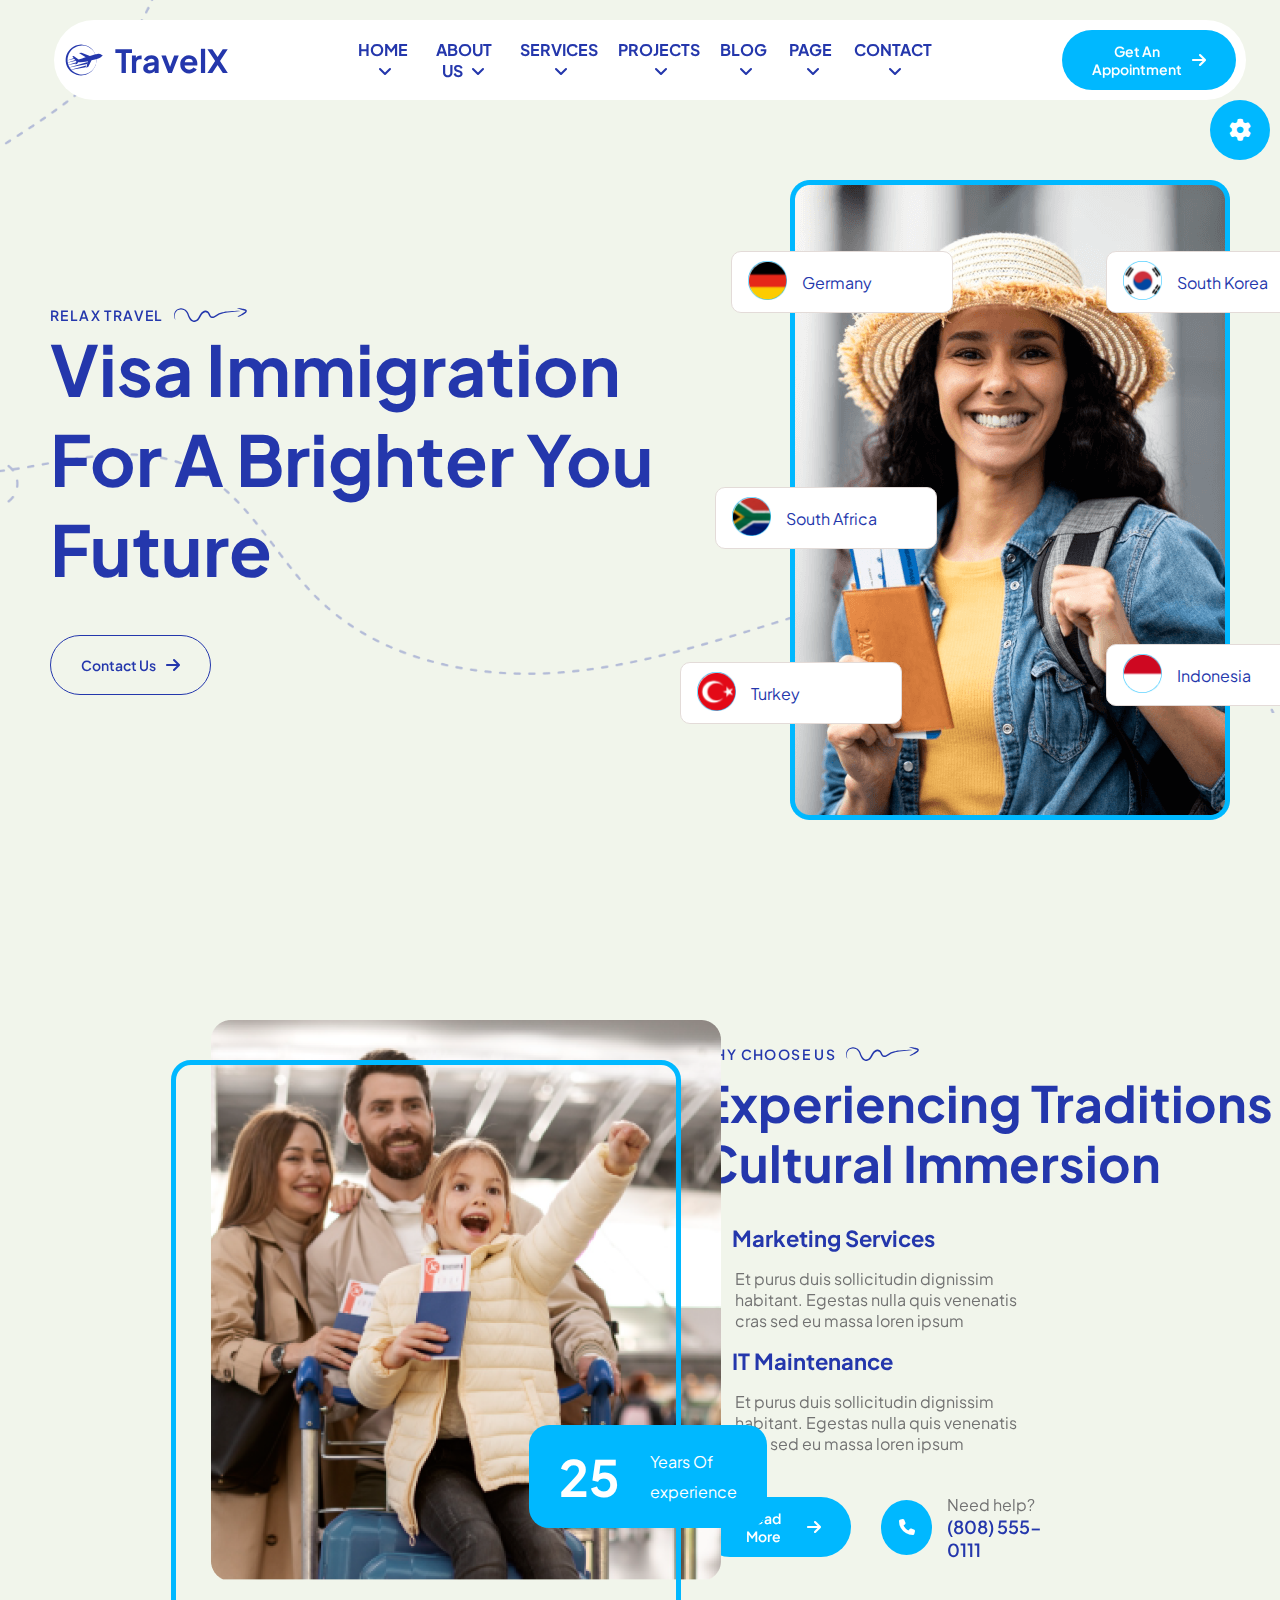
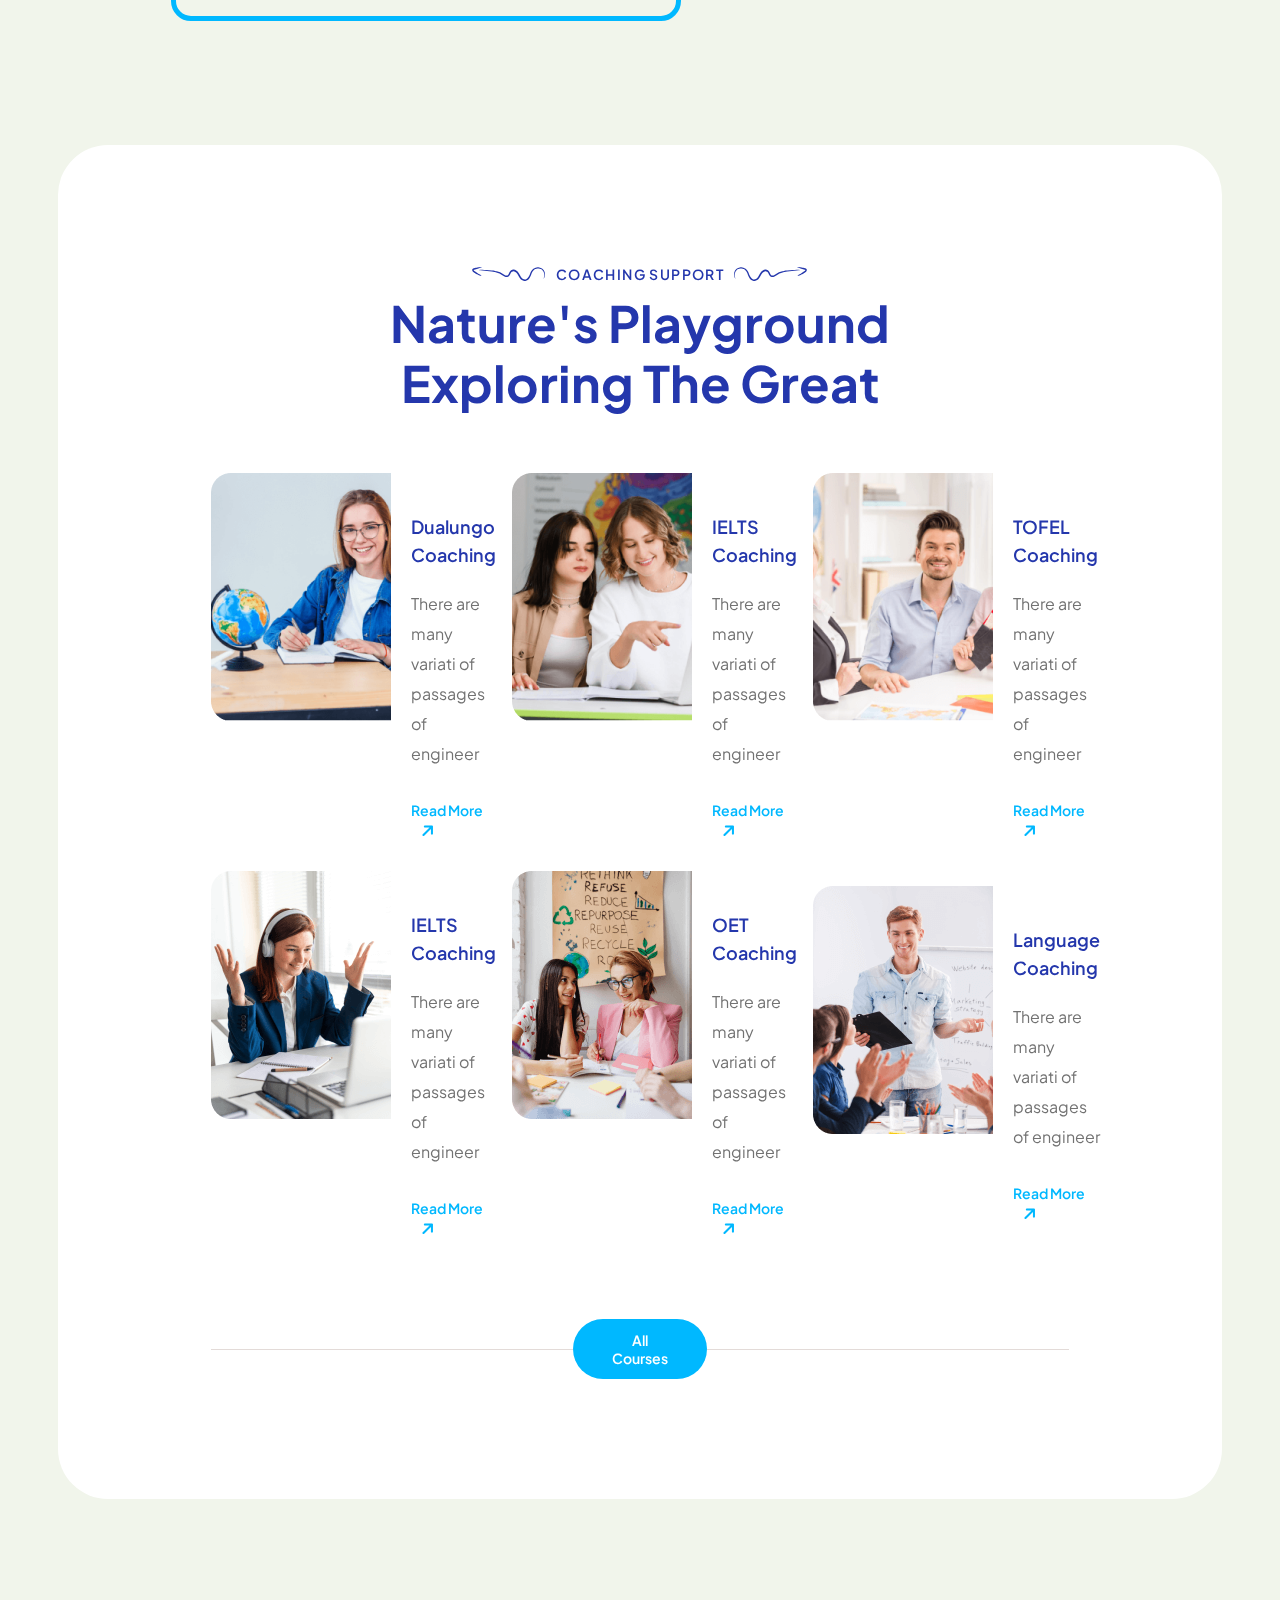
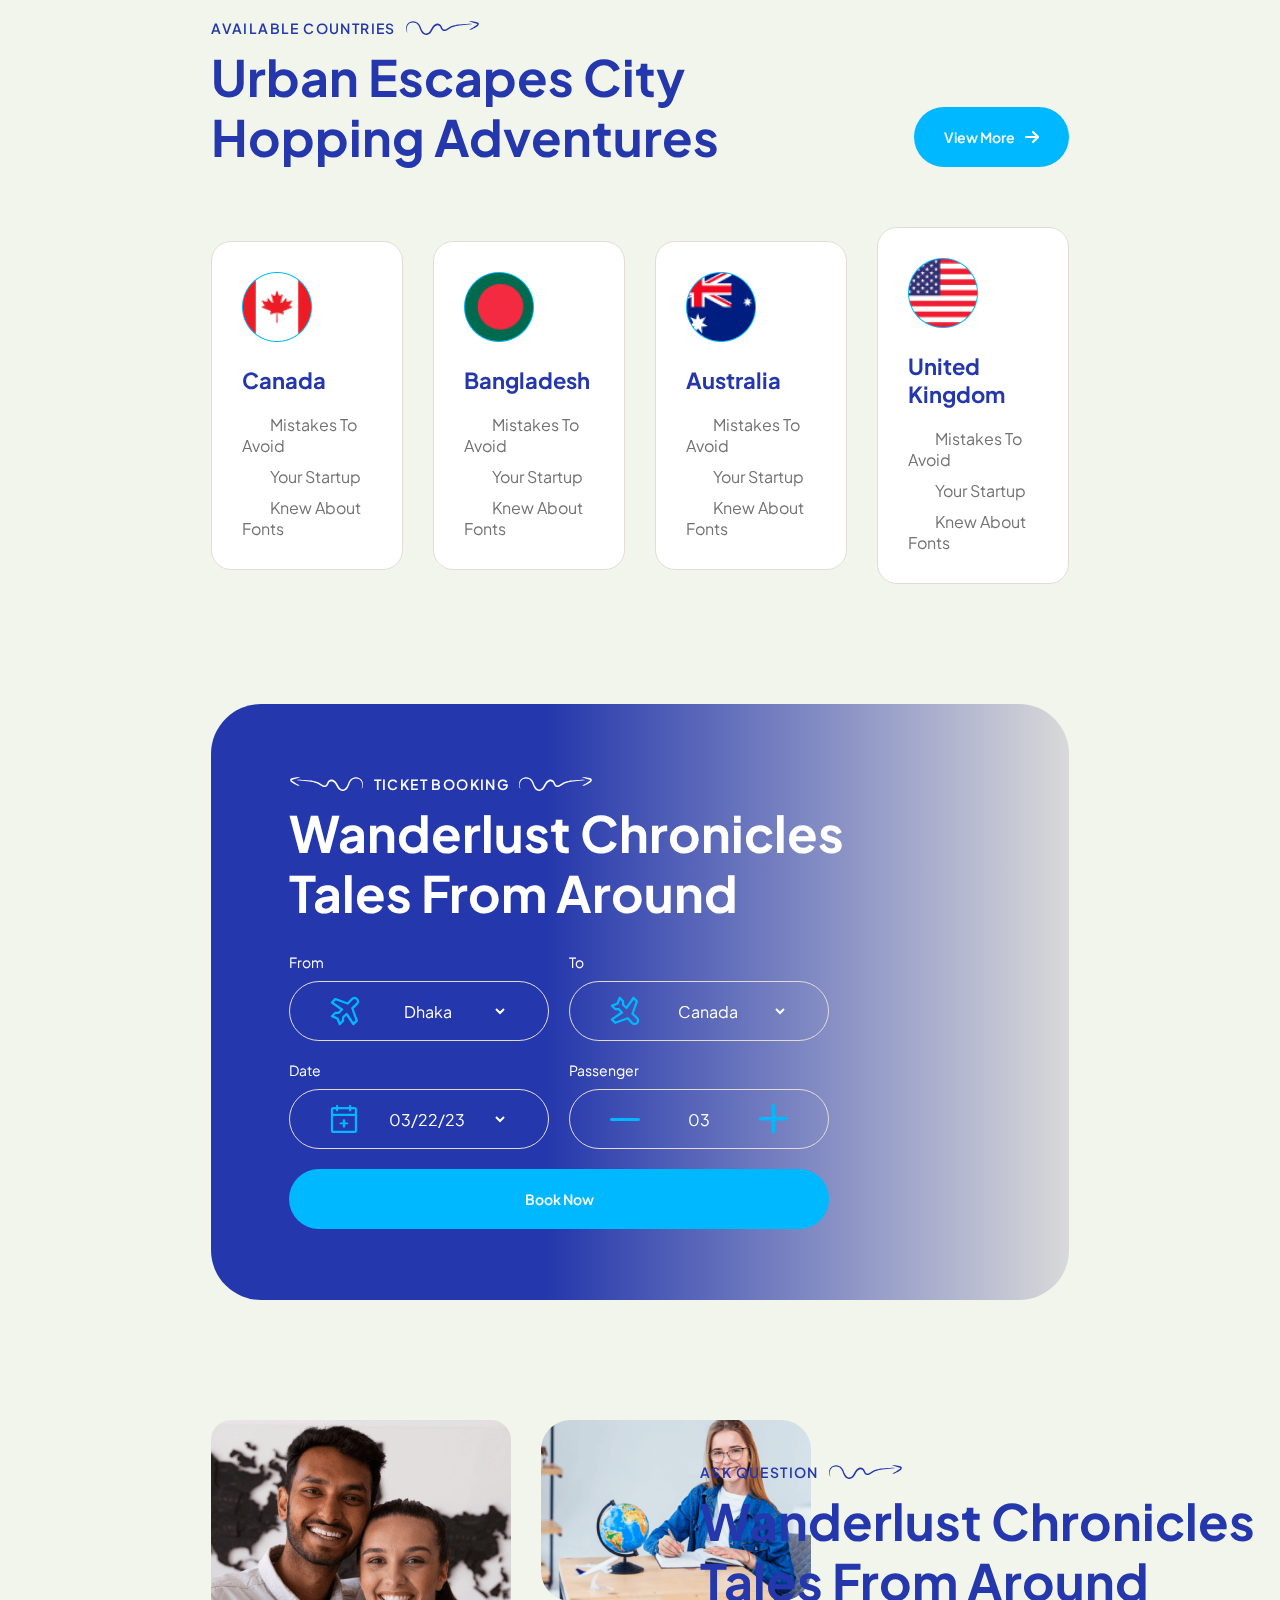
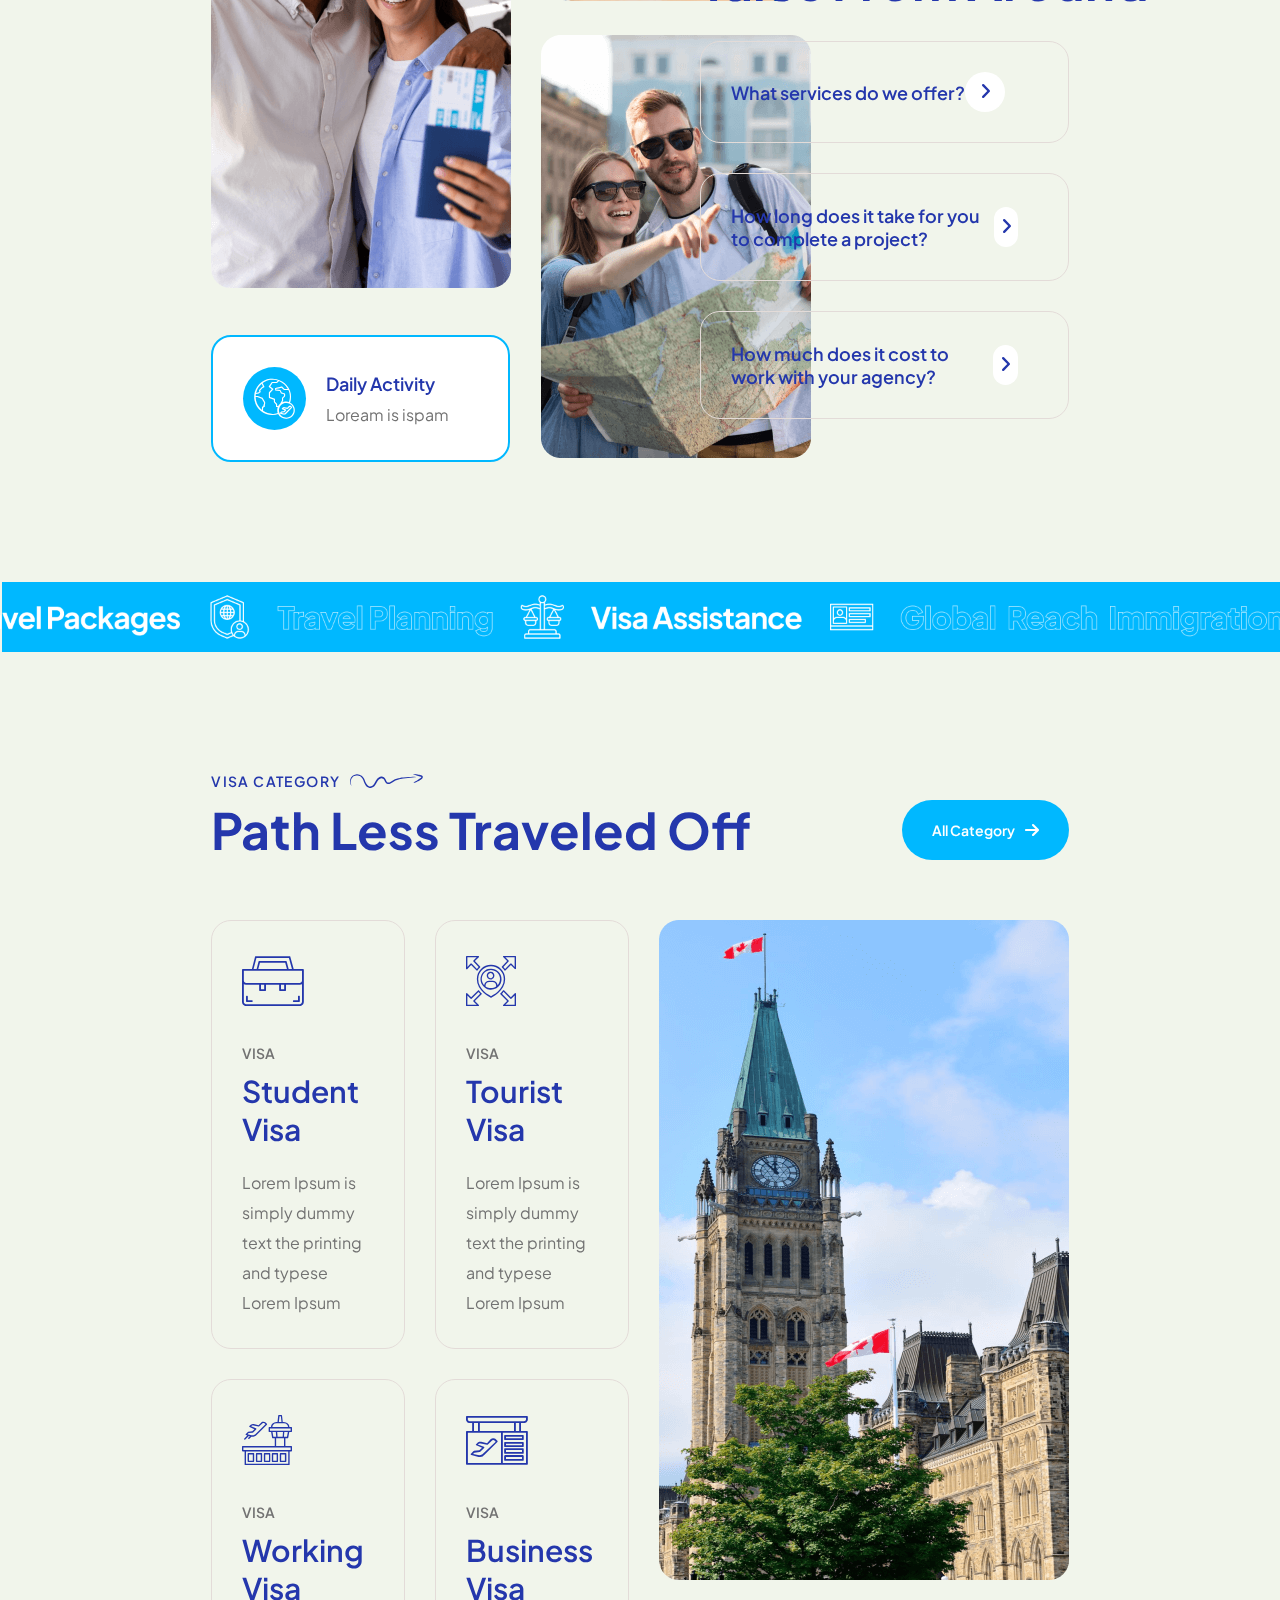
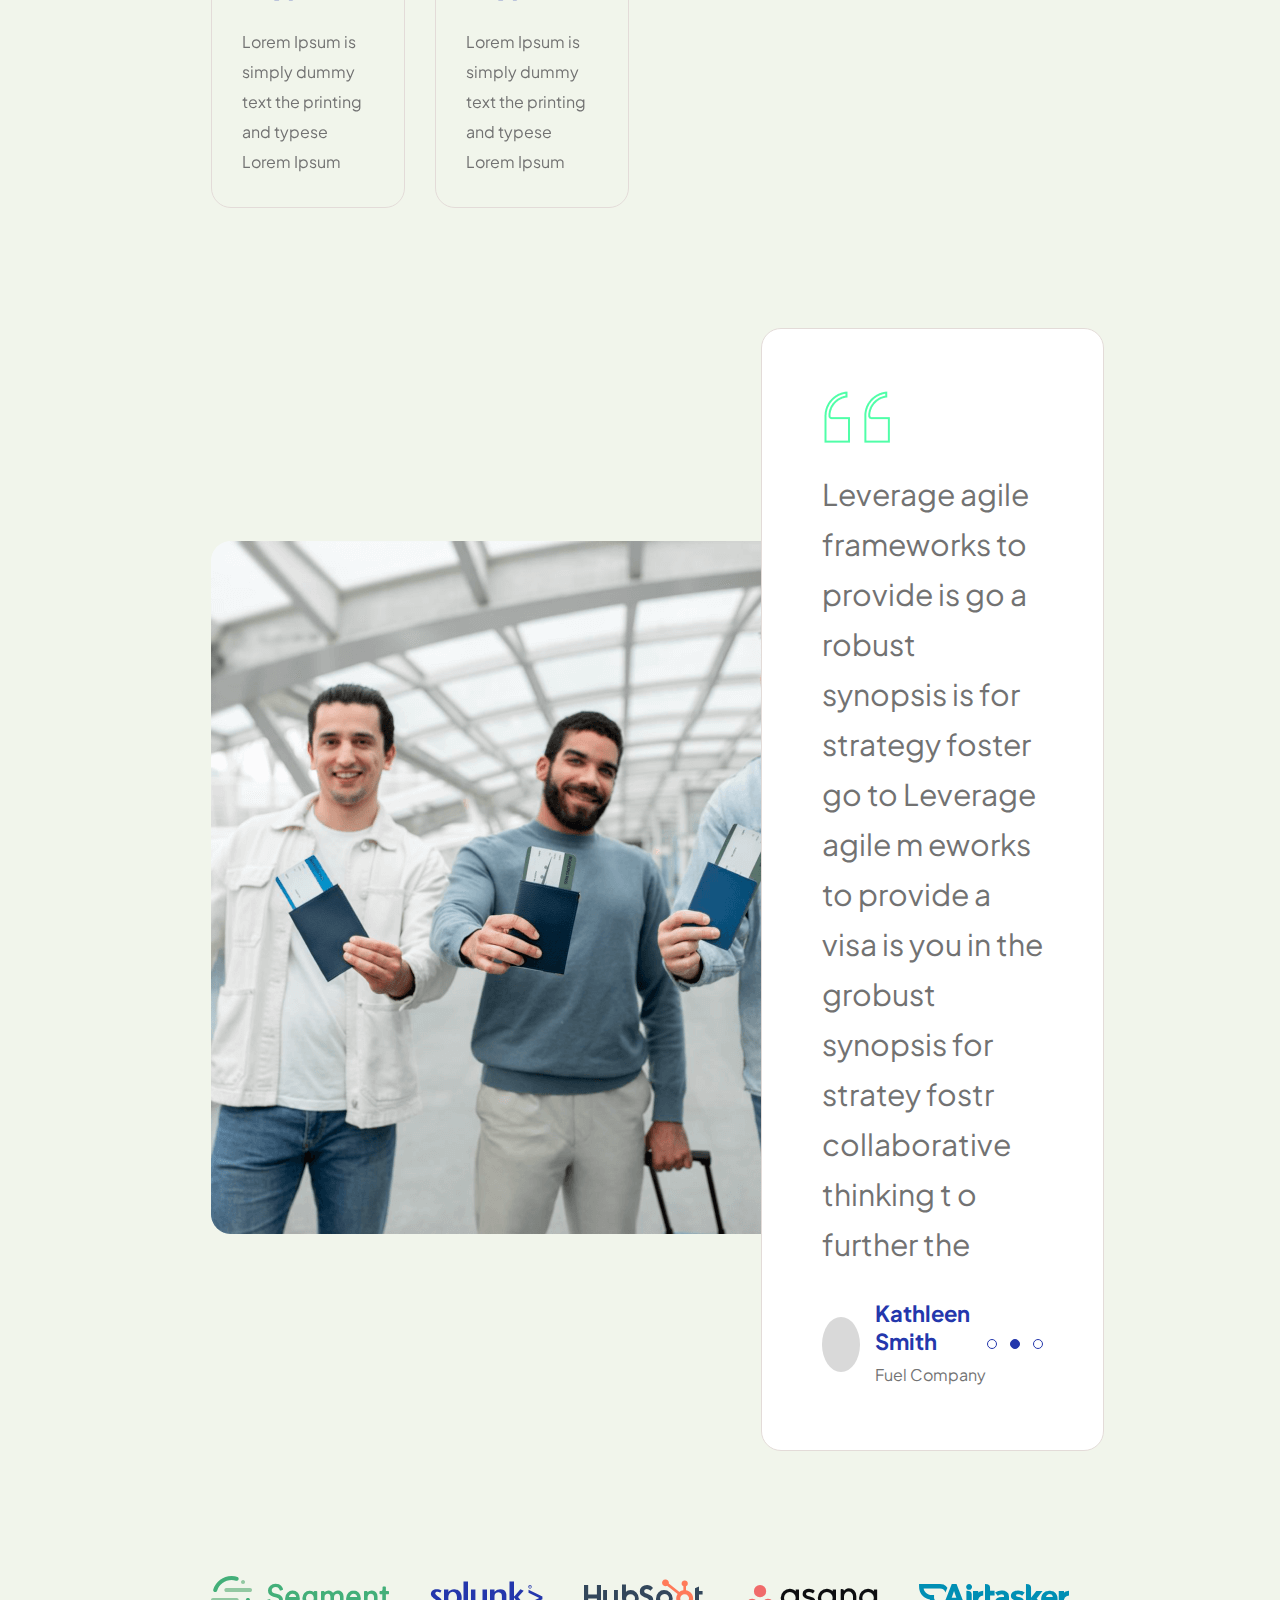
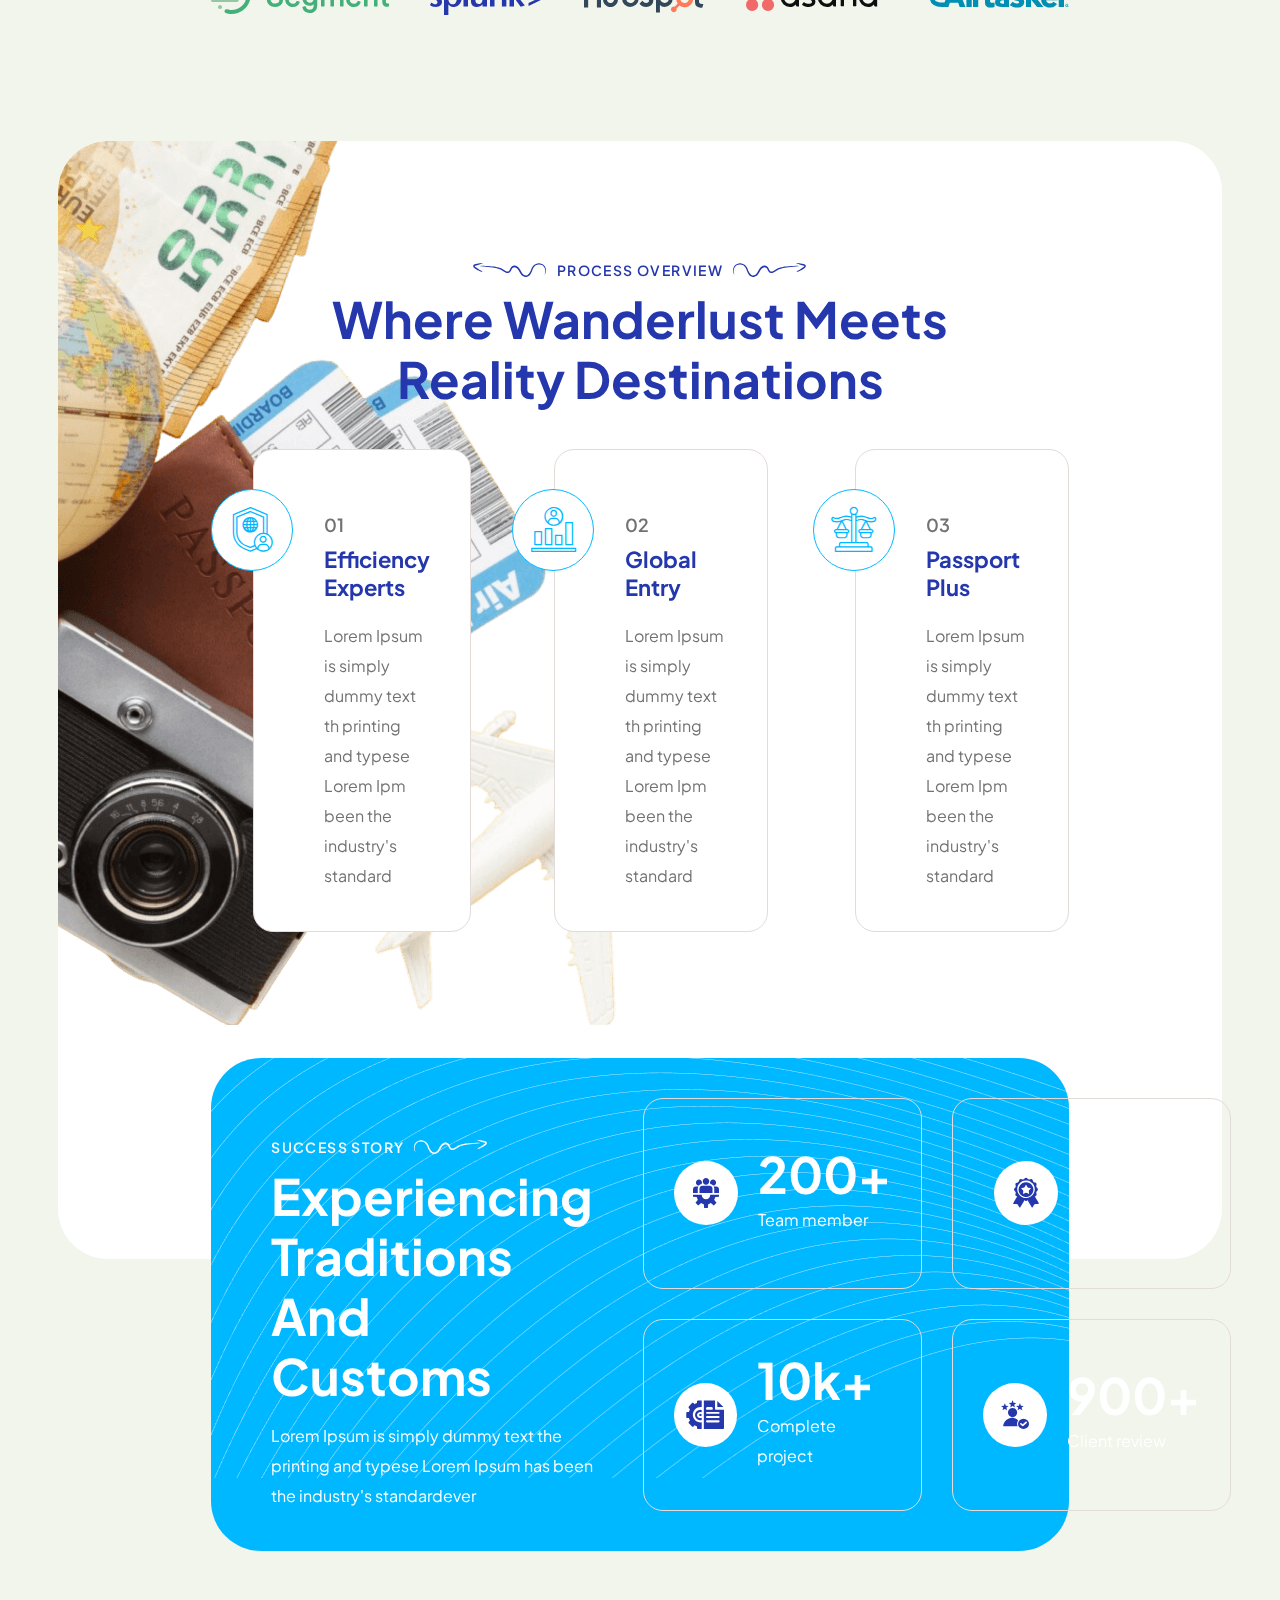
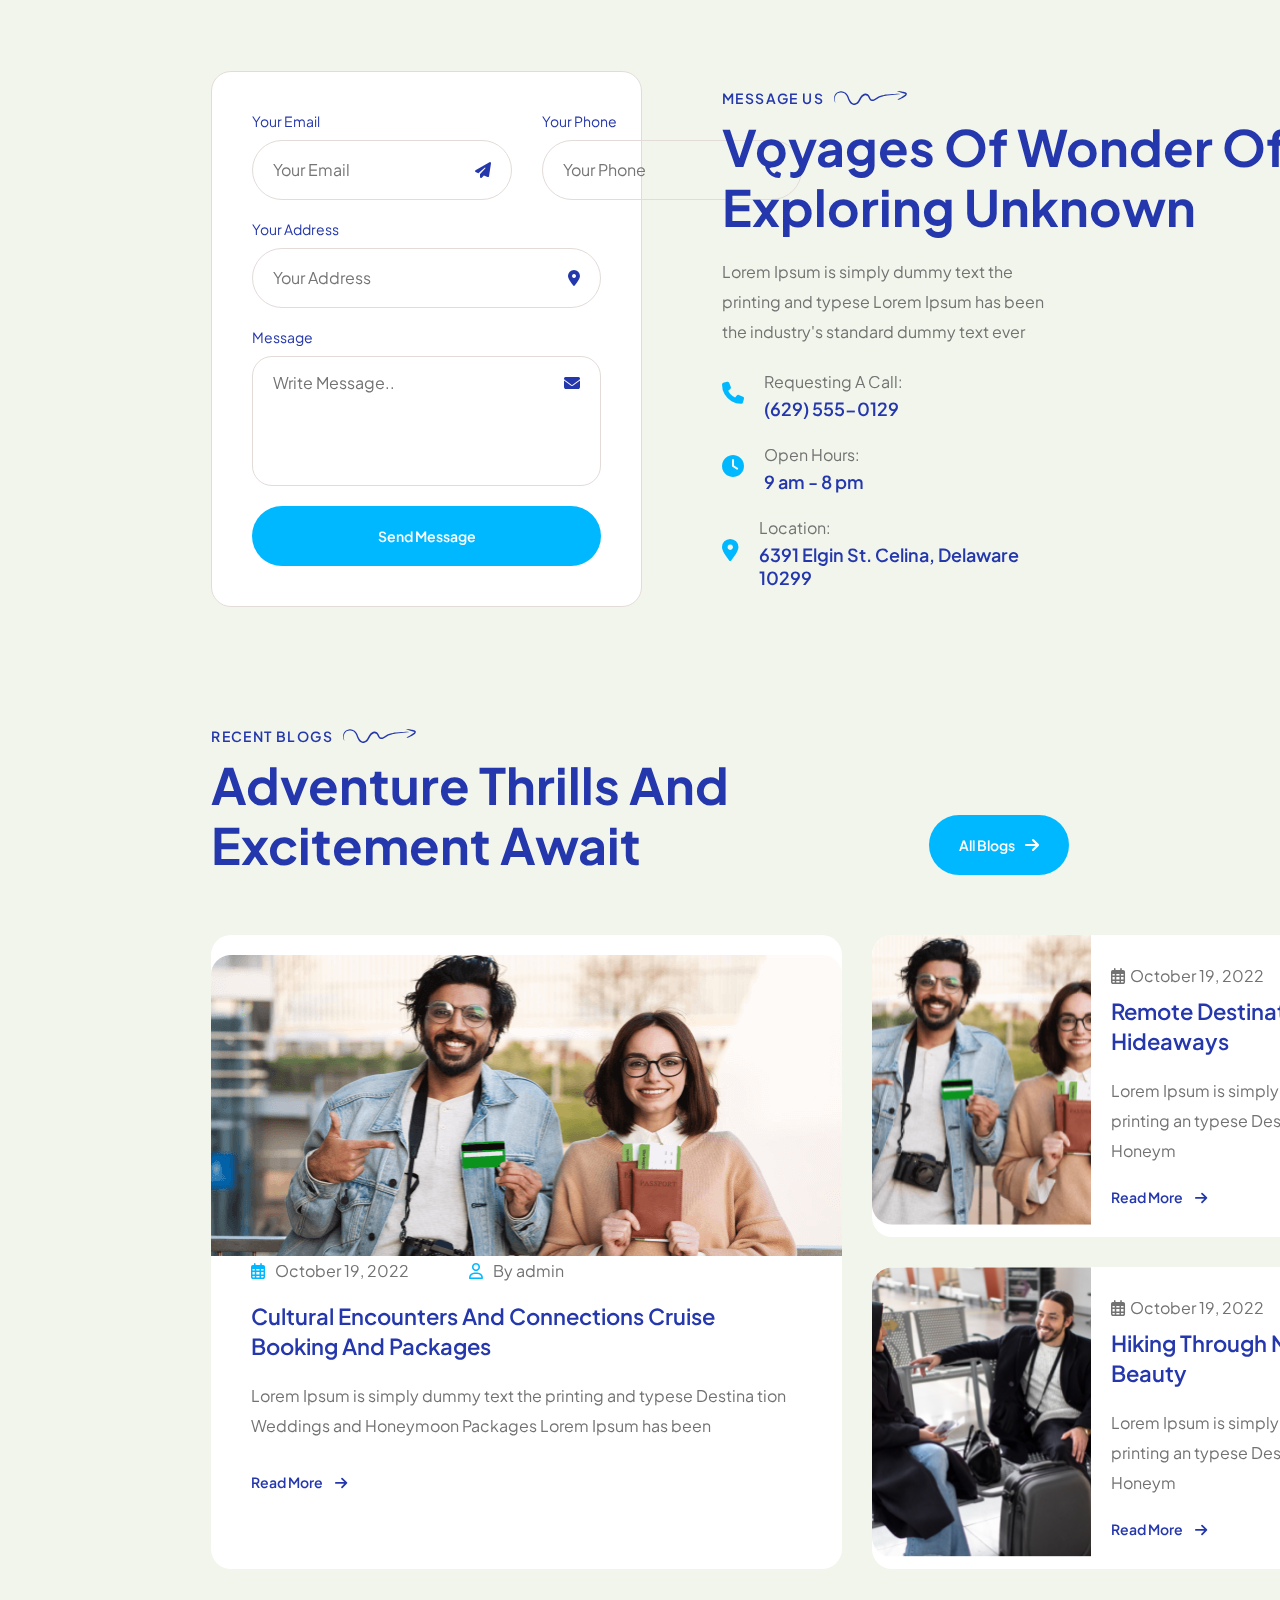
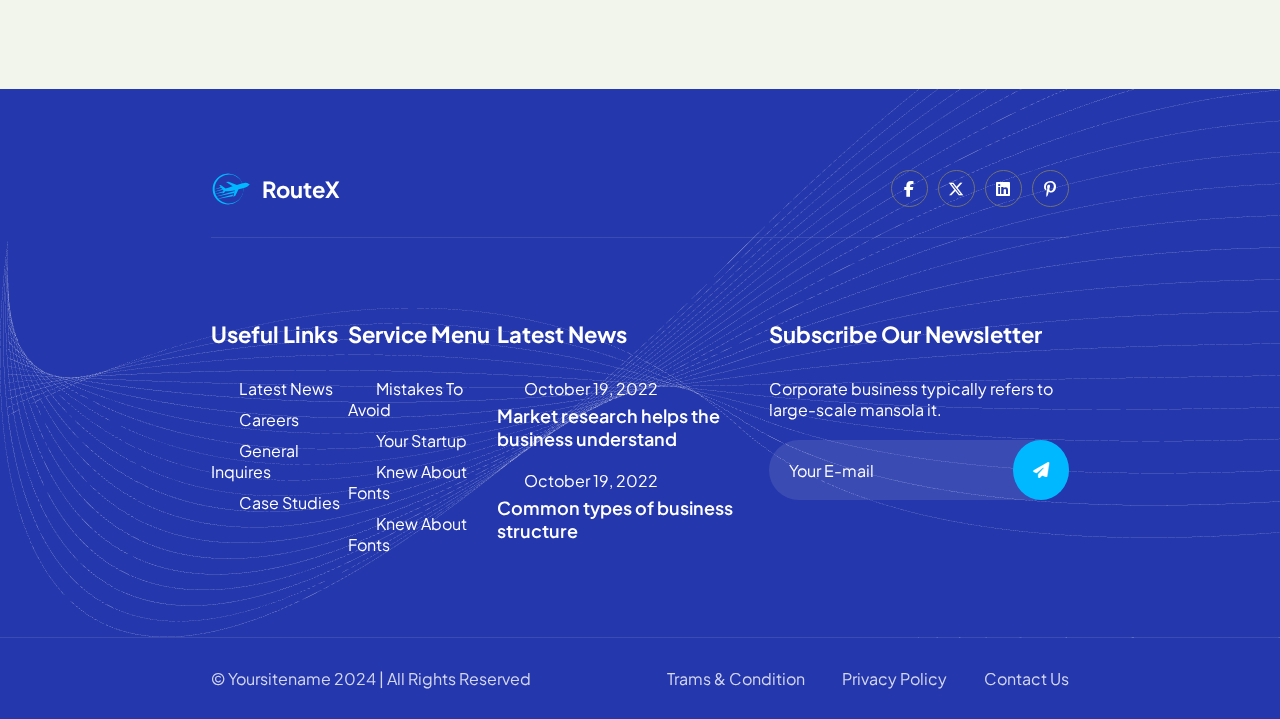
<file: index.html>
<!DOCTYPE html>
<html lang="en">
  <head>
    <meta charset="UTF-8" />
    <meta name="viewport" content="width=device-width, initial-scale=1.0" />
    <link rel="stylesheet" href="styles.css" />
    <link
      rel="icon"
      type="image/svg+xml"
      href="./assets/font/icons/OBJECTS.svg"
    />
    <title>Home 02</title>
  </head>
  <body>
    <!-- MENU BUTTON -->
    <button class="btn btn--menu" id="menuBtn">
      <i class="fa-solid fa-bars"></i>
    </button>

    <!-- SETTINGS -->
    <button class="btn btn--settings floating" id="settingsBtn">
      <i class="fa-solid fa-gear"></i>
    </button>

    <div class="settings-container hidden">
      <!-- DARK MODE -->
      <button class="btn" id="darkBtn">
        <i class="fa-solid fa-moon" id="moon"></i>
        <i class="fa-solid fa-sun hidden" id="sun"></i>
      </button>

      <!-- CONTRAST MODE -->
      <button class="btn" id="contrastBtn">
        <i class="fa-solid fa-eye"></i>
      </button>

      <button class="btn" id="fontDownBtn">
        <i class="fa-solid fa-minus"></i>
      </button>

      <button class="btn" id="fontUpBtn">
        <i class="fa-solid fa-plus"></i>
      </button>
    </div>

    <!-- THEME BUTTON -->

    <!-- NAV & HERO -->
    <section>
      <div class="hero__background">
        <img
          src="./assets/images/Clip path group.png"
          alt="Background Dashed Line"
          title="Background Dashed Line"
        />
      </div>
      <div class="container">
        <!-- NAVBAR -->
        <header>
          <nav>
            <div class="logo">
              <span class="icon">
                <span class="icon-OBJECTS"
                  ><span class="path1"></span><span class="path2"></span
                  ><span class="path3"></span><span class="path4"></span
                  ><span class="path5"></span><span class="path6"></span
                  ><span class="path7"></span><span class="path8"></span
                ></span>
              </span>
              <span>TravelX</span>
            </div>

            <div class="nav__links-container">
              <button>home <i class="fa-solid fa-angle-down"></i></button>
              <button>about us <i class="fa-solid fa-angle-down"></i></button>
              <button>services <i class="fa-solid fa-angle-down"></i></button>
              <button>projects <i class="fa-solid fa-angle-down"></i></button>
              <button>blog <i class="fa-solid fa-angle-down"></i></button>
              <button>page <i class="fa-solid fa-angle-down"></i></button>
              <button>contact <i class="fa-solid fa-angle-down"></i></button>
            </div>

            <div>
              <button class="btn">
                get an appointment
                <i class="fa-solid fa-arrow-right"></i>
              </button>
            </div>
          </nav>
        </header>

        <!-- HERO -->
        <hero>
          <div class="section-heading">
            <p>
              relax travel
              <span class="icon">
                <span class="icon-squiggly-arrow"></span>
              </span>
            </p>
            <h1>visa immigration for a Brighter you future</h1>
            <button class="btn btn--transparent">
              contact us
              <span>
                <i class="fa-solid fa-arrow-right"></i>
              </span>
            </button>
          </div>

          <!-- IMAGE -->
          <div class="hero__img-container">
            <img
              src="./assets/images/Rectangle 5681.png"
              alt="Traveling Girl"
              title="Traveling Girl"
            />

            <!-- COUNTRY CARDS -->
            <div class="hero__cards-container">
              <!-- GERMANY -->
              <div>
                <div class="card card--xs card--white">
                  <div>
                    <img
                      src="./assets/images/Germany.png"
                      alt="Germany"
                      title="Germany"
                    />
                  </div>
                  <p>Germany</p>
                </div>
              </div>

              <!-- SOUTH KOREA -->
              <div>
                <div class="card card--xs card--white">
                  <div>
                    <img
                      src="./assets/images/South Korea.png"
                      alt="South Korea"
                      title="South Korea"
                    />
                  </div>
                  <p>South Korea</p>
                </div>
              </div>

              <!-- SOUTH AFRICA -->
              <div>
                <div class="card card--xs card--white">
                  <div>
                    <img
                      src="./assets/images/South Africa.png"
                      alt="South Africa"
                      title="South Africa"
                    />
                  </div>
                  <p>South Africa</p>
                </div>
              </div>

              <!-- TURKEY -->
              <div>
                <div class="card card--xs card--white">
                  <div>
                    <img
                      src="./assets/images/Turkey.png"
                      alt="Turkey"
                      title="Turkey"
                    />
                  </div>
                  <p>Turkey</p>
                </div>
              </div>

              <!-- INDONESIA -->
              <div>
                <div class="card card--xs card--white">
                  <div>
                    <img
                      src="./assets/images/Indonesia.png"
                      alt="Indonesia"
                      title="Indonesia"
                    />
                  </div>
                  <p>Indonesia</p>
                </div>
              </div>
            </div>
          </div>
        </hero>
      </div>
    </section>

    <main>
      <!-- WHY CHOOSE US -->
      <!-- ABOUT -->
      <section class="choose-us">
        <div class="container">
          <div>
            <div class="choose-us__offset-border"></div>
            <div class="card">
              <h3>25</h3>
              <p>Years Of experience</p>
            </div>
            <img
              src="./assets/images/family traveling.png"
              alt="family traveling"
              title="family traveling"
            />
          </div>

          <div>
            <div class="section-heading">
              <p>
                why choose us
                <span class="icon">
                  <span class="icon-squiggly-arrow"></span>
                </span>
              </p>
              <h2>Experiencing Traditions Cultural Immersion</h2>
            </div>

            <dl class="list--check--filled">
              <dt>
                <h5>Marketing Services</h5>
              </dt>
              <dd>
                <p>
                  Et purus duis sollicitudin dignissim habitant. Egestas nulla
                  quis venenatis cras sed eu massa loren ipsum
                </p>
              </dd>
              <dt>
                <h5>IT Maintenance</h5>
              </dt>
              <dd>
                <p>
                  Et purus duis sollicitudin dignissim habitant. Egestas nulla
                  quis venenatis cras sed eu massa loren ipsum
                </p>
              </dd>
            </dl>

            <div>
              <button class="btn">
                Read More
                <i class="fa-solid fa-arrow-right"></i>
              </button>
              <div>
                <button class="btn btn--circle">
                  <i class="fa-solid fa-phone"></i>
                </button>
                <span>
                  <p>Need help?</p>
                  <h6>(808) 555-0111</h6>
                </span>
              </div>
            </div>
          </div>
        </div>
      </section>

      <!-- COACHING SUPPORT -->
      <section class="container--lg coaching-support">
        <div class="container">
          <div>
            <div class="section-heading">
              <p>
                <span class="icon mirror">
                  <span class="icon-squiggly-arrow"></span>
                </span>
                coaching support
                <span class="icon">
                  <span class="icon-squiggly-arrow"></span>
                </span>
              </p>

              <h2>Nature's Playground Exploring the Great</h2>
            </div>

            <div>
              <article class="card card--img-left">
                <div>
                  <img
                    src="./assets/images/coaching 1.png"
                    alt="Girl Studying"
                    title="Girl Studying"
                  />
                </div>
                <div>
                  <h5>Dualungo Coaching</h5>
                  <p>There are many variati of passages of engineer</p>

                  <div>
                    <a href="">
                      <span>
                        Read More
                        <i class="fa-solid fa-arrow-right up-right"></i>
                      </span>
                    </a>
                  </div>
                </div>
              </article>

              <article class="card card--img-left">
                <div>
                  <img
                    src="./assets/images/coaching 2.png"
                    alt="2 Girls Studying"
                    title="2 Girls Studying"
                  />
                </div>
                <div>
                  <h5>IELTS Coaching</h5>
                  <p>There are many variati of passages of engineer</p>

                  <div>
                    <a href="">
                      <span>
                        Read More
                        <i class="fa-solid fa-arrow-right up-right"></i>
                      </span>
                    </a>
                  </div>
                </div>
              </article>

              <article class="card card--img-left">
                <div>
                  <img
                    src="./assets/images/coaching 3.png"
                    alt="Man Studying"
                    title="Man Studying"
                  />
                </div>
                <div>
                  <h5>TOFEL Coaching</h5>
                  <p>There are many variati of passages of engineer</p>

                  <div>
                    <a href="">
                      <span>
                        Read More
                        <i class="fa-solid fa-arrow-right up-right"></i>
                      </span>
                    </a>
                  </div>
                </div>
              </article>

              <article class="card card--img-left">
                <div>
                  <img
                    src="./assets/images/coaching 4.png"
                    alt="Woman in Meeting"
                    title="Woman in Meeting"
                  />
                </div>
                <div>
                  <h5>IELTS Coaching</h5>
                  <p>There are many variati of passages of engineer</p>

                  <div>
                    <a href="">
                      <span>
                        Read More
                        <i class="fa-solid fa-arrow-right up-right"></i>
                      </span>
                    </a>
                  </div>
                </div>
              </article>

              <article class="card card--img-left">
                <div>
                  <img
                    src="./assets/images/coaching 5.png"
                    alt="2 Women in Meeting"
                    title="2 Women in Meeting"
                  />
                </div>
                <div>
                  <h5>OET Coaching</h5>
                  <p>There are many variati of passages of engineer</p>

                  <div>
                    <a href="">
                      <span>
                        Read More
                        <i class="fa-solid fa-arrow-right up-right"></i>
                      </span>
                    </a>
                  </div>
                </div>
              </article>

              <article class="card card--img-left">
                <div>
                  <img
                    src="./assets/images/coaching 6.png"
                    alt="Man Presenting"
                    title="Man Presenting"
                  />
                </div>
                <div>
                  <h5>Language Coaching</h5>
                  <p>There are many variati of passages of engineer</p>

                  <div>
                    <a href="">
                      <span>
                        Read More
                        <i class="fa-solid fa-arrow-right up-right"></i>
                      </span>
                    </a>
                  </div>
                </div>
              </article>
            </div>
          </div>

          <div>
            <div class="line"></div>
            <button class="btn">all courses</button>
            <div class="line"></div>
          </div>
        </div>
      </section>

      <!-- AVAILABLE COUNTRIES -->
      <section class="available-countries">
        <div class="container">
          <div class="section-heading-container">
            <div class="section-heading">
              <p>
                available countries
                <span class="icon">
                  <span class="icon-squiggly-arrow"></span>
                </span>
              </p>
              <h2>Urban Escapes City Hopping Adventures</h2>
            </div>
            <button class="btn">
              View More
              <i class="fa-solid fa-arrow-right"></i>
            </button>
          </div>

          <div class="card-fill-container">
            <div class="card card--white">
              <div>
                <img
                  src="./assets/images/Canada.png"
                  alt="Canada"
                  title="Canada"
                />
              </div>

              <h5>Canada</h5>

              <ul class="list--check">
                <li>Mistakes To Avoid</li>
                <li>Your Startup</li>
                <li>Knew About Fonts</li>
              </ul>
            </div>

            <div class="card card--white">
              <div>
                <img
                  src="./assets/images/Bangladesh.png"
                  alt="Bangladesh"
                  title="Bangladesh"
                />
              </div>

              <h5>Bangladesh</h5>

              <ul class="list--check">
                <li>Mistakes To Avoid</li>
                <li>Your Startup</li>
                <li>Knew About Fonts</li>
              </ul>
            </div>

            <div class="card card--white">
              <div>
                <img
                  src="./assets/images/Australia.png"
                  alt="Australia"
                  title="Australia"
                />
              </div>

              <h5>Australia</h5>

              <ul class="list--check">
                <li>Mistakes To Avoid</li>
                <li>Your Startup</li>
                <li>Knew About Fonts</li>
              </ul>
            </div>

            <div class="card card--white">
              <div>
                <img
                  src="./assets/images/United Kingdom.png"
                  alt="United Kingdom"
                  title="United Kingdom"
                />
              </div>

              <h5>United Kingdom</h5>

              <ul class="list--check">
                <li>Mistakes To Avoid</li>
                <li>Your Startup</li>
                <li>Knew About Fonts</li>
              </ul>
            </div>
          </div>
        </div>
      </section>

      <!-- TICKET BOOKING -->
      <section class="ticket-booking">
        <div class="container">
          <div>
            <div class="section-heading">
              <p>
                <span class="icon mirror">
                  <span class="icon-squiggly-arrow-white"></span>
                </span>
                ticket booking
                <span class="icon">
                  <span class="icon-squiggly-arrow-white"></span>
                </span>
              </p>
              <h2>Wanderlust Chronicles Tales from Around</h2>
            </div>

            <div>
              <div class="input-container">
                <label for="ticket-from"> from </label>
                <div class="text-input text-input--2-icon">
                  <span class="icon-up-plane"></span>
                  <select name="ticket-from" id="ticket-from" class="size-20">
                    <option value="Dhaka">Dhaka</option>
                  </select>
                </div>
              </div>

              <div class="input-container">
                <label for="ticket-to"> to </label>
                <div class="text-input text-input--2-icon">
                  <span class="icon-up-plane down-right"></span>
                  <select name="ticket-to" id="ticket-to" class="size-20">
                    <option value="Canada">Canada</option>
                  </select>
                </div>
              </div>
              <div class="input-container">
                <label for="ticket-date"> date </label>
                <div class="text-input text-input--2-icon">
                  <span class="icon-calendar"></span>
                  <select name="ticket-date" id="ticket-date" class="size-20">
                    <option value="03/22/23">03/22/23</option>
                  </select>
                </div>
              </div>

              <div class="input-container">
                <label for="ticket-passenger"> passenger </label>
                <div class="text-input text-input--2-icon">
                  <span class="minus"></span>
                  <input
                    name="ticket-passenger"
                    id="ticket-passenger"
                    type="number"
                    value="03"
                  />
                  <span class="icon-plus"></span>
                </div>
              </div>
              <button class="btn">book now</button>
            </div>
          </div>
        </div>
      </section>

      <!-- ASK QUESTION -->
      <section class="ask-question">
        <div class="container">
          <div class="collage-container">
            <div>
              <img
                src="./assets/images/couple traveling 1.png"
                alt="couple traveling"
                title="Couple Traveling"
              />
            </div>
            <div>
              <img
                src="./assets/images/girl studying.png"
                alt="girl studying"
                title="Girl Studying"
              />
            </div>
            <div class="card card--white card--border-lg">
              <div class="btn btn--circle">
                <span class="icon-earth-plane"></span>
              </div>
              <div>
                <h5>Daily Activity</h5>
                <p>Loream is ispam</p>
              </div>
            </div>
            <div>
              <img
                src="./assets/images/couple traveling 2.png"
                alt="couple traveling"
                title="Couple Traveling"
              />
            </div>
          </div>

          <div>
            <div class="section-heading">
              <p>
                ask question
                <span class="icon">
                  <span class="icon-squiggly-arrow"></span>
                </span>
              </p>
              <h2>Wanderlust Chronicles Tales from Around</h2>
            </div>

            <div>
              <details class="card card--hover">
                <summary class="angle">
                  What services do we offer?
                  <div>
                    <i class="fa-solid fa-angle-right"></i>
                  </div>
                </summary>
                <p>
                  Lorem Ipsum is simply dummy text the printing and typese Lorem
                  Ipsum has been the industry's standard dummy text ever
                </p>
              </details>
              <details class="card card--hover">
                <summary class="angle">
                  How long does it take for you to complete a project?
                  <div>
                    <i class="fa-solid fa-angle-right"></i>
                  </div>
                </summary>
                <p>
                  Lorem Ipsum is simply dummy text the printing and typese Lorem
                  Ipsum has been the industry's standard dummy text ever
                </p>
              </details>
              <details class="card card--hover">
                <summary class="angle">
                  How much does it cost to work with your agency?
                  <div>
                    <i class="fa-solid fa-angle-right"></i>
                  </div>
                </summary>
                <p>
                  Lorem Ipsum is simply dummy text the printing and typese Lorem
                  Ipsum has been the industry's standard dummy text ever
                </p>
              </details>
            </div>
          </div>
        </div>
      </section>

      <!-- BANNER -->
      <div class="banner">
        <img
          src="./assets/images/light blue banner.png"
          alt="light blue banner"
          title="Light Blue Banner"
        />
      </div>

      <!-- VISA CATEGORY -->
      <section class="visa-category">
        <div class="container">
          <div class="section-heading-container">
            <div class="section-heading">
              <p>
                visa category
                <span class="icon">
                  <span class="icon-squiggly-arrow"></span>
                </span>
              </p>
              <h2>Path Less Traveled Off</h2>
            </div>
            <button class="btn">
              All Category
              <i class="fa-solid fa-arrow-right"></i>
            </button>
          </div>

          <div>
            <article class="card card--hover">
              <div>
                <span class="icon-hand-bag"></span>
              </div>

              <h6>VISA</h6>

              <h4>student visa</h4>

              <p>
                Lorem Ipsum is simply dummy text the printing and typese Lorem
                Ipsum
              </p>
            </article>
            <article class="card card--hover">
              <div>
                <span class="icon-gps"></span>
              </div>

              <h6>VISA</h6>

              <h4>tourist visa</h4>

              <p>
                Lorem Ipsum is simply dummy text the printing and typese Lorem
                Ipsum
              </p>
            </article>
            <article class="card card--hover">
              <div>
                <span class="icon-airport"></span>
              </div>

              <h6>VISA</h6>

              <h4>working visa</h4>

              <p>
                Lorem Ipsum is simply dummy text the printing and typese Lorem
                Ipsum
              </p>
            </article>
            <article class="card card--hover">
              <div>
                <span class="icon-radio-plane"></span>
              </div>

              <h6>VISA</h6>

              <h4>business visa</h4>

              <p>
                Lorem Ipsum is simply dummy text the printing and typese Lorem
                Ipsum
              </p>
            </article>

            <img
              src="./assets/images/Parliament Hill.png"
              alt="Parliament Hill"
              title="Parliament Hill"
            />
          </div>
        </div>
      </section>

      <!-- QUOTE -->
      <section class="quote">
        <div class="container">
          <div>
            <img
              src="./assets/images/3 guys traveling.png"
              alt="3 Men Traveling"
              title="3 Men Traveling"
            />
          </div>
          <div class="card card--white">
            <img
              src="./assets/images/quote.png"
              alt="Quote Icon"
              title="Quote Icon"
            />
            <p>
              Leverage agile frameworks to provide is go a robust synopsis is
              for strategy foster go to Leverage agile m eworks to provide a
              visa is you in the grobust synopsis for stratey fostr
              collaborative thinking t o further the
            </p>
            <div>
              <div>
                <span class="btn--circle btn--grey"></span>
                <span
                  ><h5>Kathleen Smith</h5>
                  <p>Fuel Company</p>
                </span>
              </div>
              <div>
                <span class="dot dot--hollow"></span>
                <span class="dot"></span>
                <span class="dot dot--hollow"></span>
              </div>
            </div>
          </div>
        </div>
      </section>

      <!-- COMPANY LOGOS -->
      <div class="banner container">
        <div class="icon">
          <span class="icon-Company-logo-1"
            ><span class="path1"></span><span class="path2"></span
            ><span class="path3"></span><span class="path4"></span
            ><span class="path5"></span><span class="path6"></span
          ></span>
        </div>

        <div class="icon">
          <span class="icon-Company-logo-2"></span>
        </div>

        <div class="icon">
          <span class="icon-Company-logo-3"
            ><span class="path1"></span><span class="path2"></span
            ><span class="path3"></span><span class="path4"></span
            ><span class="path5"></span><span class="path6"></span
            ><span class="path7"></span
          ></span>
        </div>

        <div class="icon">
          <span class="icon-Company-logo-4"
            ><span class="path1"></span><span class="path2"></span
            ><span class="path3"></span><span class="path4"></span
            ><span class="path5"></span><span class="path6"></span
          ></span>
        </div>

        <div class="icon">
          <span class="icon-Company-logo-5"></span>
        </div>
      </div>

      <!-- PROCESS OVERVIEW -->
      <section class="container--lg process-overview">
        <div class="container">
          <div>
            <div class="section-heading">
              <p>
                <span class="icon mirror">
                  <span class="icon-squiggly-arrow"></span>
                </span>
                process overview
                <span>
                  <span class="icon-squiggly-arrow"></span>
                </span>
              </p>

              <h2>Where Wanderlust Meets Reality Destinations</h2>
            </div>

            <div class="card-fill-container">
              <article>
                <div>
                  <div>
                    <span class="icon-shield"></span>
                  </div>
                </div>
                <div class="card card--white">
                  <p>01</p>
                  <h5>Efficiency Experts</h5>
                  <p>
                    Lorem Ipsum is simply dummy text th printing and typese
                    Lorem Ipm been the industry's standard
                  </p>
                </div>
              </article>

              <article>
                <div>
                  <div>
                    <span class="icon-stats"></span>
                  </div>
                </div>
                <div class="card card--white">
                  <p>02</p>
                  <h5>Global Entry</h5>
                  <p>
                    Lorem Ipsum is simply dummy text th printing and typese
                    Lorem Ipm been the industry's standard
                  </p>
                </div>
              </article>

              <article>
                <div>
                  <div>
                    <span class="icon-balance"></span>
                  </div>
                </div>
                <div class="card card--white">
                  <p>03</p>
                  <h5>Passport Plus</h5>
                  <p>
                    Lorem Ipsum is simply dummy text th printing and typese
                    Lorem Ipm been the industry's standard
                  </p>
                </div>
              </article>
            </div>
          </div>
        </div>
      </section>

      <!-- SUCCESS STORY -->
      <section class="success-story">
        <div class="container">
          <div class="section-heading">
            <p>
              success story
              <span class="icon">
                <span class="icon-squiggly-arrow-white"></span>
              </span>
            </p>
            <h2>Experiencing Traditions and Customs</h2>

            <div>
              <p>
                Lorem Ipsum is simply dummy text the printing and typese Lorem
                Ipsum has been the industry's standardever
              </p>
            </div>
          </div>

          <div>
            <div class="card">
              <div><span class="icon-members"></span></div>
              <div>
                <h3>200+</h3>
                <p>Team member</p>
              </div>
            </div>
            <div class="card">
              <div><span class="icon-award"></span></div>
              <div>
                <h3>20+</h3>
                <p>Winning award</p>
              </div>
            </div>

            <div class="card">
              <div>
                <span class="icon-project"></span>
              </div>
              <div>
                <h3>10k+</h3>
                <p>Complete project</p>
              </div>
            </div>

            <div class="card">
              <div><span class="icon-client"></span></div>
              <div>
                <h3>900+</h3>
                <p>Client review</p>
              </div>
            </div>
          </div>
        </div>
      </section>

      <!-- MESSAGE US -->
      <section class="message-us">
        <div class="container">
          <div class="card card--white">
            <div>
              <div class="input-container">
                <label for="message-email">Your Email</label>
                <div class="text-input text-input--1-icon">
                  <input
                    id="message-email"
                    name="message-email"
                    type="email"
                    placeholder="Your Email"
                  />
                  <i class="fa-solid fa-paper-plane"></i>
                </div>
              </div>

              <div class="input-container">
                <label for="message-phone">Your Phone</label>
                <div class="text-input text-input--1-icon">
                  <input
                    id="message-phone"
                    name="message-phone"
                    type="text"
                    placeholder="Your Phone"
                  />
                  <i class="fa-solid fa-phone"></i>
                </div>
              </div>
            </div>

            <div class="input-container">
              <label for="message-address">Your Address</label>
              <div class="text-input text-input--1-icon">
                <input
                  id="message-address"
                  name="message-address"
                  type="text"
                  placeholder="Your Address"
                />
                <i class="fa-solid fa-location-dot"></i>
              </div>
            </div>

            <div class="input-container">
              <label for="message-message">Message</label>
              <div class="text-input text-input--1-icon">
                <textarea
                  id="message-message"
                  name="message-message"
                  type="text"
                  value=""
                  placeholder="Write Message.."
                ></textarea>
                <div>
                  <i class="fa-solid fa-envelope"></i>
                </div>
              </div>
            </div>

            <button class="btn">send message</button>
          </div>

          <div>
            <div class="section-heading">
              <p>
                MESSAGE US
                <span class="icon">
                  <span class="icon-squiggly-arrow"></span>
                </span>
              </p>
              <h2>Voyages of Wonder of Exploring Unknown</h2>
            </div>

            <div>
              <p>
                Lorem Ipsum is simply dummy text the printing and typese Lorem
                Ipsum has been the industry's standard dummy text ever
              </p>
            </div>

            <div>
              <div>
                <div>
                  <i class="fa-solid fa-phone"></i>
                </div>
                <div>
                  <p>Requesting A Call:</p>
                  <h6>(629) 555-0129</h6>
                </div>
              </div>
              <div>
                <div>
                  <i class="fa-solid fa-clock"></i>
                </div>
                <div>
                  <p>Open Hours:</p>
                  <h6>9 am - 8 pm</h6>
                </div>
              </div>
              <div>
                <div>
                  <i class="fa-solid fa-location-dot"></i>
                </div>
                <div>
                  <p>Location:</p>
                  <h6>6391 Elgin St. Celina, Delaware 10299</h6>
                </div>
              </div>
            </div>
          </div>
        </div>
      </section>

      <!-- RECENT BLOGS -->
      <section class="recent-blogs">
        <div class="container">
          <div class="section-heading-container">
            <div class="w-630 section-heading">
              <p>
                recent blogs
                <span class="icon">
                  <span class="icon-squiggly-arrow"></span>
                </span>
              </p>
              <h2>Adventure Thrills and Excitement Await</h2>
            </div>
            <button class="btn">
              All Blogs
              <i class="fa-solid fa-arrow-right"></i>
            </button>
          </div>

          <div>
            <div class="card card--img-top">
              <img
                src="./assets/images/couple traveling 3.png"
                alt="Couple Traveling"
                title="Couple Traveling"
              />

              <div>
                <div class="card-date">
                  <h6>
                    <span><i class="fa-regular fa-calendar-days"></i></span>
                    October 19, 2022
                  </h6>

                  <h6>
                    <span><i class="fa-regular fa-user"></i></span>
                    By admin
                  </h6>
                </div>

                <h4>
                  Cultural Encounters and Connections Cruise Booking and
                  Packages
                </h4>

                <p>
                  Lorem Ipsum is simply dummy text the printing and typese
                  Destina tion Weddings and Honeymoon Packages Lorem Ipsum has
                  been
                </p>

                <div>
                  <a href=""
                    >Read More
                    <span>
                      <i class="fa-solid fa-arrow-right"></i>
                    </span>
                  </a>
                </div>
              </div>
            </div>

            <div class="card card--img-left card--with-date">
              <img
                src="./assets/images/couple traveling 4.png"
                alt="Couple Traveling"
                title="Couple Traveling"
              />

              <div>
                <div class="card-date">
                  <h6>
                    <span><i class="fa-regular fa-calendar-days"></i></span>
                    October 19, 2022
                  </h6>

                  <h6>
                    <span><i class="fa-regular fa-user"></i></span>
                    By admin
                  </h6>
                </div>

                <h4>Remote Destinations and Hideaways</h4>

                <p>
                  Lorem Ipsum is simply dummy text the printing an typese
                  Destina tion Weddings Honeym
                </p>

                <div>
                  <a href="">
                    Read More
                    <span>
                      <i class="fa-solid fa-arrow-right"></i>
                    </span>
                  </a>
                </div>
              </div>
            </div>

            <div class="card card--img-left card--with-date">
              <img
                src="./assets/images/couple traveling 5.png"
                alt="Couple Traveling"
                title="Couple Traveling"
              />

              <div>
                <div class="card-date">
                  <h6>
                    <span><i class="fa-regular fa-calendar-days"></i></span>
                    October 19, 2022
                  </h6>

                  <h6>
                    <span><i class="fa-regular fa-user"></i></span>
                    By admin
                  </h6>
                </div>

                <h4>Hiking Through Nature's Beauty</h4>

                <p>
                  Lorem Ipsum is simply dummy text the printing an typese
                  Destina tion Weddings Honeym
                </p>

                <div>
                  <a href="">
                    Read More
                    <span>
                      <i class="fa-solid fa-arrow-right"></i>
                    </span>
                  </a>
                </div>
              </div>
            </div>
          </div>
        </div>
      </section>
    </main>

    <!-- FOOTER -->
    <footer>
      <div>
        <div class="container content">
          <div class="logo-social-media">
            <div class="logo">
              <span class="icon">
                <span class="icon-logo-light-blue"
                  ><span class="path1"></span><span class="path2"></span
                  ><span class="path3"></span><span class="path4"></span
                  ><span class="path5"></span><span class="path6"></span
                  ><span class="path7"></span><span class="path8"></span
                ></span>
              </span>
              <h5>RouteX</h5>
            </div>
            <div class="social-media">
              <div class="btn--circle-sm">
                <i class="fa-brands fa-facebook-f"></i>
              </div>
              <div class="btn--circle-sm">
                <i class="fa-brands fa-x-twitter"></i>
              </div>
              <div class="btn--circle-sm">
                <i class="fa-brands fa-linkedin"></i>
              </div>
              <div class="btn--circle-sm">
                <i class="fa-brands fa-pinterest-p"></i>
              </div>
            </div>
          </div>

          <div class="lists">
            <div>
              <h5>useful links</h5>
              <ul class="list--angle">
                <li>latest news</li>
                <li>careers</li>
                <li>general inquires</li>
                <li>case studies</li>
              </ul>
            </div>
            <div>
              <h5>service menu</h5>
              <ul class="list--check">
                <li>mistakes to avoid</li>
                <li>your startup</li>
                <li>knew about fonts</li>
                <li>knew about fonts</li>
              </ul>
            </div>
            <div>
              <h5>latest news</h5>
              <dl class="list--calendar">
                <dt>October 19, 2022</dt>
                <dd>Market research helps the business understand</dd>
                <dt>October 19, 2022</dt>
                <dd>Common types of business structure</dd>
              </dl>
            </div>
            <div>
              <h5>subscribe our newsletter</h5>
              <div class="email-container">
                <div>
                  <p>
                    Corporate business typically refers to large-scale mansola
                    it.
                  </p>
                </div>
                <div class="text-input text-input--semi-transparent">
                  <input type="email" placeholder="Your E-mail" />
                  <div>
                    <i class="fa-solid fa-paper-plane"></i>
                  </div>
                </div>
              </div>
            </div>
          </div>
        </div>
      </div>

      <div class="container">
        <div>&copy; Yoursitename 2024 | All Rights Reserved</div>

        <div>
          <span>Trams & Condition</span>
          <span>Privacy Policy</span>
          <span>Contact Us</span>
        </div>
      </div>
    </footer>

    <!-- SCRIPTS -->
    <script src="./app.js"></script>
  </body>
</html>
</file>
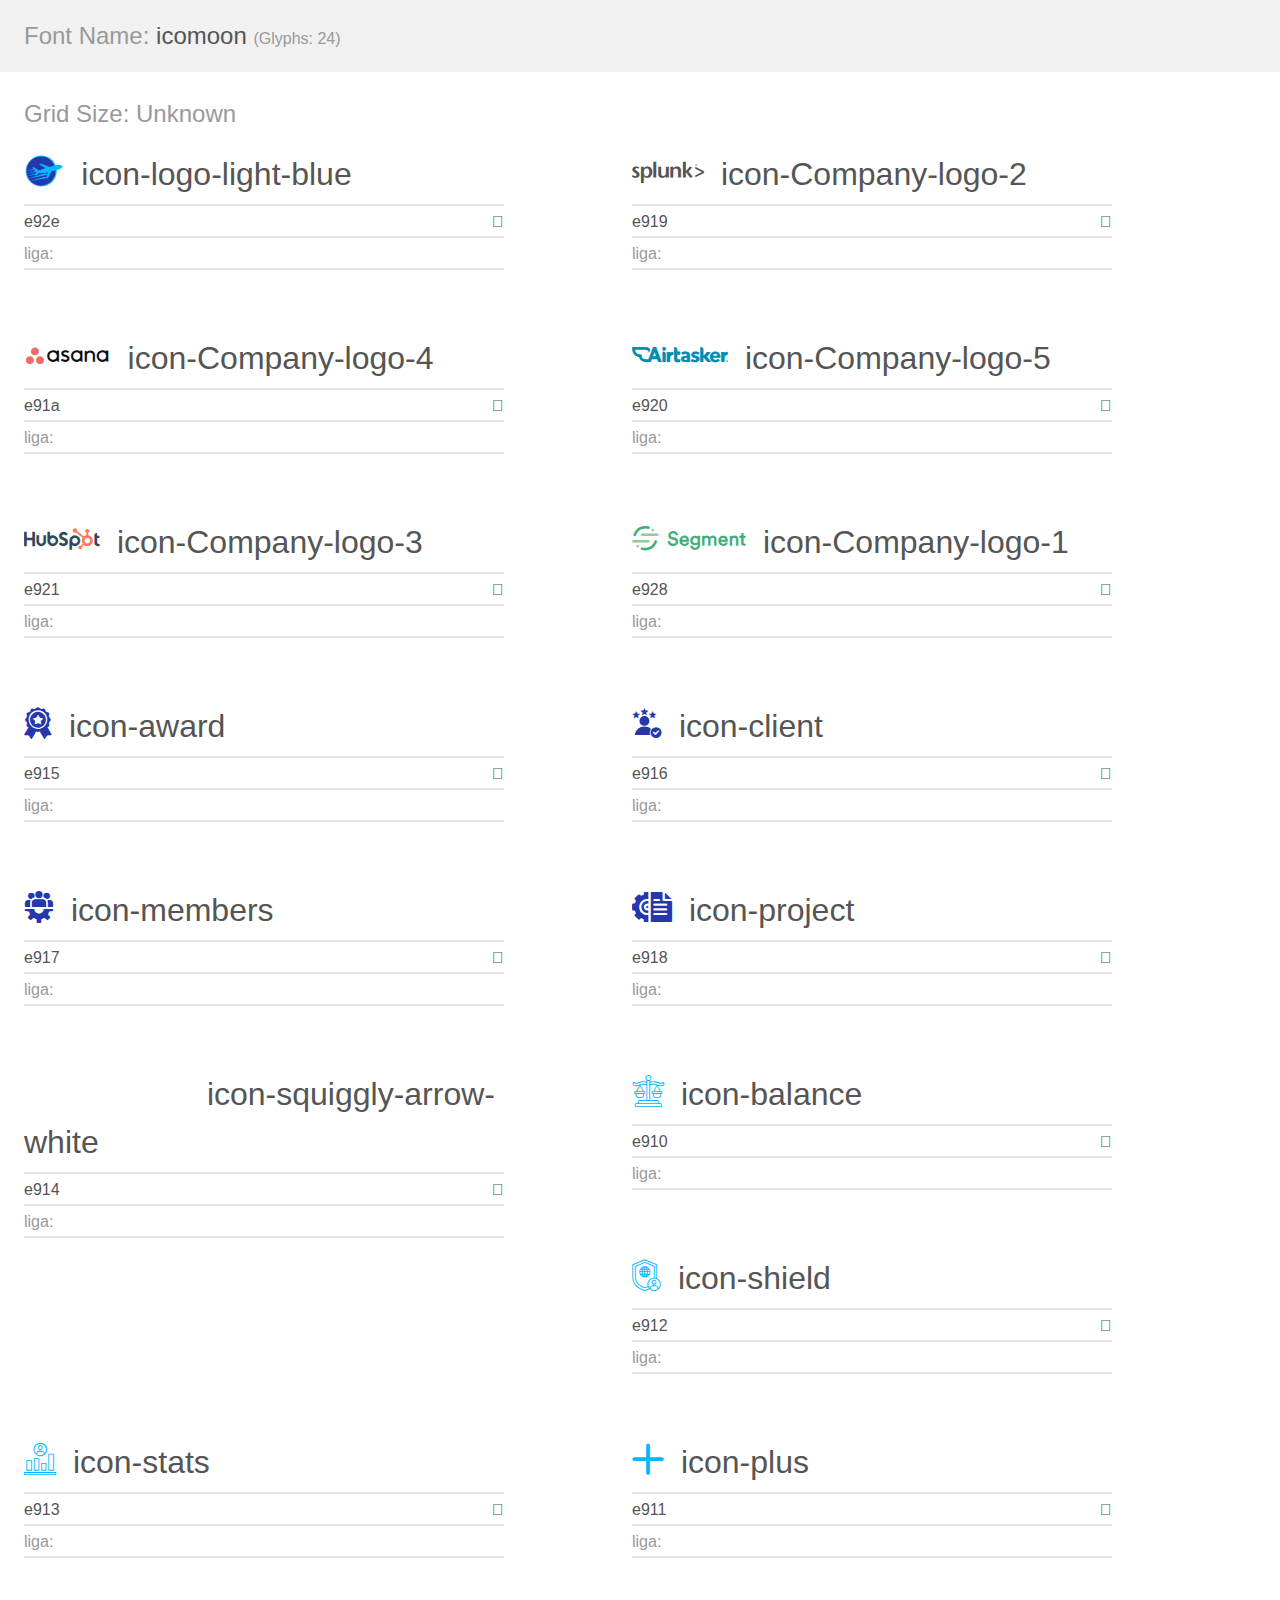
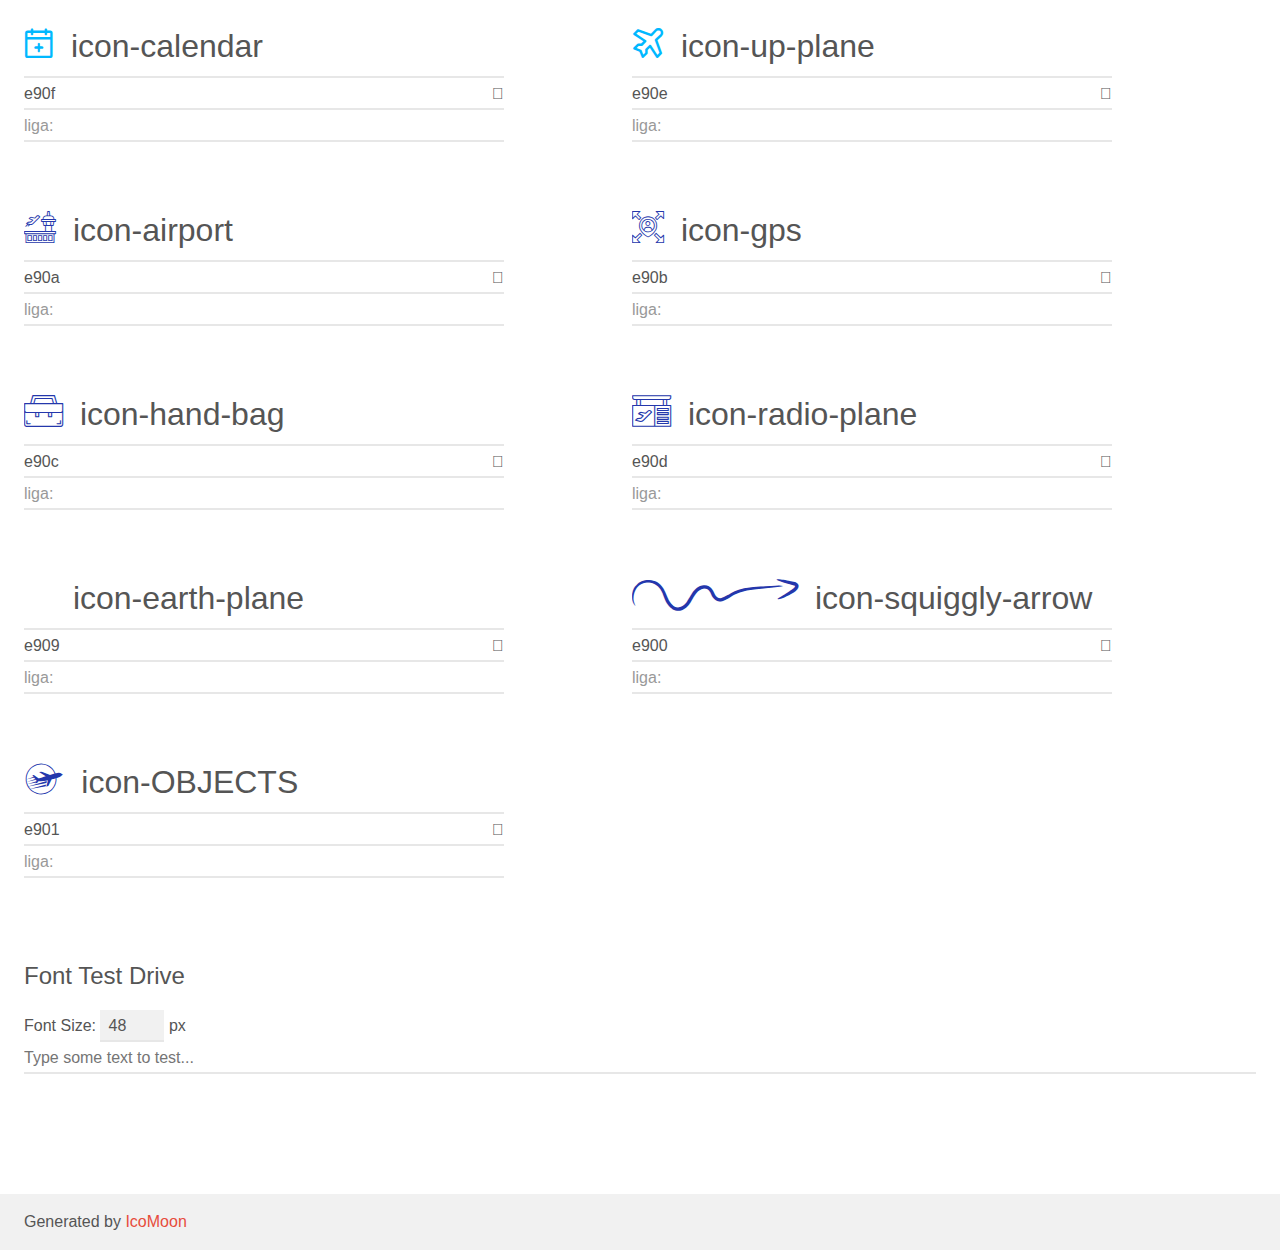
<file: assets/font/demo.html>
<!doctype html>
<html>
<head>
    <meta charset="utf-8">
    <title>IcoMoon Demo</title>
    <meta name="description" content="An Icon Font Generated By IcoMoon.io">
    <meta name="viewport" content="width=device-width, initial-scale=1">
    <link rel="stylesheet" href="demo-files/demo.css">
    <link rel="stylesheet" href="style.css"></head>
<body>
    <div class="bgc1 clearfix">
        <h1 class="mhmm mvm"><span class="fgc1">Font Name:</span> icomoon <small class="fgc1">(Glyphs:&nbsp;24)</small></h1>
    </div>
    <div class="clearfix mhl ptl">
        <h1 class="mvm mtn fgc1">Grid Size: Unknown</h1>
        <div class="glyph fs1">
            <div class="clearfix bshadow0 pbs">
                <span class="icon-logo-light-blue"><span class="path1"></span><span class="path2"></span><span class="path3"></span><span class="path4"></span><span class="path5"></span><span class="path6"></span><span class="path7"></span><span class="path8"></span></span>
                <span class="mls"> icon-logo-light-blue</span>
            </div>
            <fieldset class="fs0 size1of1 clearfix hidden-false">
                <input type="text" readonly value="e92e" class="unit size1of2" />
                <input type="text" maxlength="1" readonly value="&#xe92e;" class="unitRight size1of2 talign-right" />
            </fieldset>
            <div class="fs0 bshadow0 clearfix hidden-false">
                <span class="unit pvs fgc1">liga: </span>
                <input type="text" readonly value="" class="liga unitRight" />
            </div>
        </div>
        <div class="glyph fs1">
            <div class="clearfix bshadow0 pbs">
                <span class="icon-Company-logo-2"></span>
                <span class="mls"> icon-Company-logo-2</span>
            </div>
            <fieldset class="fs0 size1of1 clearfix hidden-false">
                <input type="text" readonly value="e919" class="unit size1of2" />
                <input type="text" maxlength="1" readonly value="&#xe919;" class="unitRight size1of2 talign-right" />
            </fieldset>
            <div class="fs0 bshadow0 clearfix hidden-false">
                <span class="unit pvs fgc1">liga: </span>
                <input type="text" readonly value="" class="liga unitRight" />
            </div>
        </div>
        <div class="glyph fs1">
            <div class="clearfix bshadow0 pbs">
                <span class="icon-Company-logo-4"><span class="path1"></span><span class="path2"></span><span class="path3"></span><span class="path4"></span><span class="path5"></span><span class="path6"></span></span>
                <span class="mls"> icon-Company-logo-4</span>
            </div>
            <fieldset class="fs0 size1of1 clearfix hidden-false">
                <input type="text" readonly value="e91a" class="unit size1of2" />
                <input type="text" maxlength="1" readonly value="&#xe91a;" class="unitRight size1of2 talign-right" />
            </fieldset>
            <div class="fs0 bshadow0 clearfix hidden-false">
                <span class="unit pvs fgc1">liga: </span>
                <input type="text" readonly value="" class="liga unitRight" />
            </div>
        </div>
        <div class="glyph fs1">
            <div class="clearfix bshadow0 pbs">
                <span class="icon-Company-logo-5"></span>
                <span class="mls"> icon-Company-logo-5</span>
            </div>
            <fieldset class="fs0 size1of1 clearfix hidden-false">
                <input type="text" readonly value="e920" class="unit size1of2" />
                <input type="text" maxlength="1" readonly value="&#xe920;" class="unitRight size1of2 talign-right" />
            </fieldset>
            <div class="fs0 bshadow0 clearfix hidden-false">
                <span class="unit pvs fgc1">liga: </span>
                <input type="text" readonly value="" class="liga unitRight" />
            </div>
        </div>
        <div class="glyph fs1">
            <div class="clearfix bshadow0 pbs">
                <span class="icon-Company-logo-3"><span class="path1"></span><span class="path2"></span><span class="path3"></span><span class="path4"></span><span class="path5"></span><span class="path6"></span><span class="path7"></span></span>
                <span class="mls"> icon-Company-logo-3</span>
            </div>
            <fieldset class="fs0 size1of1 clearfix hidden-false">
                <input type="text" readonly value="e921" class="unit size1of2" />
                <input type="text" maxlength="1" readonly value="&#xe921;" class="unitRight size1of2 talign-right" />
            </fieldset>
            <div class="fs0 bshadow0 clearfix hidden-false">
                <span class="unit pvs fgc1">liga: </span>
                <input type="text" readonly value="" class="liga unitRight" />
            </div>
        </div>
        <div class="glyph fs1">
            <div class="clearfix bshadow0 pbs">
                <span class="icon-Company-logo-1"><span class="path1"></span><span class="path2"></span><span class="path3"></span><span class="path4"></span><span class="path5"></span><span class="path6"></span></span>
                <span class="mls"> icon-Company-logo-1</span>
            </div>
            <fieldset class="fs0 size1of1 clearfix hidden-false">
                <input type="text" readonly value="e928" class="unit size1of2" />
                <input type="text" maxlength="1" readonly value="&#xe928;" class="unitRight size1of2 talign-right" />
            </fieldset>
            <div class="fs0 bshadow0 clearfix hidden-false">
                <span class="unit pvs fgc1">liga: </span>
                <input type="text" readonly value="" class="liga unitRight" />
            </div>
        </div>
        <div class="glyph fs1">
            <div class="clearfix bshadow0 pbs">
                <span class="icon-award"></span>
                <span class="mls"> icon-award</span>
            </div>
            <fieldset class="fs0 size1of1 clearfix hidden-false">
                <input type="text" readonly value="e915" class="unit size1of2" />
                <input type="text" maxlength="1" readonly value="&#xe915;" class="unitRight size1of2 talign-right" />
            </fieldset>
            <div class="fs0 bshadow0 clearfix hidden-false">
                <span class="unit pvs fgc1">liga: </span>
                <input type="text" readonly value="" class="liga unitRight" />
            </div>
        </div>
        <div class="glyph fs1">
            <div class="clearfix bshadow0 pbs">
                <span class="icon-client"></span>
                <span class="mls"> icon-client</span>
            </div>
            <fieldset class="fs0 size1of1 clearfix hidden-false">
                <input type="text" readonly value="e916" class="unit size1of2" />
                <input type="text" maxlength="1" readonly value="&#xe916;" class="unitRight size1of2 talign-right" />
            </fieldset>
            <div class="fs0 bshadow0 clearfix hidden-false">
                <span class="unit pvs fgc1">liga: </span>
                <input type="text" readonly value="" class="liga unitRight" />
            </div>
        </div>
        <div class="glyph fs1">
            <div class="clearfix bshadow0 pbs">
                <span class="icon-members"></span>
                <span class="mls"> icon-members</span>
            </div>
            <fieldset class="fs0 size1of1 clearfix hidden-false">
                <input type="text" readonly value="e917" class="unit size1of2" />
                <input type="text" maxlength="1" readonly value="&#xe917;" class="unitRight size1of2 talign-right" />
            </fieldset>
            <div class="fs0 bshadow0 clearfix hidden-false">
                <span class="unit pvs fgc1">liga: </span>
                <input type="text" readonly value="" class="liga unitRight" />
            </div>
        </div>
        <div class="glyph fs1">
            <div class="clearfix bshadow0 pbs">
                <span class="icon-project"></span>
                <span class="mls"> icon-project</span>
            </div>
            <fieldset class="fs0 size1of1 clearfix hidden-false">
                <input type="text" readonly value="e918" class="unit size1of2" />
                <input type="text" maxlength="1" readonly value="&#xe918;" class="unitRight size1of2 talign-right" />
            </fieldset>
            <div class="fs0 bshadow0 clearfix hidden-false">
                <span class="unit pvs fgc1">liga: </span>
                <input type="text" readonly value="" class="liga unitRight" />
            </div>
        </div>
        <div class="glyph fs1">
            <div class="clearfix bshadow0 pbs">
                <span class="icon-squiggly-arrow-white"></span>
                <span class="mls"> icon-squiggly-arrow-white</span>
            </div>
            <fieldset class="fs0 size1of1 clearfix hidden-false">
                <input type="text" readonly value="e914" class="unit size1of2" />
                <input type="text" maxlength="1" readonly value="&#xe914;" class="unitRight size1of2 talign-right" />
            </fieldset>
            <div class="fs0 bshadow0 clearfix hidden-false">
                <span class="unit pvs fgc1">liga: </span>
                <input type="text" readonly value="" class="liga unitRight" />
            </div>
        </div>
        <div class="glyph fs1">
            <div class="clearfix bshadow0 pbs">
                <span class="icon-balance"></span>
                <span class="mls"> icon-balance</span>
            </div>
            <fieldset class="fs0 size1of1 clearfix hidden-false">
                <input type="text" readonly value="e910" class="unit size1of2" />
                <input type="text" maxlength="1" readonly value="&#xe910;" class="unitRight size1of2 talign-right" />
            </fieldset>
            <div class="fs0 bshadow0 clearfix hidden-false">
                <span class="unit pvs fgc1">liga: </span>
                <input type="text" readonly value="" class="liga unitRight" />
            </div>
        </div>
        <div class="glyph fs1">
            <div class="clearfix bshadow0 pbs">
                <span class="icon-shield"></span>
                <span class="mls"> icon-shield</span>
            </div>
            <fieldset class="fs0 size1of1 clearfix hidden-false">
                <input type="text" readonly value="e912" class="unit size1of2" />
                <input type="text" maxlength="1" readonly value="&#xe912;" class="unitRight size1of2 talign-right" />
            </fieldset>
            <div class="fs0 bshadow0 clearfix hidden-false">
                <span class="unit pvs fgc1">liga: </span>
                <input type="text" readonly value="" class="liga unitRight" />
            </div>
        </div>
        <div class="glyph fs1">
            <div class="clearfix bshadow0 pbs">
                <span class="icon-stats"></span>
                <span class="mls"> icon-stats</span>
            </div>
            <fieldset class="fs0 size1of1 clearfix hidden-false">
                <input type="text" readonly value="e913" class="unit size1of2" />
                <input type="text" maxlength="1" readonly value="&#xe913;" class="unitRight size1of2 talign-right" />
            </fieldset>
            <div class="fs0 bshadow0 clearfix hidden-false">
                <span class="unit pvs fgc1">liga: </span>
                <input type="text" readonly value="" class="liga unitRight" />
            </div>
        </div>
        <div class="glyph fs1">
            <div class="clearfix bshadow0 pbs">
                <span class="icon-plus"></span>
                <span class="mls"> icon-plus</span>
            </div>
            <fieldset class="fs0 size1of1 clearfix hidden-false">
                <input type="text" readonly value="e911" class="unit size1of2" />
                <input type="text" maxlength="1" readonly value="&#xe911;" class="unitRight size1of2 talign-right" />
            </fieldset>
            <div class="fs0 bshadow0 clearfix hidden-false">
                <span class="unit pvs fgc1">liga: </span>
                <input type="text" readonly value="" class="liga unitRight" />
            </div>
        </div>
        <div class="glyph fs1">
            <div class="clearfix bshadow0 pbs">
                <span class="icon-calendar"></span>
                <span class="mls"> icon-calendar</span>
            </div>
            <fieldset class="fs0 size1of1 clearfix hidden-false">
                <input type="text" readonly value="e90f" class="unit size1of2" />
                <input type="text" maxlength="1" readonly value="&#xe90f;" class="unitRight size1of2 talign-right" />
            </fieldset>
            <div class="fs0 bshadow0 clearfix hidden-false">
                <span class="unit pvs fgc1">liga: </span>
                <input type="text" readonly value="" class="liga unitRight" />
            </div>
        </div>
        <div class="glyph fs1">
            <div class="clearfix bshadow0 pbs">
                <span class="icon-up-plane"></span>
                <span class="mls"> icon-up-plane</span>
            </div>
            <fieldset class="fs0 size1of1 clearfix hidden-false">
                <input type="text" readonly value="e90e" class="unit size1of2" />
                <input type="text" maxlength="1" readonly value="&#xe90e;" class="unitRight size1of2 talign-right" />
            </fieldset>
            <div class="fs0 bshadow0 clearfix hidden-false">
                <span class="unit pvs fgc1">liga: </span>
                <input type="text" readonly value="" class="liga unitRight" />
            </div>
        </div>
        <div class="glyph fs1">
            <div class="clearfix bshadow0 pbs">
                <span class="icon-airport"></span>
                <span class="mls"> icon-airport</span>
            </div>
            <fieldset class="fs0 size1of1 clearfix hidden-false">
                <input type="text" readonly value="e90a" class="unit size1of2" />
                <input type="text" maxlength="1" readonly value="&#xe90a;" class="unitRight size1of2 talign-right" />
            </fieldset>
            <div class="fs0 bshadow0 clearfix hidden-false">
                <span class="unit pvs fgc1">liga: </span>
                <input type="text" readonly value="" class="liga unitRight" />
            </div>
        </div>
        <div class="glyph fs1">
            <div class="clearfix bshadow0 pbs">
                <span class="icon-gps"></span>
                <span class="mls"> icon-gps</span>
            </div>
            <fieldset class="fs0 size1of1 clearfix hidden-false">
                <input type="text" readonly value="e90b" class="unit size1of2" />
                <input type="text" maxlength="1" readonly value="&#xe90b;" class="unitRight size1of2 talign-right" />
            </fieldset>
            <div class="fs0 bshadow0 clearfix hidden-false">
                <span class="unit pvs fgc1">liga: </span>
                <input type="text" readonly value="" class="liga unitRight" />
            </div>
        </div>
        <div class="glyph fs1">
            <div class="clearfix bshadow0 pbs">
                <span class="icon-hand-bag"></span>
                <span class="mls"> icon-hand-bag</span>
            </div>
            <fieldset class="fs0 size1of1 clearfix hidden-false">
                <input type="text" readonly value="e90c" class="unit size1of2" />
                <input type="text" maxlength="1" readonly value="&#xe90c;" class="unitRight size1of2 talign-right" />
            </fieldset>
            <div class="fs0 bshadow0 clearfix hidden-false">
                <span class="unit pvs fgc1">liga: </span>
                <input type="text" readonly value="" class="liga unitRight" />
            </div>
        </div>
        <div class="glyph fs1">
            <div class="clearfix bshadow0 pbs">
                <span class="icon-radio-plane"></span>
                <span class="mls"> icon-radio-plane</span>
            </div>
            <fieldset class="fs0 size1of1 clearfix hidden-false">
                <input type="text" readonly value="e90d" class="unit size1of2" />
                <input type="text" maxlength="1" readonly value="&#xe90d;" class="unitRight size1of2 talign-right" />
            </fieldset>
            <div class="fs0 bshadow0 clearfix hidden-false">
                <span class="unit pvs fgc1">liga: </span>
                <input type="text" readonly value="" class="liga unitRight" />
            </div>
        </div>
        <div class="glyph fs1">
            <div class="clearfix bshadow0 pbs">
                <span class="icon-earth-plane"></span>
                <span class="mls"> icon-earth-plane</span>
            </div>
            <fieldset class="fs0 size1of1 clearfix hidden-false">
                <input type="text" readonly value="e909" class="unit size1of2" />
                <input type="text" maxlength="1" readonly value="&#xe909;" class="unitRight size1of2 talign-right" />
            </fieldset>
            <div class="fs0 bshadow0 clearfix hidden-false">
                <span class="unit pvs fgc1">liga: </span>
                <input type="text" readonly value="" class="liga unitRight" />
            </div>
        </div>
        <div class="glyph fs1">
            <div class="clearfix bshadow0 pbs">
                <span class="icon-squiggly-arrow"></span>
                <span class="mls"> icon-squiggly-arrow</span>
            </div>
            <fieldset class="fs0 size1of1 clearfix hidden-false">
                <input type="text" readonly value="e900" class="unit size1of2" />
                <input type="text" maxlength="1" readonly value="&#xe900;" class="unitRight size1of2 talign-right" />
            </fieldset>
            <div class="fs0 bshadow0 clearfix hidden-false">
                <span class="unit pvs fgc1">liga: </span>
                <input type="text" readonly value="" class="liga unitRight" />
            </div>
        </div>
        <div class="glyph fs1">
            <div class="clearfix bshadow0 pbs">
                <span class="icon-OBJECTS"><span class="path1"></span><span class="path2"></span><span class="path3"></span><span class="path4"></span><span class="path5"></span><span class="path6"></span><span class="path7"></span><span class="path8"></span></span>
                <span class="mls"> icon-OBJECTS</span>
            </div>
            <fieldset class="fs0 size1of1 clearfix hidden-false">
                <input type="text" readonly value="e901" class="unit size1of2" />
                <input type="text" maxlength="1" readonly value="&#xe901;" class="unitRight size1of2 talign-right" />
            </fieldset>
            <div class="fs0 bshadow0 clearfix hidden-false">
                <span class="unit pvs fgc1">liga: </span>
                <input type="text" readonly value="" class="liga unitRight" />
            </div>
        </div>
    </div>

    <!--[if gt IE 8]><!-->
    <div class="mhl clearfix mbl">
        <h1>Font Test Drive</h1>
        <label>
            Font Size: <input id="fontSize" type="number" class="textbox0 mbm"
            min="8" value="48" />
            px
        </label>
        <input id="testText" type="text" class="phl size1of1 mvl"
        placeholder="Type some text to test..." value=""/>
        <div id="testDrive" class="icon-" style="font-family: icomoon">&nbsp;
        </div>
    </div>
    <!--<![endif]-->
    <div class="bgc1 clearfix">
        <p class="mhl">Generated by <a href="https://icomoon.io/app">IcoMoon</a></p>
    </div>

    <script src="demo-files/demo.js"></script>
</body>
</html>
</file>
<file: styles.css>
.transparent, nav .nav__links-container button {
  background: transparent;
  border: none;
}

.transparent-b, footer .logo-social-media .social-media > div {
  background: transparent;
  border: 0.0625rem solid var(--grey-font);
}

@font-face {
  font-family: "icomoon";
  src: url("../../assets/font/fonts/icomoon.eot?7a6hks");
  src: url("../../assets/font/fonts/icomoon.eot?7a6hks#iefix") format("embedded-opentype"), url("../../assets/font/fonts/icomoon.ttf?7a6hks") format("truetype"), url("../../assets/font/fonts/icomoon.woff?7a6hks") format("woff"), url("../../assets/font/fonts/icomoon.svg?7a6hks#icomoon") format("svg");
  font-weight: normal;
  font-style: normal;
  font-display: block;
}
[class^=icon-], [class*=" icon-"] {
  /* use !important to prevent issues with browser extensions that change fonts */
  font-family: "icomoon" !important;
  speak: never;
  font-style: normal;
  font-weight: normal;
  font-variant: normal;
  text-transform: none;
  line-height: 1;
  /* Better Font Rendering =========== */
  -webkit-font-smoothing: antialiased;
  -moz-osx-font-smoothing: grayscale;
}

.icon-logo-light-blue .path1:before {
  content: "\e92e";
  color: rgb(0, 184, 255);
}

.icon-logo-light-blue .path2:before {
  content: "\e92f";
  margin-left: -1.1767578125em;
  color: rgb(36, 55, 172);
}

.icon-logo-light-blue .path3:before {
  content: "\e930";
  margin-left: -1.1767578125em;
  color: rgb(0, 184, 255);
}

.icon-logo-light-blue .path4:before {
  content: "\e931";
  margin-left: -1.1767578125em;
  color: rgb(0, 184, 255);
}

.icon-logo-light-blue .path5:before {
  content: "\e932";
  margin-left: -1.1767578125em;
  color: rgb(0, 184, 255);
}

.icon-logo-light-blue .path6:before {
  content: "\e933";
  margin-left: -1.1767578125em;
  color: rgb(0, 184, 255);
}

.icon-logo-light-blue .path7:before {
  content: "\e934";
  margin-left: -1.1767578125em;
  color: rgb(0, 184, 255);
}

.icon-logo-light-blue .path8:before {
  content: "\e935";
  margin-left: -1.1767578125em;
  color: rgb(0, 184, 255);
}

.icon-Company-logo-2:before {
  content: "\e919";
}

.icon-Company-logo-4 .path1:before {
  content: "\e91a";
  color: rgb(13, 14, 16);
}

.icon-Company-logo-4 .path2:before {
  content: "\e91b";
  margin-left: -2.6455078125em;
  color: rgb(13, 14, 16);
}

.icon-Company-logo-4 .path3:before {
  content: "\e91c";
  margin-left: -2.6455078125em;
  color: rgb(13, 14, 16);
}

.icon-Company-logo-4 .path4:before {
  content: "\e91d";
  margin-left: -2.6455078125em;
  color: rgb(13, 14, 16);
}

.icon-Company-logo-4 .path5:before {
  content: "\e91e";
  margin-left: -2.6455078125em;
  color: rgb(13, 14, 16);
}

.icon-Company-logo-4 .path6:before {
  content: "\e91f";
  margin-left: -2.6455078125em;
  color: rgb(240, 106, 106);
}

.icon-Company-logo-5:before {
  content: "\e920";
  color: #008fb4;
}

.icon-Company-logo-3 .path1:before {
  content: "\e921";
  color: rgb(51, 71, 91);
}

.icon-Company-logo-3 .path2:before {
  content: "\e922";
  margin-left: -2.375em;
  color: rgb(51, 71, 91);
}

.icon-Company-logo-3 .path3:before {
  content: "\e923";
  margin-left: -2.375em;
  color: rgb(51, 71, 91);
}

.icon-Company-logo-3 .path4:before {
  content: "\e924";
  margin-left: -2.375em;
  color: rgb(51, 71, 91);
}

.icon-Company-logo-3 .path5:before {
  content: "\e925";
  margin-left: -2.375em;
  color: rgb(51, 71, 91);
}

.icon-Company-logo-3 .path6:before {
  content: "\e926";
  margin-left: -2.375em;
  color: rgb(51, 71, 91);
}

.icon-Company-logo-3 .path7:before {
  content: "\e927";
  margin-left: -2.375em;
  color: rgb(255, 122, 89);
}

.icon-Company-logo-1 .path1:before {
  content: "\e928";
  color: rgb(67, 175, 121);
}

.icon-Company-logo-1 .path2:before {
  content: "\e929";
  margin-left: -3.5625em;
  color: rgb(67, 175, 121);
}

.icon-Company-logo-1 .path3:before {
  content: "\e92a";
  margin-left: -3.5625em;
  color: rgb(67, 175, 121);
}

.icon-Company-logo-1 .path4:before {
  content: "\e92b";
  margin-left: -3.5625em;
  color: rgb(147, 200, 162);
}

.icon-Company-logo-1 .path5:before {
  content: "\e92c";
  margin-left: -3.5625em;
  color: rgb(147, 200, 162);
}

.icon-Company-logo-1 .path6:before {
  content: "\e92d";
  margin-left: -3.5625em;
  color: rgb(147, 200, 162);
}

.icon-award:before {
  content: "\e915";
  color: #2437ac;
}

.icon-client:before {
  content: "\e916";
  color: #2437ac;
}

.icon-members:before {
  content: "\e917";
  color: #2437ac;
}

.icon-project:before {
  content: "\e918";
  color: #2437ac;
}

.icon-squiggly-arrow-white:before {
  content: "\e914";
  color: #fff;
}

.icon-balance:before {
  content: "\e910";
  color: #00b8ff;
}

.icon-shield:before {
  content: "\e912";
  color: #00b8ff;
}

.icon-stats:before {
  content: "\e913";
  color: #00b8ff;
}

.icon-plus:before {
  content: "\e911";
  color: #00b8ff;
}

.icon-calendar:before {
  content: "\e90f";
  color: #00b8ff;
}

.icon-up-plane:before {
  content: "\e90e";
  color: #00b8ff;
}

.icon-airport:before {
  content: "\e90a";
  color: #2437ac;
}

.icon-gps:before {
  content: "\e90b";
  color: #2437ac;
}

.icon-hand-bag:before {
  content: "\e90c";
  color: #2437ac;
}

.icon-radio-plane:before {
  content: "\e90d";
  color: #2437ac;
}

.icon-earth-plane:before {
  content: "\e909";
  color: #fff;
}

.icon-squiggly-arrow:before {
  content: "\e900";
  color: #2437ac;
}

.icon-OBJECTS .path1:before {
  content: "\e901";
  color: rgb(36, 55, 172);
}

.icon-OBJECTS .path2:before {
  content: "\e902";
  margin-left: -1.1767578125em;
  color: rgb(255, 255, 255);
}

.icon-OBJECTS .path3:before {
  content: "\e903";
  margin-left: -1.1767578125em;
  color: rgb(36, 55, 172);
}

.icon-OBJECTS .path4:before {
  content: "\e904";
  margin-left: -1.1767578125em;
  color: rgb(36, 55, 172);
}

.icon-OBJECTS .path5:before {
  content: "\e905";
  margin-left: -1.1767578125em;
  color: rgb(36, 55, 172);
}

.icon-OBJECTS .path6:before {
  content: "\e906";
  margin-left: -1.1767578125em;
  color: rgb(36, 55, 172);
}

.icon-OBJECTS .path7:before {
  content: "\e907";
  margin-left: -1.1767578125em;
  color: rgb(36, 55, 172);
}

.icon-OBJECTS .path8:before {
  content: "\e908";
  margin-left: -1.1767578125em;
  color: rgb(36, 55, 172);
}

/*!
 * Font Awesome Free 6.6.0 by @fontawesome - https://fontawesome.com
 * License - https://fontawesome.com/license/free (Icons: CC BY 4.0, Fonts: SIL OFL 1.1, Code: MIT License)
 * Copyright 2024 Fonticons, Inc.
 */
.fa {
  font-family: var(--fa-style-family, "Font Awesome 6 Free");
  font-weight: var(--fa-style, 900);
}

.fa-solid,
.fa-regular,
.fa-brands,
.fas,
.far,
.fab,
.fa-sharp-solid,
.fa-classic,
.fa {
  -moz-osx-font-smoothing: grayscale;
  -webkit-font-smoothing: antialiased;
  display: var(--fa-display, inline-block);
  font-style: normal;
  font-variant: normal;
  line-height: 1;
  text-rendering: auto;
}

.fas,
.fa-classic,
.fa-solid,
.far,
.fa-regular {
  font-family: "Font Awesome 6 Free";
}

.fab,
.fa-brands {
  font-family: "Font Awesome 6 Brands";
}

.fa-1x {
  font-size: 1em;
}

.fa-2x {
  font-size: 2em;
}

.fa-3x {
  font-size: 3em;
}

.fa-4x {
  font-size: 4em;
}

.fa-5x {
  font-size: 5em;
}

.fa-6x {
  font-size: 6em;
}

.fa-7x {
  font-size: 7em;
}

.fa-8x {
  font-size: 8em;
}

.fa-9x {
  font-size: 9em;
}

.fa-10x {
  font-size: 10em;
}

.fa-2xs {
  font-size: 0.625em;
  line-height: 0.1em;
  vertical-align: 0.225em;
}

.fa-xs {
  font-size: 0.75em;
  line-height: 0.0833333337em;
  vertical-align: 0.125em;
}

.fa-sm {
  font-size: 0.875em;
  line-height: 0.0714285718em;
  vertical-align: 0.0535714295em;
}

.fa-lg {
  font-size: 1.25em;
  line-height: 0.05em;
  vertical-align: -0.075em;
}

.fa-xl {
  font-size: 1.5em;
  line-height: 0.0416666682em;
  vertical-align: -0.125em;
}

.fa-2xl {
  font-size: 2em;
  line-height: 0.03125em;
  vertical-align: -0.1875em;
}

.fa-fw {
  text-align: center;
  width: 1.25em;
}

.fa-ul {
  list-style-type: none;
  margin-left: var(--fa-li-margin, 2.5em);
  padding-left: 0;
}
.fa-ul > li {
  position: relative;
}

.fa-li {
  left: calc(-1 * var(--fa-li-width, 2em));
  position: absolute;
  text-align: center;
  width: var(--fa-li-width, 2em);
  line-height: inherit;
}

.fa-border {
  border-color: var(--fa-border-color, #eee);
  border-radius: var(--fa-border-radius, 0.1em);
  border-style: var(--fa-border-style, solid);
  border-width: var(--fa-border-width, 0.08em);
  padding: var(--fa-border-padding, 0.2em 0.25em 0.15em);
}

.fa-pull-left {
  float: left;
  margin-right: var(--fa-pull-margin, 0.3em);
}

.fa-pull-right {
  float: right;
  margin-left: var(--fa-pull-margin, 0.3em);
}

.fa-beat {
  animation-name: fa-beat;
  animation-delay: var(--fa-animation-delay, 0s);
  animation-direction: var(--fa-animation-direction, normal);
  animation-duration: var(--fa-animation-duration, 1s);
  animation-iteration-count: var(--fa-animation-iteration-count, infinite);
  animation-timing-function: var(--fa-animation-timing, ease-in-out);
}

.fa-bounce {
  animation-name: fa-bounce;
  animation-delay: var(--fa-animation-delay, 0s);
  animation-direction: var(--fa-animation-direction, normal);
  animation-duration: var(--fa-animation-duration, 1s);
  animation-iteration-count: var(--fa-animation-iteration-count, infinite);
  animation-timing-function: var(--fa-animation-timing, cubic-bezier(0.28, 0.84, 0.42, 1));
}

.fa-fade {
  animation-name: fa-fade;
  animation-delay: var(--fa-animation-delay, 0s);
  animation-direction: var(--fa-animation-direction, normal);
  animation-duration: var(--fa-animation-duration, 1s);
  animation-iteration-count: var(--fa-animation-iteration-count, infinite);
  animation-timing-function: var(--fa-animation-timing, cubic-bezier(0.4, 0, 0.6, 1));
}

.fa-beat-fade {
  animation-name: fa-beat-fade;
  animation-delay: var(--fa-animation-delay, 0s);
  animation-direction: var(--fa-animation-direction, normal);
  animation-duration: var(--fa-animation-duration, 1s);
  animation-iteration-count: var(--fa-animation-iteration-count, infinite);
  animation-timing-function: var(--fa-animation-timing, cubic-bezier(0.4, 0, 0.6, 1));
}

.fa-flip {
  animation-name: fa-flip;
  animation-delay: var(--fa-animation-delay, 0s);
  animation-direction: var(--fa-animation-direction, normal);
  animation-duration: var(--fa-animation-duration, 1s);
  animation-iteration-count: var(--fa-animation-iteration-count, infinite);
  animation-timing-function: var(--fa-animation-timing, ease-in-out);
}

.fa-shake {
  animation-name: fa-shake;
  animation-delay: var(--fa-animation-delay, 0s);
  animation-direction: var(--fa-animation-direction, normal);
  animation-duration: var(--fa-animation-duration, 1s);
  animation-iteration-count: var(--fa-animation-iteration-count, infinite);
  animation-timing-function: var(--fa-animation-timing, linear);
}

.fa-spin {
  animation-name: fa-spin;
  animation-delay: var(--fa-animation-delay, 0s);
  animation-direction: var(--fa-animation-direction, normal);
  animation-duration: var(--fa-animation-duration, 2s);
  animation-iteration-count: var(--fa-animation-iteration-count, infinite);
  animation-timing-function: var(--fa-animation-timing, linear);
}

.fa-spin-reverse {
  --fa-animation-direction: reverse;
}

.fa-pulse,
.fa-spin-pulse {
  animation-name: fa-spin;
  animation-direction: var(--fa-animation-direction, normal);
  animation-duration: var(--fa-animation-duration, 1s);
  animation-iteration-count: var(--fa-animation-iteration-count, infinite);
  animation-timing-function: var(--fa-animation-timing, steps(8));
}

@media (prefers-reduced-motion: reduce) {
  .fa-beat,
  .fa-bounce,
  .fa-fade,
  .fa-beat-fade,
  .fa-flip,
  .fa-pulse,
  .fa-shake,
  .fa-spin,
  .fa-spin-pulse {
    animation-delay: -1ms;
    animation-duration: 1ms;
    animation-iteration-count: 1;
    transition-delay: 0s;
    transition-duration: 0s;
  }
}
@keyframes fa-beat {
  0%, 90% {
    transform: scale(1);
  }
  45% {
    transform: scale(var(--fa-beat-scale, 1.25));
  }
}
@keyframes fa-bounce {
  0% {
    transform: scale(1, 1) translateY(0);
  }
  10% {
    transform: scale(var(--fa-bounce-start-scale-x, 1.1), var(--fa-bounce-start-scale-y, 0.9)) translateY(0);
  }
  30% {
    transform: scale(var(--fa-bounce-jump-scale-x, 0.9), var(--fa-bounce-jump-scale-y, 1.1)) translateY(var(--fa-bounce-height, -0.5em));
  }
  50% {
    transform: scale(var(--fa-bounce-land-scale-x, 1.05), var(--fa-bounce-land-scale-y, 0.95)) translateY(0);
  }
  57% {
    transform: scale(1, 1) translateY(var(--fa-bounce-rebound, -0.125em));
  }
  64% {
    transform: scale(1, 1) translateY(0);
  }
  100% {
    transform: scale(1, 1) translateY(0);
  }
}
@keyframes fa-fade {
  50% {
    opacity: var(--fa-fade-opacity, 0.4);
  }
}
@keyframes fa-beat-fade {
  0%, 100% {
    opacity: var(--fa-beat-fade-opacity, 0.4);
    transform: scale(1);
  }
  50% {
    opacity: 1;
    transform: scale(var(--fa-beat-fade-scale, 1.125));
  }
}
@keyframes fa-flip {
  50% {
    transform: rotate3d(var(--fa-flip-x, 0), var(--fa-flip-y, 1), var(--fa-flip-z, 0), var(--fa-flip-angle, -180deg));
  }
}
@keyframes fa-shake {
  0% {
    transform: rotate(-15deg);
  }
  4% {
    transform: rotate(15deg);
  }
  8%, 24% {
    transform: rotate(-18deg);
  }
  12%, 28% {
    transform: rotate(18deg);
  }
  16% {
    transform: rotate(-22deg);
  }
  20% {
    transform: rotate(22deg);
  }
  32% {
    transform: rotate(-12deg);
  }
  36% {
    transform: rotate(12deg);
  }
  40%, 100% {
    transform: rotate(0deg);
  }
}
@keyframes fa-spin {
  0% {
    transform: rotate(0deg);
  }
  100% {
    transform: rotate(360deg);
  }
}
.fa-rotate-90 {
  transform: rotate(90deg);
}

.fa-rotate-180 {
  transform: rotate(180deg);
}

.fa-rotate-270 {
  transform: rotate(270deg);
}

.fa-flip-horizontal {
  transform: scale(-1, 1);
}

.fa-flip-vertical {
  transform: scale(1, -1);
}

.fa-flip-both,
.fa-flip-horizontal.fa-flip-vertical {
  transform: scale(-1, -1);
}

.fa-rotate-by {
  transform: rotate(var(--fa-rotate-angle, 0));
}

.fa-stack {
  display: inline-block;
  height: 2em;
  line-height: 2em;
  position: relative;
  vertical-align: middle;
  width: 2.5em;
}

.fa-stack-1x,
.fa-stack-2x {
  left: 0;
  position: absolute;
  text-align: center;
  width: 100%;
  z-index: var(--fa-stack-z-index, auto);
}

.fa-stack-1x {
  line-height: inherit;
}

.fa-stack-2x {
  font-size: 2em;
}

.fa-inverse {
  color: var(--fa-inverse, #fff);
}

/* Font Awesome uses the Unicode Private Use Area (PUA) to ensure screen
readers do not read off random characters that represent icons */
.fa-0::before {
  content: "\30 ";
}

.fa-1::before {
  content: "\31 ";
}

.fa-2::before {
  content: "\32 ";
}

.fa-3::before {
  content: "\33 ";
}

.fa-4::before {
  content: "\34 ";
}

.fa-5::before {
  content: "\35 ";
}

.fa-6::before {
  content: "\36 ";
}

.fa-7::before {
  content: "\37 ";
}

.fa-8::before {
  content: "\38 ";
}

.fa-9::before {
  content: "\39 ";
}

.fa-fill-drip::before {
  content: "\f576";
}

.fa-arrows-to-circle::before {
  content: "\e4bd";
}

.fa-circle-chevron-right::before {
  content: "\f138";
}

.fa-chevron-circle-right::before {
  content: "\f138";
}

.fa-at::before {
  content: "\@";
}

.fa-trash-can::before {
  content: "\f2ed";
}

.fa-trash-alt::before {
  content: "\f2ed";
}

.fa-text-height::before {
  content: "\f034";
}

.fa-user-xmark::before {
  content: "\f235";
}

.fa-user-times::before {
  content: "\f235";
}

.fa-stethoscope::before {
  content: "\f0f1";
}

.fa-message::before {
  content: "\f27a";
}

.fa-comment-alt::before {
  content: "\f27a";
}

.fa-info::before {
  content: "\f129";
}

.fa-down-left-and-up-right-to-center::before {
  content: "\f422";
}

.fa-compress-alt::before {
  content: "\f422";
}

.fa-explosion::before {
  content: "\e4e9";
}

.fa-file-lines::before {
  content: "\f15c";
}

.fa-file-alt::before {
  content: "\f15c";
}

.fa-file-text::before {
  content: "\f15c";
}

.fa-wave-square::before {
  content: "\f83e";
}

.fa-ring::before {
  content: "\f70b";
}

.fa-building-un::before {
  content: "\e4d9";
}

.fa-dice-three::before {
  content: "\f527";
}

.fa-calendar-days::before {
  content: "\f073";
}

.fa-calendar-alt::before {
  content: "\f073";
}

.fa-anchor-circle-check::before {
  content: "\e4aa";
}

.fa-building-circle-arrow-right::before {
  content: "\e4d1";
}

.fa-volleyball::before {
  content: "\f45f";
}

.fa-volleyball-ball::before {
  content: "\f45f";
}

.fa-arrows-up-to-line::before {
  content: "\e4c2";
}

.fa-sort-down::before {
  content: "\f0dd";
}

.fa-sort-desc::before {
  content: "\f0dd";
}

.fa-circle-minus::before {
  content: "\f056";
}

.fa-minus-circle::before {
  content: "\f056";
}

.fa-door-open::before {
  content: "\f52b";
}

.fa-right-from-bracket::before {
  content: "\f2f5";
}

.fa-sign-out-alt::before {
  content: "\f2f5";
}

.fa-atom::before {
  content: "\f5d2";
}

.fa-soap::before {
  content: "\e06e";
}

.fa-icons::before {
  content: "\f86d";
}

.fa-heart-music-camera-bolt::before {
  content: "\f86d";
}

.fa-microphone-lines-slash::before {
  content: "\f539";
}

.fa-microphone-alt-slash::before {
  content: "\f539";
}

.fa-bridge-circle-check::before {
  content: "\e4c9";
}

.fa-pump-medical::before {
  content: "\e06a";
}

.fa-fingerprint::before {
  content: "\f577";
}

.fa-hand-point-right::before {
  content: "\f0a4";
}

.fa-magnifying-glass-location::before {
  content: "\f689";
}

.fa-search-location::before {
  content: "\f689";
}

.fa-forward-step::before {
  content: "\f051";
}

.fa-step-forward::before {
  content: "\f051";
}

.fa-face-smile-beam::before {
  content: "\f5b8";
}

.fa-smile-beam::before {
  content: "\f5b8";
}

.fa-flag-checkered::before {
  content: "\f11e";
}

.fa-football::before {
  content: "\f44e";
}

.fa-football-ball::before {
  content: "\f44e";
}

.fa-school-circle-exclamation::before {
  content: "\e56c";
}

.fa-crop::before {
  content: "\f125";
}

.fa-angles-down::before {
  content: "\f103";
}

.fa-angle-double-down::before {
  content: "\f103";
}

.fa-users-rectangle::before {
  content: "\e594";
}

.fa-people-roof::before {
  content: "\e537";
}

.fa-people-line::before {
  content: "\e534";
}

.fa-beer-mug-empty::before {
  content: "\f0fc";
}

.fa-beer::before {
  content: "\f0fc";
}

.fa-diagram-predecessor::before {
  content: "\e477";
}

.fa-arrow-up-long::before {
  content: "\f176";
}

.fa-long-arrow-up::before {
  content: "\f176";
}

.fa-fire-flame-simple::before {
  content: "\f46a";
}

.fa-burn::before {
  content: "\f46a";
}

.fa-person::before {
  content: "\f183";
}

.fa-male::before {
  content: "\f183";
}

.fa-laptop::before {
  content: "\f109";
}

.fa-file-csv::before {
  content: "\f6dd";
}

.fa-menorah::before {
  content: "\f676";
}

.fa-truck-plane::before {
  content: "\e58f";
}

.fa-record-vinyl::before {
  content: "\f8d9";
}

.fa-face-grin-stars::before {
  content: "\f587";
}

.fa-grin-stars::before {
  content: "\f587";
}

.fa-bong::before {
  content: "\f55c";
}

.fa-spaghetti-monster-flying::before {
  content: "\f67b";
}

.fa-pastafarianism::before {
  content: "\f67b";
}

.fa-arrow-down-up-across-line::before {
  content: "\e4af";
}

.fa-spoon::before {
  content: "\f2e5";
}

.fa-utensil-spoon::before {
  content: "\f2e5";
}

.fa-jar-wheat::before {
  content: "\e517";
}

.fa-envelopes-bulk::before {
  content: "\f674";
}

.fa-mail-bulk::before {
  content: "\f674";
}

.fa-file-circle-exclamation::before {
  content: "\e4eb";
}

.fa-circle-h::before {
  content: "\f47e";
}

.fa-hospital-symbol::before {
  content: "\f47e";
}

.fa-pager::before {
  content: "\f815";
}

.fa-address-book::before {
  content: "\f2b9";
}

.fa-contact-book::before {
  content: "\f2b9";
}

.fa-strikethrough::before {
  content: "\f0cc";
}

.fa-k::before {
  content: "K";
}

.fa-landmark-flag::before {
  content: "\e51c";
}

.fa-pencil::before {
  content: "\f303";
}

.fa-pencil-alt::before {
  content: "\f303";
}

.fa-backward::before {
  content: "\f04a";
}

.fa-caret-right::before {
  content: "\f0da";
}

.fa-comments::before {
  content: "\f086";
}

.fa-paste::before {
  content: "\f0ea";
}

.fa-file-clipboard::before {
  content: "\f0ea";
}

.fa-code-pull-request::before {
  content: "\e13c";
}

.fa-clipboard-list::before {
  content: "\f46d";
}

.fa-truck-ramp-box::before {
  content: "\f4de";
}

.fa-truck-loading::before {
  content: "\f4de";
}

.fa-user-check::before {
  content: "\f4fc";
}

.fa-vial-virus::before {
  content: "\e597";
}

.fa-sheet-plastic::before {
  content: "\e571";
}

.fa-blog::before {
  content: "\f781";
}

.fa-user-ninja::before {
  content: "\f504";
}

.fa-person-arrow-up-from-line::before {
  content: "\e539";
}

.fa-scroll-torah::before {
  content: "\f6a0";
}

.fa-torah::before {
  content: "\f6a0";
}

.fa-broom-ball::before {
  content: "\f458";
}

.fa-quidditch::before {
  content: "\f458";
}

.fa-quidditch-broom-ball::before {
  content: "\f458";
}

.fa-toggle-off::before {
  content: "\f204";
}

.fa-box-archive::before {
  content: "\f187";
}

.fa-archive::before {
  content: "\f187";
}

.fa-person-drowning::before {
  content: "\e545";
}

.fa-arrow-down-9-1::before {
  content: "\f886";
}

.fa-sort-numeric-desc::before {
  content: "\f886";
}

.fa-sort-numeric-down-alt::before {
  content: "\f886";
}

.fa-face-grin-tongue-squint::before {
  content: "\f58a";
}

.fa-grin-tongue-squint::before {
  content: "\f58a";
}

.fa-spray-can::before {
  content: "\f5bd";
}

.fa-truck-monster::before {
  content: "\f63b";
}

.fa-w::before {
  content: "W";
}

.fa-earth-africa::before {
  content: "\f57c";
}

.fa-globe-africa::before {
  content: "\f57c";
}

.fa-rainbow::before {
  content: "\f75b";
}

.fa-circle-notch::before {
  content: "\f1ce";
}

.fa-tablet-screen-button::before {
  content: "\f3fa";
}

.fa-tablet-alt::before {
  content: "\f3fa";
}

.fa-paw::before {
  content: "\f1b0";
}

.fa-cloud::before {
  content: "\f0c2";
}

.fa-trowel-bricks::before {
  content: "\e58a";
}

.fa-face-flushed::before {
  content: "\f579";
}

.fa-flushed::before {
  content: "\f579";
}

.fa-hospital-user::before {
  content: "\f80d";
}

.fa-tent-arrow-left-right::before {
  content: "\e57f";
}

.fa-gavel::before {
  content: "\f0e3";
}

.fa-legal::before {
  content: "\f0e3";
}

.fa-binoculars::before {
  content: "\f1e5";
}

.fa-microphone-slash::before {
  content: "\f131";
}

.fa-box-tissue::before {
  content: "\e05b";
}

.fa-motorcycle::before {
  content: "\f21c";
}

.fa-bell-concierge::before {
  content: "\f562";
}

.fa-concierge-bell::before {
  content: "\f562";
}

.fa-pen-ruler::before {
  content: "\f5ae";
}

.fa-pencil-ruler::before {
  content: "\f5ae";
}

.fa-people-arrows::before {
  content: "\e068";
}

.fa-people-arrows-left-right::before {
  content: "\e068";
}

.fa-mars-and-venus-burst::before {
  content: "\e523";
}

.fa-square-caret-right::before {
  content: "\f152";
}

.fa-caret-square-right::before {
  content: "\f152";
}

.fa-scissors::before {
  content: "\f0c4";
}

.fa-cut::before {
  content: "\f0c4";
}

.fa-sun-plant-wilt::before {
  content: "\e57a";
}

.fa-toilets-portable::before {
  content: "\e584";
}

.fa-hockey-puck::before {
  content: "\f453";
}

.fa-table::before {
  content: "\f0ce";
}

.fa-magnifying-glass-arrow-right::before {
  content: "\e521";
}

.fa-tachograph-digital::before {
  content: "\f566";
}

.fa-digital-tachograph::before {
  content: "\f566";
}

.fa-users-slash::before {
  content: "\e073";
}

.fa-clover::before {
  content: "\e139";
}

.fa-reply::before {
  content: "\f3e5";
}

.fa-mail-reply::before {
  content: "\f3e5";
}

.fa-star-and-crescent::before {
  content: "\f699";
}

.fa-house-fire::before {
  content: "\e50c";
}

.fa-square-minus::before {
  content: "\f146";
}

.fa-minus-square::before {
  content: "\f146";
}

.fa-helicopter::before {
  content: "\f533";
}

.fa-compass::before {
  content: "\f14e";
}

.fa-square-caret-down::before {
  content: "\f150";
}

.fa-caret-square-down::before {
  content: "\f150";
}

.fa-file-circle-question::before {
  content: "\e4ef";
}

.fa-laptop-code::before {
  content: "\f5fc";
}

.fa-swatchbook::before {
  content: "\f5c3";
}

.fa-prescription-bottle::before {
  content: "\f485";
}

.fa-bars::before {
  content: "\f0c9";
}

.fa-navicon::before {
  content: "\f0c9";
}

.fa-people-group::before {
  content: "\e533";
}

.fa-hourglass-end::before {
  content: "\f253";
}

.fa-hourglass-3::before {
  content: "\f253";
}

.fa-heart-crack::before {
  content: "\f7a9";
}

.fa-heart-broken::before {
  content: "\f7a9";
}

.fa-square-up-right::before {
  content: "\f360";
}

.fa-external-link-square-alt::before {
  content: "\f360";
}

.fa-face-kiss-beam::before {
  content: "\f597";
}

.fa-kiss-beam::before {
  content: "\f597";
}

.fa-film::before {
  content: "\f008";
}

.fa-ruler-horizontal::before {
  content: "\f547";
}

.fa-people-robbery::before {
  content: "\e536";
}

.fa-lightbulb::before {
  content: "\f0eb";
}

.fa-caret-left::before {
  content: "\f0d9";
}

.fa-circle-exclamation::before {
  content: "\f06a";
}

.fa-exclamation-circle::before {
  content: "\f06a";
}

.fa-school-circle-xmark::before {
  content: "\e56d";
}

.fa-arrow-right-from-bracket::before {
  content: "\f08b";
}

.fa-sign-out::before {
  content: "\f08b";
}

.fa-circle-chevron-down::before {
  content: "\f13a";
}

.fa-chevron-circle-down::before {
  content: "\f13a";
}

.fa-unlock-keyhole::before {
  content: "\f13e";
}

.fa-unlock-alt::before {
  content: "\f13e";
}

.fa-cloud-showers-heavy::before {
  content: "\f740";
}

.fa-headphones-simple::before {
  content: "\f58f";
}

.fa-headphones-alt::before {
  content: "\f58f";
}

.fa-sitemap::before {
  content: "\f0e8";
}

.fa-circle-dollar-to-slot::before {
  content: "\f4b9";
}

.fa-donate::before {
  content: "\f4b9";
}

.fa-memory::before {
  content: "\f538";
}

.fa-road-spikes::before {
  content: "\e568";
}

.fa-fire-burner::before {
  content: "\e4f1";
}

.fa-flag::before {
  content: "\f024";
}

.fa-hanukiah::before {
  content: "\f6e6";
}

.fa-feather::before {
  content: "\f52d";
}

.fa-volume-low::before {
  content: "\f027";
}

.fa-volume-down::before {
  content: "\f027";
}

.fa-comment-slash::before {
  content: "\f4b3";
}

.fa-cloud-sun-rain::before {
  content: "\f743";
}

.fa-compress::before {
  content: "\f066";
}

.fa-wheat-awn::before {
  content: "\e2cd";
}

.fa-wheat-alt::before {
  content: "\e2cd";
}

.fa-ankh::before {
  content: "\f644";
}

.fa-hands-holding-child::before {
  content: "\e4fa";
}

.fa-asterisk::before {
  content: "\*";
}

.fa-square-check::before {
  content: "\f14a";
}

.fa-check-square::before {
  content: "\f14a";
}

.fa-peseta-sign::before {
  content: "\e221";
}

.fa-heading::before {
  content: "\f1dc";
}

.fa-header::before {
  content: "\f1dc";
}

.fa-ghost::before {
  content: "\f6e2";
}

.fa-list::before {
  content: "\f03a";
}

.fa-list-squares::before {
  content: "\f03a";
}

.fa-square-phone-flip::before {
  content: "\f87b";
}

.fa-phone-square-alt::before {
  content: "\f87b";
}

.fa-cart-plus::before {
  content: "\f217";
}

.fa-gamepad::before {
  content: "\f11b";
}

.fa-circle-dot::before {
  content: "\f192";
}

.fa-dot-circle::before {
  content: "\f192";
}

.fa-face-dizzy::before {
  content: "\f567";
}

.fa-dizzy::before {
  content: "\f567";
}

.fa-egg::before {
  content: "\f7fb";
}

.fa-house-medical-circle-xmark::before {
  content: "\e513";
}

.fa-campground::before {
  content: "\f6bb";
}

.fa-folder-plus::before {
  content: "\f65e";
}

.fa-futbol::before {
  content: "\f1e3";
}

.fa-futbol-ball::before {
  content: "\f1e3";
}

.fa-soccer-ball::before {
  content: "\f1e3";
}

.fa-paintbrush::before {
  content: "\f1fc";
}

.fa-paint-brush::before {
  content: "\f1fc";
}

.fa-lock::before {
  content: "\f023";
}

.fa-gas-pump::before {
  content: "\f52f";
}

.fa-hot-tub-person::before {
  content: "\f593";
}

.fa-hot-tub::before {
  content: "\f593";
}

.fa-map-location::before {
  content: "\f59f";
}

.fa-map-marked::before {
  content: "\f59f";
}

.fa-house-flood-water::before {
  content: "\e50e";
}

.fa-tree::before {
  content: "\f1bb";
}

.fa-bridge-lock::before {
  content: "\e4cc";
}

.fa-sack-dollar::before {
  content: "\f81d";
}

.fa-pen-to-square::before {
  content: "\f044";
}

.fa-edit::before {
  content: "\f044";
}

.fa-car-side::before {
  content: "\f5e4";
}

.fa-share-nodes::before {
  content: "\f1e0";
}

.fa-share-alt::before {
  content: "\f1e0";
}

.fa-heart-circle-minus::before {
  content: "\e4ff";
}

.fa-hourglass-half::before {
  content: "\f252";
}

.fa-hourglass-2::before {
  content: "\f252";
}

.fa-microscope::before {
  content: "\f610";
}

.fa-sink::before {
  content: "\e06d";
}

.fa-bag-shopping::before {
  content: "\f290";
}

.fa-shopping-bag::before {
  content: "\f290";
}

.fa-arrow-down-z-a::before {
  content: "\f881";
}

.fa-sort-alpha-desc::before {
  content: "\f881";
}

.fa-sort-alpha-down-alt::before {
  content: "\f881";
}

.fa-mitten::before {
  content: "\f7b5";
}

.fa-person-rays::before {
  content: "\e54d";
}

.fa-users::before {
  content: "\f0c0";
}

.fa-eye-slash::before {
  content: "\f070";
}

.fa-flask-vial::before {
  content: "\e4f3";
}

.fa-hand::before {
  content: "\f256";
}

.fa-hand-paper::before {
  content: "\f256";
}

.fa-om::before {
  content: "\f679";
}

.fa-worm::before {
  content: "\e599";
}

.fa-house-circle-xmark::before {
  content: "\e50b";
}

.fa-plug::before {
  content: "\f1e6";
}

.fa-chevron-up::before {
  content: "\f077";
}

.fa-hand-spock::before {
  content: "\f259";
}

.fa-stopwatch::before {
  content: "\f2f2";
}

.fa-face-kiss::before {
  content: "\f596";
}

.fa-kiss::before {
  content: "\f596";
}

.fa-bridge-circle-xmark::before {
  content: "\e4cb";
}

.fa-face-grin-tongue::before {
  content: "\f589";
}

.fa-grin-tongue::before {
  content: "\f589";
}

.fa-chess-bishop::before {
  content: "\f43a";
}

.fa-face-grin-wink::before {
  content: "\f58c";
}

.fa-grin-wink::before {
  content: "\f58c";
}

.fa-ear-deaf::before {
  content: "\f2a4";
}

.fa-deaf::before {
  content: "\f2a4";
}

.fa-deafness::before {
  content: "\f2a4";
}

.fa-hard-of-hearing::before {
  content: "\f2a4";
}

.fa-road-circle-check::before {
  content: "\e564";
}

.fa-dice-five::before {
  content: "\f523";
}

.fa-square-rss::before {
  content: "\f143";
}

.fa-rss-square::before {
  content: "\f143";
}

.fa-land-mine-on::before {
  content: "\e51b";
}

.fa-i-cursor::before {
  content: "\f246";
}

.fa-stamp::before {
  content: "\f5bf";
}

.fa-stairs::before {
  content: "\e289";
}

.fa-i::before {
  content: "I";
}

.fa-hryvnia-sign::before {
  content: "\f6f2";
}

.fa-hryvnia::before {
  content: "\f6f2";
}

.fa-pills::before {
  content: "\f484";
}

.fa-face-grin-wide::before {
  content: "\f581";
}

.fa-grin-alt::before {
  content: "\f581";
}

.fa-tooth::before {
  content: "\f5c9";
}

.fa-v::before {
  content: "V";
}

.fa-bangladeshi-taka-sign::before {
  content: "\e2e6";
}

.fa-bicycle::before {
  content: "\f206";
}

.fa-staff-snake::before {
  content: "\e579";
}

.fa-rod-asclepius::before {
  content: "\e579";
}

.fa-rod-snake::before {
  content: "\e579";
}

.fa-staff-aesculapius::before {
  content: "\e579";
}

.fa-head-side-cough-slash::before {
  content: "\e062";
}

.fa-truck-medical::before {
  content: "\f0f9";
}

.fa-ambulance::before {
  content: "\f0f9";
}

.fa-wheat-awn-circle-exclamation::before {
  content: "\e598";
}

.fa-snowman::before {
  content: "\f7d0";
}

.fa-mortar-pestle::before {
  content: "\f5a7";
}

.fa-road-barrier::before {
  content: "\e562";
}

.fa-school::before {
  content: "\f549";
}

.fa-igloo::before {
  content: "\f7ae";
}

.fa-joint::before {
  content: "\f595";
}

.fa-angle-right::before {
  content: "\f105";
}

.fa-horse::before {
  content: "\f6f0";
}

.fa-q::before {
  content: "Q";
}

.fa-g::before {
  content: "G";
}

.fa-notes-medical::before {
  content: "\f481";
}

.fa-temperature-half::before {
  content: "\f2c9";
}

.fa-temperature-2::before {
  content: "\f2c9";
}

.fa-thermometer-2::before {
  content: "\f2c9";
}

.fa-thermometer-half::before {
  content: "\f2c9";
}

.fa-dong-sign::before {
  content: "\e169";
}

.fa-capsules::before {
  content: "\f46b";
}

.fa-poo-storm::before {
  content: "\f75a";
}

.fa-poo-bolt::before {
  content: "\f75a";
}

.fa-face-frown-open::before {
  content: "\f57a";
}

.fa-frown-open::before {
  content: "\f57a";
}

.fa-hand-point-up::before {
  content: "\f0a6";
}

.fa-money-bill::before {
  content: "\f0d6";
}

.fa-bookmark::before {
  content: "\f02e";
}

.fa-align-justify::before {
  content: "\f039";
}

.fa-umbrella-beach::before {
  content: "\f5ca";
}

.fa-helmet-un::before {
  content: "\e503";
}

.fa-bullseye::before {
  content: "\f140";
}

.fa-bacon::before {
  content: "\f7e5";
}

.fa-hand-point-down::before {
  content: "\f0a7";
}

.fa-arrow-up-from-bracket::before {
  content: "\e09a";
}

.fa-folder::before {
  content: "\f07b";
}

.fa-folder-blank::before {
  content: "\f07b";
}

.fa-file-waveform::before {
  content: "\f478";
}

.fa-file-medical-alt::before {
  content: "\f478";
}

.fa-radiation::before {
  content: "\f7b9";
}

.fa-chart-simple::before {
  content: "\e473";
}

.fa-mars-stroke::before {
  content: "\f229";
}

.fa-vial::before {
  content: "\f492";
}

.fa-gauge::before {
  content: "\f624";
}

.fa-dashboard::before {
  content: "\f624";
}

.fa-gauge-med::before {
  content: "\f624";
}

.fa-tachometer-alt-average::before {
  content: "\f624";
}

.fa-wand-magic-sparkles::before {
  content: "\e2ca";
}

.fa-magic-wand-sparkles::before {
  content: "\e2ca";
}

.fa-e::before {
  content: "E";
}

.fa-pen-clip::before {
  content: "\f305";
}

.fa-pen-alt::before {
  content: "\f305";
}

.fa-bridge-circle-exclamation::before {
  content: "\e4ca";
}

.fa-user::before {
  content: "\f007";
}

.fa-school-circle-check::before {
  content: "\e56b";
}

.fa-dumpster::before {
  content: "\f793";
}

.fa-van-shuttle::before {
  content: "\f5b6";
}

.fa-shuttle-van::before {
  content: "\f5b6";
}

.fa-building-user::before {
  content: "\e4da";
}

.fa-square-caret-left::before {
  content: "\f191";
}

.fa-caret-square-left::before {
  content: "\f191";
}

.fa-highlighter::before {
  content: "\f591";
}

.fa-key::before {
  content: "\f084";
}

.fa-bullhorn::before {
  content: "\f0a1";
}

.fa-globe::before {
  content: "\f0ac";
}

.fa-synagogue::before {
  content: "\f69b";
}

.fa-person-half-dress::before {
  content: "\e548";
}

.fa-road-bridge::before {
  content: "\e563";
}

.fa-location-arrow::before {
  content: "\f124";
}

.fa-c::before {
  content: "C";
}

.fa-tablet-button::before {
  content: "\f10a";
}

.fa-building-lock::before {
  content: "\e4d6";
}

.fa-pizza-slice::before {
  content: "\f818";
}

.fa-money-bill-wave::before {
  content: "\f53a";
}

.fa-chart-area::before {
  content: "\f1fe";
}

.fa-area-chart::before {
  content: "\f1fe";
}

.fa-house-flag::before {
  content: "\e50d";
}

.fa-person-circle-minus::before {
  content: "\e540";
}

.fa-ban::before {
  content: "\f05e";
}

.fa-cancel::before {
  content: "\f05e";
}

.fa-camera-rotate::before {
  content: "\e0d8";
}

.fa-spray-can-sparkles::before {
  content: "\f5d0";
}

.fa-air-freshener::before {
  content: "\f5d0";
}

.fa-star::before {
  content: "\f005";
}

.fa-repeat::before {
  content: "\f363";
}

.fa-cross::before {
  content: "\f654";
}

.fa-box::before {
  content: "\f466";
}

.fa-venus-mars::before {
  content: "\f228";
}

.fa-arrow-pointer::before {
  content: "\f245";
}

.fa-mouse-pointer::before {
  content: "\f245";
}

.fa-maximize::before {
  content: "\f31e";
}

.fa-expand-arrows-alt::before {
  content: "\f31e";
}

.fa-charging-station::before {
  content: "\f5e7";
}

.fa-shapes::before {
  content: "\f61f";
}

.fa-triangle-circle-square::before {
  content: "\f61f";
}

.fa-shuffle::before {
  content: "\f074";
}

.fa-random::before {
  content: "\f074";
}

.fa-person-running::before {
  content: "\f70c";
}

.fa-running::before {
  content: "\f70c";
}

.fa-mobile-retro::before {
  content: "\e527";
}

.fa-grip-lines-vertical::before {
  content: "\f7a5";
}

.fa-spider::before {
  content: "\f717";
}

.fa-hands-bound::before {
  content: "\e4f9";
}

.fa-file-invoice-dollar::before {
  content: "\f571";
}

.fa-plane-circle-exclamation::before {
  content: "\e556";
}

.fa-x-ray::before {
  content: "\f497";
}

.fa-spell-check::before {
  content: "\f891";
}

.fa-slash::before {
  content: "\f715";
}

.fa-computer-mouse::before {
  content: "\f8cc";
}

.fa-mouse::before {
  content: "\f8cc";
}

.fa-arrow-right-to-bracket::before {
  content: "\f090";
}

.fa-sign-in::before {
  content: "\f090";
}

.fa-shop-slash::before {
  content: "\e070";
}

.fa-store-alt-slash::before {
  content: "\e070";
}

.fa-server::before {
  content: "\f233";
}

.fa-virus-covid-slash::before {
  content: "\e4a9";
}

.fa-shop-lock::before {
  content: "\e4a5";
}

.fa-hourglass-start::before {
  content: "\f251";
}

.fa-hourglass-1::before {
  content: "\f251";
}

.fa-blender-phone::before {
  content: "\f6b6";
}

.fa-building-wheat::before {
  content: "\e4db";
}

.fa-person-breastfeeding::before {
  content: "\e53a";
}

.fa-right-to-bracket::before {
  content: "\f2f6";
}

.fa-sign-in-alt::before {
  content: "\f2f6";
}

.fa-venus::before {
  content: "\f221";
}

.fa-passport::before {
  content: "\f5ab";
}

.fa-thumbtack-slash::before {
  content: "\e68f";
}

.fa-thumb-tack-slash::before {
  content: "\e68f";
}

.fa-heart-pulse::before {
  content: "\f21e";
}

.fa-heartbeat::before {
  content: "\f21e";
}

.fa-people-carry-box::before {
  content: "\f4ce";
}

.fa-people-carry::before {
  content: "\f4ce";
}

.fa-temperature-high::before {
  content: "\f769";
}

.fa-microchip::before {
  content: "\f2db";
}

.fa-crown::before {
  content: "\f521";
}

.fa-weight-hanging::before {
  content: "\f5cd";
}

.fa-xmarks-lines::before {
  content: "\e59a";
}

.fa-file-prescription::before {
  content: "\f572";
}

.fa-weight-scale::before {
  content: "\f496";
}

.fa-weight::before {
  content: "\f496";
}

.fa-user-group::before {
  content: "\f500";
}

.fa-user-friends::before {
  content: "\f500";
}

.fa-arrow-up-a-z::before {
  content: "\f15e";
}

.fa-sort-alpha-up::before {
  content: "\f15e";
}

.fa-chess-knight::before {
  content: "\f441";
}

.fa-face-laugh-squint::before {
  content: "\f59b";
}

.fa-laugh-squint::before {
  content: "\f59b";
}

.fa-wheelchair::before {
  content: "\f193";
}

.fa-circle-arrow-up::before {
  content: "\f0aa";
}

.fa-arrow-circle-up::before {
  content: "\f0aa";
}

.fa-toggle-on::before {
  content: "\f205";
}

.fa-person-walking::before {
  content: "\f554";
}

.fa-walking::before {
  content: "\f554";
}

.fa-l::before {
  content: "L";
}

.fa-fire::before {
  content: "\f06d";
}

.fa-bed-pulse::before {
  content: "\f487";
}

.fa-procedures::before {
  content: "\f487";
}

.fa-shuttle-space::before {
  content: "\f197";
}

.fa-space-shuttle::before {
  content: "\f197";
}

.fa-face-laugh::before {
  content: "\f599";
}

.fa-laugh::before {
  content: "\f599";
}

.fa-folder-open::before {
  content: "\f07c";
}

.fa-heart-circle-plus::before {
  content: "\e500";
}

.fa-code-fork::before {
  content: "\e13b";
}

.fa-city::before {
  content: "\f64f";
}

.fa-microphone-lines::before {
  content: "\f3c9";
}

.fa-microphone-alt::before {
  content: "\f3c9";
}

.fa-pepper-hot::before {
  content: "\f816";
}

.fa-unlock::before {
  content: "\f09c";
}

.fa-colon-sign::before {
  content: "\e140";
}

.fa-headset::before {
  content: "\f590";
}

.fa-store-slash::before {
  content: "\e071";
}

.fa-road-circle-xmark::before {
  content: "\e566";
}

.fa-user-minus::before {
  content: "\f503";
}

.fa-mars-stroke-up::before {
  content: "\f22a";
}

.fa-mars-stroke-v::before {
  content: "\f22a";
}

.fa-champagne-glasses::before {
  content: "\f79f";
}

.fa-glass-cheers::before {
  content: "\f79f";
}

.fa-clipboard::before {
  content: "\f328";
}

.fa-house-circle-exclamation::before {
  content: "\e50a";
}

.fa-file-arrow-up::before {
  content: "\f574";
}

.fa-file-upload::before {
  content: "\f574";
}

.fa-wifi::before {
  content: "\f1eb";
}

.fa-wifi-3::before {
  content: "\f1eb";
}

.fa-wifi-strong::before {
  content: "\f1eb";
}

.fa-bath::before {
  content: "\f2cd";
}

.fa-bathtub::before {
  content: "\f2cd";
}

.fa-underline::before {
  content: "\f0cd";
}

.fa-user-pen::before {
  content: "\f4ff";
}

.fa-user-edit::before {
  content: "\f4ff";
}

.fa-signature::before {
  content: "\f5b7";
}

.fa-stroopwafel::before {
  content: "\f551";
}

.fa-bold::before {
  content: "\f032";
}

.fa-anchor-lock::before {
  content: "\e4ad";
}

.fa-building-ngo::before {
  content: "\e4d7";
}

.fa-manat-sign::before {
  content: "\e1d5";
}

.fa-not-equal::before {
  content: "\f53e";
}

.fa-border-top-left::before {
  content: "\f853";
}

.fa-border-style::before {
  content: "\f853";
}

.fa-map-location-dot::before {
  content: "\f5a0";
}

.fa-map-marked-alt::before {
  content: "\f5a0";
}

.fa-jedi::before {
  content: "\f669";
}

.fa-square-poll-vertical::before {
  content: "\f681";
}

.fa-poll::before {
  content: "\f681";
}

.fa-mug-hot::before {
  content: "\f7b6";
}

.fa-car-battery::before {
  content: "\f5df";
}

.fa-battery-car::before {
  content: "\f5df";
}

.fa-gift::before {
  content: "\f06b";
}

.fa-dice-two::before {
  content: "\f528";
}

.fa-chess-queen::before {
  content: "\f445";
}

.fa-glasses::before {
  content: "\f530";
}

.fa-chess-board::before {
  content: "\f43c";
}

.fa-building-circle-check::before {
  content: "\e4d2";
}

.fa-person-chalkboard::before {
  content: "\e53d";
}

.fa-mars-stroke-right::before {
  content: "\f22b";
}

.fa-mars-stroke-h::before {
  content: "\f22b";
}

.fa-hand-back-fist::before {
  content: "\f255";
}

.fa-hand-rock::before {
  content: "\f255";
}

.fa-square-caret-up::before {
  content: "\f151";
}

.fa-caret-square-up::before {
  content: "\f151";
}

.fa-cloud-showers-water::before {
  content: "\e4e4";
}

.fa-chart-bar::before {
  content: "\f080";
}

.fa-bar-chart::before {
  content: "\f080";
}

.fa-hands-bubbles::before {
  content: "\e05e";
}

.fa-hands-wash::before {
  content: "\e05e";
}

.fa-less-than-equal::before {
  content: "\f537";
}

.fa-train::before {
  content: "\f238";
}

.fa-eye-low-vision::before {
  content: "\f2a8";
}

.fa-low-vision::before {
  content: "\f2a8";
}

.fa-crow::before {
  content: "\f520";
}

.fa-sailboat::before {
  content: "\e445";
}

.fa-window-restore::before {
  content: "\f2d2";
}

.fa-square-plus::before {
  content: "\f0fe";
}

.fa-plus-square::before {
  content: "\f0fe";
}

.fa-torii-gate::before {
  content: "\f6a1";
}

.fa-frog::before {
  content: "\f52e";
}

.fa-bucket::before {
  content: "\e4cf";
}

.fa-image::before {
  content: "\f03e";
}

.fa-microphone::before {
  content: "\f130";
}

.fa-cow::before {
  content: "\f6c8";
}

.fa-caret-up::before {
  content: "\f0d8";
}

.fa-screwdriver::before {
  content: "\f54a";
}

.fa-folder-closed::before {
  content: "\e185";
}

.fa-house-tsunami::before {
  content: "\e515";
}

.fa-square-nfi::before {
  content: "\e576";
}

.fa-arrow-up-from-ground-water::before {
  content: "\e4b5";
}

.fa-martini-glass::before {
  content: "\f57b";
}

.fa-glass-martini-alt::before {
  content: "\f57b";
}

.fa-rotate-left::before {
  content: "\f2ea";
}

.fa-rotate-back::before {
  content: "\f2ea";
}

.fa-rotate-backward::before {
  content: "\f2ea";
}

.fa-undo-alt::before {
  content: "\f2ea";
}

.fa-table-columns::before {
  content: "\f0db";
}

.fa-columns::before {
  content: "\f0db";
}

.fa-lemon::before {
  content: "\f094";
}

.fa-head-side-mask::before {
  content: "\e063";
}

.fa-handshake::before {
  content: "\f2b5";
}

.fa-gem::before {
  content: "\f3a5";
}

.fa-dolly::before {
  content: "\f472";
}

.fa-dolly-box::before {
  content: "\f472";
}

.fa-smoking::before {
  content: "\f48d";
}

.fa-minimize::before {
  content: "\f78c";
}

.fa-compress-arrows-alt::before {
  content: "\f78c";
}

.fa-monument::before {
  content: "\f5a6";
}

.fa-snowplow::before {
  content: "\f7d2";
}

.fa-angles-right::before {
  content: "\f101";
}

.fa-angle-double-right::before {
  content: "\f101";
}

.fa-cannabis::before {
  content: "\f55f";
}

.fa-circle-play::before {
  content: "\f144";
}

.fa-play-circle::before {
  content: "\f144";
}

.fa-tablets::before {
  content: "\f490";
}

.fa-ethernet::before {
  content: "\f796";
}

.fa-euro-sign::before {
  content: "\f153";
}

.fa-eur::before {
  content: "\f153";
}

.fa-euro::before {
  content: "\f153";
}

.fa-chair::before {
  content: "\f6c0";
}

.fa-circle-check::before {
  content: "\f058";
}

.fa-check-circle::before {
  content: "\f058";
}

.fa-circle-stop::before {
  content: "\f28d";
}

.fa-stop-circle::before {
  content: "\f28d";
}

.fa-compass-drafting::before {
  content: "\f568";
}

.fa-drafting-compass::before {
  content: "\f568";
}

.fa-plate-wheat::before {
  content: "\e55a";
}

.fa-icicles::before {
  content: "\f7ad";
}

.fa-person-shelter::before {
  content: "\e54f";
}

.fa-neuter::before {
  content: "\f22c";
}

.fa-id-badge::before {
  content: "\f2c1";
}

.fa-marker::before {
  content: "\f5a1";
}

.fa-face-laugh-beam::before {
  content: "\f59a";
}

.fa-laugh-beam::before {
  content: "\f59a";
}

.fa-helicopter-symbol::before {
  content: "\e502";
}

.fa-universal-access::before {
  content: "\f29a";
}

.fa-circle-chevron-up::before {
  content: "\f139";
}

.fa-chevron-circle-up::before {
  content: "\f139";
}

.fa-lari-sign::before {
  content: "\e1c8";
}

.fa-volcano::before {
  content: "\f770";
}

.fa-person-walking-dashed-line-arrow-right::before {
  content: "\e553";
}

.fa-sterling-sign::before {
  content: "\f154";
}

.fa-gbp::before {
  content: "\f154";
}

.fa-pound-sign::before {
  content: "\f154";
}

.fa-viruses::before {
  content: "\e076";
}

.fa-square-person-confined::before {
  content: "\e577";
}

.fa-user-tie::before {
  content: "\f508";
}

.fa-arrow-down-long::before {
  content: "\f175";
}

.fa-long-arrow-down::before {
  content: "\f175";
}

.fa-tent-arrow-down-to-line::before {
  content: "\e57e";
}

.fa-certificate::before {
  content: "\f0a3";
}

.fa-reply-all::before {
  content: "\f122";
}

.fa-mail-reply-all::before {
  content: "\f122";
}

.fa-suitcase::before {
  content: "\f0f2";
}

.fa-person-skating::before {
  content: "\f7c5";
}

.fa-skating::before {
  content: "\f7c5";
}

.fa-filter-circle-dollar::before {
  content: "\f662";
}

.fa-funnel-dollar::before {
  content: "\f662";
}

.fa-camera-retro::before {
  content: "\f083";
}

.fa-circle-arrow-down::before {
  content: "\f0ab";
}

.fa-arrow-circle-down::before {
  content: "\f0ab";
}

.fa-file-import::before {
  content: "\f56f";
}

.fa-arrow-right-to-file::before {
  content: "\f56f";
}

.fa-square-arrow-up-right::before {
  content: "\f14c";
}

.fa-external-link-square::before {
  content: "\f14c";
}

.fa-box-open::before {
  content: "\f49e";
}

.fa-scroll::before {
  content: "\f70e";
}

.fa-spa::before {
  content: "\f5bb";
}

.fa-location-pin-lock::before {
  content: "\e51f";
}

.fa-pause::before {
  content: "\f04c";
}

.fa-hill-avalanche::before {
  content: "\e507";
}

.fa-temperature-empty::before {
  content: "\f2cb";
}

.fa-temperature-0::before {
  content: "\f2cb";
}

.fa-thermometer-0::before {
  content: "\f2cb";
}

.fa-thermometer-empty::before {
  content: "\f2cb";
}

.fa-bomb::before {
  content: "\f1e2";
}

.fa-registered::before {
  content: "\f25d";
}

.fa-address-card::before {
  content: "\f2bb";
}

.fa-contact-card::before {
  content: "\f2bb";
}

.fa-vcard::before {
  content: "\f2bb";
}

.fa-scale-unbalanced-flip::before {
  content: "\f516";
}

.fa-balance-scale-right::before {
  content: "\f516";
}

.fa-subscript::before {
  content: "\f12c";
}

.fa-diamond-turn-right::before {
  content: "\f5eb";
}

.fa-directions::before {
  content: "\f5eb";
}

.fa-burst::before {
  content: "\e4dc";
}

.fa-house-laptop::before {
  content: "\e066";
}

.fa-laptop-house::before {
  content: "\e066";
}

.fa-face-tired::before {
  content: "\f5c8";
}

.fa-tired::before {
  content: "\f5c8";
}

.fa-money-bills::before {
  content: "\e1f3";
}

.fa-smog::before {
  content: "\f75f";
}

.fa-crutch::before {
  content: "\f7f7";
}

.fa-cloud-arrow-up::before {
  content: "\f0ee";
}

.fa-cloud-upload::before {
  content: "\f0ee";
}

.fa-cloud-upload-alt::before {
  content: "\f0ee";
}

.fa-palette::before {
  content: "\f53f";
}

.fa-arrows-turn-right::before {
  content: "\e4c0";
}

.fa-vest::before {
  content: "\e085";
}

.fa-ferry::before {
  content: "\e4ea";
}

.fa-arrows-down-to-people::before {
  content: "\e4b9";
}

.fa-seedling::before {
  content: "\f4d8";
}

.fa-sprout::before {
  content: "\f4d8";
}

.fa-left-right::before {
  content: "\f337";
}

.fa-arrows-alt-h::before {
  content: "\f337";
}

.fa-boxes-packing::before {
  content: "\e4c7";
}

.fa-circle-arrow-left::before {
  content: "\f0a8";
}

.fa-arrow-circle-left::before {
  content: "\f0a8";
}

.fa-group-arrows-rotate::before {
  content: "\e4f6";
}

.fa-bowl-food::before {
  content: "\e4c6";
}

.fa-candy-cane::before {
  content: "\f786";
}

.fa-arrow-down-wide-short::before {
  content: "\f160";
}

.fa-sort-amount-asc::before {
  content: "\f160";
}

.fa-sort-amount-down::before {
  content: "\f160";
}

.fa-cloud-bolt::before {
  content: "\f76c";
}

.fa-thunderstorm::before {
  content: "\f76c";
}

.fa-text-slash::before {
  content: "\f87d";
}

.fa-remove-format::before {
  content: "\f87d";
}

.fa-face-smile-wink::before {
  content: "\f4da";
}

.fa-smile-wink::before {
  content: "\f4da";
}

.fa-file-word::before {
  content: "\f1c2";
}

.fa-file-powerpoint::before {
  content: "\f1c4";
}

.fa-arrows-left-right::before {
  content: "\f07e";
}

.fa-arrows-h::before {
  content: "\f07e";
}

.fa-house-lock::before {
  content: "\e510";
}

.fa-cloud-arrow-down::before {
  content: "\f0ed";
}

.fa-cloud-download::before {
  content: "\f0ed";
}

.fa-cloud-download-alt::before {
  content: "\f0ed";
}

.fa-children::before {
  content: "\e4e1";
}

.fa-chalkboard::before {
  content: "\f51b";
}

.fa-blackboard::before {
  content: "\f51b";
}

.fa-user-large-slash::before {
  content: "\f4fa";
}

.fa-user-alt-slash::before {
  content: "\f4fa";
}

.fa-envelope-open::before {
  content: "\f2b6";
}

.fa-handshake-simple-slash::before {
  content: "\e05f";
}

.fa-handshake-alt-slash::before {
  content: "\e05f";
}

.fa-mattress-pillow::before {
  content: "\e525";
}

.fa-guarani-sign::before {
  content: "\e19a";
}

.fa-arrows-rotate::before {
  content: "\f021";
}

.fa-refresh::before {
  content: "\f021";
}

.fa-sync::before {
  content: "\f021";
}

.fa-fire-extinguisher::before {
  content: "\f134";
}

.fa-cruzeiro-sign::before {
  content: "\e152";
}

.fa-greater-than-equal::before {
  content: "\f532";
}

.fa-shield-halved::before {
  content: "\f3ed";
}

.fa-shield-alt::before {
  content: "\f3ed";
}

.fa-book-atlas::before {
  content: "\f558";
}

.fa-atlas::before {
  content: "\f558";
}

.fa-virus::before {
  content: "\e074";
}

.fa-envelope-circle-check::before {
  content: "\e4e8";
}

.fa-layer-group::before {
  content: "\f5fd";
}

.fa-arrows-to-dot::before {
  content: "\e4be";
}

.fa-archway::before {
  content: "\f557";
}

.fa-heart-circle-check::before {
  content: "\e4fd";
}

.fa-house-chimney-crack::before {
  content: "\f6f1";
}

.fa-house-damage::before {
  content: "\f6f1";
}

.fa-file-zipper::before {
  content: "\f1c6";
}

.fa-file-archive::before {
  content: "\f1c6";
}

.fa-square::before {
  content: "\f0c8";
}

.fa-martini-glass-empty::before {
  content: "\f000";
}

.fa-glass-martini::before {
  content: "\f000";
}

.fa-couch::before {
  content: "\f4b8";
}

.fa-cedi-sign::before {
  content: "\e0df";
}

.fa-italic::before {
  content: "\f033";
}

.fa-table-cells-column-lock::before {
  content: "\e678";
}

.fa-church::before {
  content: "\f51d";
}

.fa-comments-dollar::before {
  content: "\f653";
}

.fa-democrat::before {
  content: "\f747";
}

.fa-z::before {
  content: "Z";
}

.fa-person-skiing::before {
  content: "\f7c9";
}

.fa-skiing::before {
  content: "\f7c9";
}

.fa-road-lock::before {
  content: "\e567";
}

.fa-a::before {
  content: "A";
}

.fa-temperature-arrow-down::before {
  content: "\e03f";
}

.fa-temperature-down::before {
  content: "\e03f";
}

.fa-feather-pointed::before {
  content: "\f56b";
}

.fa-feather-alt::before {
  content: "\f56b";
}

.fa-p::before {
  content: "P";
}

.fa-snowflake::before {
  content: "\f2dc";
}

.fa-newspaper::before {
  content: "\f1ea";
}

.fa-rectangle-ad::before {
  content: "\f641";
}

.fa-ad::before {
  content: "\f641";
}

.fa-circle-arrow-right::before {
  content: "\f0a9";
}

.fa-arrow-circle-right::before {
  content: "\f0a9";
}

.fa-filter-circle-xmark::before {
  content: "\e17b";
}

.fa-locust::before {
  content: "\e520";
}

.fa-sort::before {
  content: "\f0dc";
}

.fa-unsorted::before {
  content: "\f0dc";
}

.fa-list-ol::before {
  content: "\f0cb";
}

.fa-list-1-2::before {
  content: "\f0cb";
}

.fa-list-numeric::before {
  content: "\f0cb";
}

.fa-person-dress-burst::before {
  content: "\e544";
}

.fa-money-check-dollar::before {
  content: "\f53d";
}

.fa-money-check-alt::before {
  content: "\f53d";
}

.fa-vector-square::before {
  content: "\f5cb";
}

.fa-bread-slice::before {
  content: "\f7ec";
}

.fa-language::before {
  content: "\f1ab";
}

.fa-face-kiss-wink-heart::before {
  content: "\f598";
}

.fa-kiss-wink-heart::before {
  content: "\f598";
}

.fa-filter::before {
  content: "\f0b0";
}

.fa-question::before {
  content: "\?";
}

.fa-file-signature::before {
  content: "\f573";
}

.fa-up-down-left-right::before {
  content: "\f0b2";
}

.fa-arrows-alt::before {
  content: "\f0b2";
}

.fa-house-chimney-user::before {
  content: "\e065";
}

.fa-hand-holding-heart::before {
  content: "\f4be";
}

.fa-puzzle-piece::before {
  content: "\f12e";
}

.fa-money-check::before {
  content: "\f53c";
}

.fa-star-half-stroke::before {
  content: "\f5c0";
}

.fa-star-half-alt::before {
  content: "\f5c0";
}

.fa-code::before {
  content: "\f121";
}

.fa-whiskey-glass::before {
  content: "\f7a0";
}

.fa-glass-whiskey::before {
  content: "\f7a0";
}

.fa-building-circle-exclamation::before {
  content: "\e4d3";
}

.fa-magnifying-glass-chart::before {
  content: "\e522";
}

.fa-arrow-up-right-from-square::before {
  content: "\f08e";
}

.fa-external-link::before {
  content: "\f08e";
}

.fa-cubes-stacked::before {
  content: "\e4e6";
}

.fa-won-sign::before {
  content: "\f159";
}

.fa-krw::before {
  content: "\f159";
}

.fa-won::before {
  content: "\f159";
}

.fa-virus-covid::before {
  content: "\e4a8";
}

.fa-austral-sign::before {
  content: "\e0a9";
}

.fa-f::before {
  content: "F";
}

.fa-leaf::before {
  content: "\f06c";
}

.fa-road::before {
  content: "\f018";
}

.fa-taxi::before {
  content: "\f1ba";
}

.fa-cab::before {
  content: "\f1ba";
}

.fa-person-circle-plus::before {
  content: "\e541";
}

.fa-chart-pie::before {
  content: "\f200";
}

.fa-pie-chart::before {
  content: "\f200";
}

.fa-bolt-lightning::before {
  content: "\e0b7";
}

.fa-sack-xmark::before {
  content: "\e56a";
}

.fa-file-excel::before {
  content: "\f1c3";
}

.fa-file-contract::before {
  content: "\f56c";
}

.fa-fish-fins::before {
  content: "\e4f2";
}

.fa-building-flag::before {
  content: "\e4d5";
}

.fa-face-grin-beam::before {
  content: "\f582";
}

.fa-grin-beam::before {
  content: "\f582";
}

.fa-object-ungroup::before {
  content: "\f248";
}

.fa-poop::before {
  content: "\f619";
}

.fa-location-pin::before {
  content: "\f041";
}

.fa-map-marker::before {
  content: "\f041";
}

.fa-kaaba::before {
  content: "\f66b";
}

.fa-toilet-paper::before {
  content: "\f71e";
}

.fa-helmet-safety::before {
  content: "\f807";
}

.fa-hard-hat::before {
  content: "\f807";
}

.fa-hat-hard::before {
  content: "\f807";
}

.fa-eject::before {
  content: "\f052";
}

.fa-circle-right::before {
  content: "\f35a";
}

.fa-arrow-alt-circle-right::before {
  content: "\f35a";
}

.fa-plane-circle-check::before {
  content: "\e555";
}

.fa-face-rolling-eyes::before {
  content: "\f5a5";
}

.fa-meh-rolling-eyes::before {
  content: "\f5a5";
}

.fa-object-group::before {
  content: "\f247";
}

.fa-chart-line::before {
  content: "\f201";
}

.fa-line-chart::before {
  content: "\f201";
}

.fa-mask-ventilator::before {
  content: "\e524";
}

.fa-arrow-right::before {
  content: "\f061";
}

.fa-signs-post::before {
  content: "\f277";
}

.fa-map-signs::before {
  content: "\f277";
}

.fa-cash-register::before {
  content: "\f788";
}

.fa-person-circle-question::before {
  content: "\e542";
}

.fa-h::before {
  content: "H";
}

.fa-tarp::before {
  content: "\e57b";
}

.fa-screwdriver-wrench::before {
  content: "\f7d9";
}

.fa-tools::before {
  content: "\f7d9";
}

.fa-arrows-to-eye::before {
  content: "\e4bf";
}

.fa-plug-circle-bolt::before {
  content: "\e55b";
}

.fa-heart::before {
  content: "\f004";
}

.fa-mars-and-venus::before {
  content: "\f224";
}

.fa-house-user::before {
  content: "\e1b0";
}

.fa-home-user::before {
  content: "\e1b0";
}

.fa-dumpster-fire::before {
  content: "\f794";
}

.fa-house-crack::before {
  content: "\e3b1";
}

.fa-martini-glass-citrus::before {
  content: "\f561";
}

.fa-cocktail::before {
  content: "\f561";
}

.fa-face-surprise::before {
  content: "\f5c2";
}

.fa-surprise::before {
  content: "\f5c2";
}

.fa-bottle-water::before {
  content: "\e4c5";
}

.fa-circle-pause::before {
  content: "\f28b";
}

.fa-pause-circle::before {
  content: "\f28b";
}

.fa-toilet-paper-slash::before {
  content: "\e072";
}

.fa-apple-whole::before {
  content: "\f5d1";
}

.fa-apple-alt::before {
  content: "\f5d1";
}

.fa-kitchen-set::before {
  content: "\e51a";
}

.fa-r::before {
  content: "R";
}

.fa-temperature-quarter::before {
  content: "\f2ca";
}

.fa-temperature-1::before {
  content: "\f2ca";
}

.fa-thermometer-1::before {
  content: "\f2ca";
}

.fa-thermometer-quarter::before {
  content: "\f2ca";
}

.fa-cube::before {
  content: "\f1b2";
}

.fa-bitcoin-sign::before {
  content: "\e0b4";
}

.fa-shield-dog::before {
  content: "\e573";
}

.fa-solar-panel::before {
  content: "\f5ba";
}

.fa-lock-open::before {
  content: "\f3c1";
}

.fa-elevator::before {
  content: "\e16d";
}

.fa-money-bill-transfer::before {
  content: "\e528";
}

.fa-money-bill-trend-up::before {
  content: "\e529";
}

.fa-house-flood-water-circle-arrow-right::before {
  content: "\e50f";
}

.fa-square-poll-horizontal::before {
  content: "\f682";
}

.fa-poll-h::before {
  content: "\f682";
}

.fa-circle::before {
  content: "\f111";
}

.fa-backward-fast::before {
  content: "\f049";
}

.fa-fast-backward::before {
  content: "\f049";
}

.fa-recycle::before {
  content: "\f1b8";
}

.fa-user-astronaut::before {
  content: "\f4fb";
}

.fa-plane-slash::before {
  content: "\e069";
}

.fa-trademark::before {
  content: "\f25c";
}

.fa-basketball::before {
  content: "\f434";
}

.fa-basketball-ball::before {
  content: "\f434";
}

.fa-satellite-dish::before {
  content: "\f7c0";
}

.fa-circle-up::before {
  content: "\f35b";
}

.fa-arrow-alt-circle-up::before {
  content: "\f35b";
}

.fa-mobile-screen-button::before {
  content: "\f3cd";
}

.fa-mobile-alt::before {
  content: "\f3cd";
}

.fa-volume-high::before {
  content: "\f028";
}

.fa-volume-up::before {
  content: "\f028";
}

.fa-users-rays::before {
  content: "\e593";
}

.fa-wallet::before {
  content: "\f555";
}

.fa-clipboard-check::before {
  content: "\f46c";
}

.fa-file-audio::before {
  content: "\f1c7";
}

.fa-burger::before {
  content: "\f805";
}

.fa-hamburger::before {
  content: "\f805";
}

.fa-wrench::before {
  content: "\f0ad";
}

.fa-bugs::before {
  content: "\e4d0";
}

.fa-rupee-sign::before {
  content: "\f156";
}

.fa-rupee::before {
  content: "\f156";
}

.fa-file-image::before {
  content: "\f1c5";
}

.fa-circle-question::before {
  content: "\f059";
}

.fa-question-circle::before {
  content: "\f059";
}

.fa-plane-departure::before {
  content: "\f5b0";
}

.fa-handshake-slash::before {
  content: "\e060";
}

.fa-book-bookmark::before {
  content: "\e0bb";
}

.fa-code-branch::before {
  content: "\f126";
}

.fa-hat-cowboy::before {
  content: "\f8c0";
}

.fa-bridge::before {
  content: "\e4c8";
}

.fa-phone-flip::before {
  content: "\f879";
}

.fa-phone-alt::before {
  content: "\f879";
}

.fa-truck-front::before {
  content: "\e2b7";
}

.fa-cat::before {
  content: "\f6be";
}

.fa-anchor-circle-exclamation::before {
  content: "\e4ab";
}

.fa-truck-field::before {
  content: "\e58d";
}

.fa-route::before {
  content: "\f4d7";
}

.fa-clipboard-question::before {
  content: "\e4e3";
}

.fa-panorama::before {
  content: "\e209";
}

.fa-comment-medical::before {
  content: "\f7f5";
}

.fa-teeth-open::before {
  content: "\f62f";
}

.fa-file-circle-minus::before {
  content: "\e4ed";
}

.fa-tags::before {
  content: "\f02c";
}

.fa-wine-glass::before {
  content: "\f4e3";
}

.fa-forward-fast::before {
  content: "\f050";
}

.fa-fast-forward::before {
  content: "\f050";
}

.fa-face-meh-blank::before {
  content: "\f5a4";
}

.fa-meh-blank::before {
  content: "\f5a4";
}

.fa-square-parking::before {
  content: "\f540";
}

.fa-parking::before {
  content: "\f540";
}

.fa-house-signal::before {
  content: "\e012";
}

.fa-bars-progress::before {
  content: "\f828";
}

.fa-tasks-alt::before {
  content: "\f828";
}

.fa-faucet-drip::before {
  content: "\e006";
}

.fa-cart-flatbed::before {
  content: "\f474";
}

.fa-dolly-flatbed::before {
  content: "\f474";
}

.fa-ban-smoking::before {
  content: "\f54d";
}

.fa-smoking-ban::before {
  content: "\f54d";
}

.fa-terminal::before {
  content: "\f120";
}

.fa-mobile-button::before {
  content: "\f10b";
}

.fa-house-medical-flag::before {
  content: "\e514";
}

.fa-basket-shopping::before {
  content: "\f291";
}

.fa-shopping-basket::before {
  content: "\f291";
}

.fa-tape::before {
  content: "\f4db";
}

.fa-bus-simple::before {
  content: "\f55e";
}

.fa-bus-alt::before {
  content: "\f55e";
}

.fa-eye::before {
  content: "\f06e";
}

.fa-face-sad-cry::before {
  content: "\f5b3";
}

.fa-sad-cry::before {
  content: "\f5b3";
}

.fa-audio-description::before {
  content: "\f29e";
}

.fa-person-military-to-person::before {
  content: "\e54c";
}

.fa-file-shield::before {
  content: "\e4f0";
}

.fa-user-slash::before {
  content: "\f506";
}

.fa-pen::before {
  content: "\f304";
}

.fa-tower-observation::before {
  content: "\e586";
}

.fa-file-code::before {
  content: "\f1c9";
}

.fa-signal::before {
  content: "\f012";
}

.fa-signal-5::before {
  content: "\f012";
}

.fa-signal-perfect::before {
  content: "\f012";
}

.fa-bus::before {
  content: "\f207";
}

.fa-heart-circle-xmark::before {
  content: "\e501";
}

.fa-house-chimney::before {
  content: "\e3af";
}

.fa-home-lg::before {
  content: "\e3af";
}

.fa-window-maximize::before {
  content: "\f2d0";
}

.fa-face-frown::before {
  content: "\f119";
}

.fa-frown::before {
  content: "\f119";
}

.fa-prescription::before {
  content: "\f5b1";
}

.fa-shop::before {
  content: "\f54f";
}

.fa-store-alt::before {
  content: "\f54f";
}

.fa-floppy-disk::before {
  content: "\f0c7";
}

.fa-save::before {
  content: "\f0c7";
}

.fa-vihara::before {
  content: "\f6a7";
}

.fa-scale-unbalanced::before {
  content: "\f515";
}

.fa-balance-scale-left::before {
  content: "\f515";
}

.fa-sort-up::before {
  content: "\f0de";
}

.fa-sort-asc::before {
  content: "\f0de";
}

.fa-comment-dots::before {
  content: "\f4ad";
}

.fa-commenting::before {
  content: "\f4ad";
}

.fa-plant-wilt::before {
  content: "\e5aa";
}

.fa-diamond::before {
  content: "\f219";
}

.fa-face-grin-squint::before {
  content: "\f585";
}

.fa-grin-squint::before {
  content: "\f585";
}

.fa-hand-holding-dollar::before {
  content: "\f4c0";
}

.fa-hand-holding-usd::before {
  content: "\f4c0";
}

.fa-bacterium::before {
  content: "\e05a";
}

.fa-hand-pointer::before {
  content: "\f25a";
}

.fa-drum-steelpan::before {
  content: "\f56a";
}

.fa-hand-scissors::before {
  content: "\f257";
}

.fa-hands-praying::before {
  content: "\f684";
}

.fa-praying-hands::before {
  content: "\f684";
}

.fa-arrow-rotate-right::before {
  content: "\f01e";
}

.fa-arrow-right-rotate::before {
  content: "\f01e";
}

.fa-arrow-rotate-forward::before {
  content: "\f01e";
}

.fa-redo::before {
  content: "\f01e";
}

.fa-biohazard::before {
  content: "\f780";
}

.fa-location-crosshairs::before {
  content: "\f601";
}

.fa-location::before {
  content: "\f601";
}

.fa-mars-double::before {
  content: "\f227";
}

.fa-child-dress::before {
  content: "\e59c";
}

.fa-users-between-lines::before {
  content: "\e591";
}

.fa-lungs-virus::before {
  content: "\e067";
}

.fa-face-grin-tears::before {
  content: "\f588";
}

.fa-grin-tears::before {
  content: "\f588";
}

.fa-phone::before {
  content: "\f095";
}

.fa-calendar-xmark::before {
  content: "\f273";
}

.fa-calendar-times::before {
  content: "\f273";
}

.fa-child-reaching::before {
  content: "\e59d";
}

.fa-head-side-virus::before {
  content: "\e064";
}

.fa-user-gear::before {
  content: "\f4fe";
}

.fa-user-cog::before {
  content: "\f4fe";
}

.fa-arrow-up-1-9::before {
  content: "\f163";
}

.fa-sort-numeric-up::before {
  content: "\f163";
}

.fa-door-closed::before {
  content: "\f52a";
}

.fa-shield-virus::before {
  content: "\e06c";
}

.fa-dice-six::before {
  content: "\f526";
}

.fa-mosquito-net::before {
  content: "\e52c";
}

.fa-bridge-water::before {
  content: "\e4ce";
}

.fa-person-booth::before {
  content: "\f756";
}

.fa-text-width::before {
  content: "\f035";
}

.fa-hat-wizard::before {
  content: "\f6e8";
}

.fa-pen-fancy::before {
  content: "\f5ac";
}

.fa-person-digging::before {
  content: "\f85e";
}

.fa-digging::before {
  content: "\f85e";
}

.fa-trash::before {
  content: "\f1f8";
}

.fa-gauge-simple::before {
  content: "\f629";
}

.fa-gauge-simple-med::before {
  content: "\f629";
}

.fa-tachometer-average::before {
  content: "\f629";
}

.fa-book-medical::before {
  content: "\f7e6";
}

.fa-poo::before {
  content: "\f2fe";
}

.fa-quote-right::before {
  content: "\f10e";
}

.fa-quote-right-alt::before {
  content: "\f10e";
}

.fa-shirt::before {
  content: "\f553";
}

.fa-t-shirt::before {
  content: "\f553";
}

.fa-tshirt::before {
  content: "\f553";
}

.fa-cubes::before {
  content: "\f1b3";
}

.fa-divide::before {
  content: "\f529";
}

.fa-tenge-sign::before {
  content: "\f7d7";
}

.fa-tenge::before {
  content: "\f7d7";
}

.fa-headphones::before {
  content: "\f025";
}

.fa-hands-holding::before {
  content: "\f4c2";
}

.fa-hands-clapping::before {
  content: "\e1a8";
}

.fa-republican::before {
  content: "\f75e";
}

.fa-arrow-left::before {
  content: "\f060";
}

.fa-person-circle-xmark::before {
  content: "\e543";
}

.fa-ruler::before {
  content: "\f545";
}

.fa-align-left::before {
  content: "\f036";
}

.fa-dice-d6::before {
  content: "\f6d1";
}

.fa-restroom::before {
  content: "\f7bd";
}

.fa-j::before {
  content: "J";
}

.fa-users-viewfinder::before {
  content: "\e595";
}

.fa-file-video::before {
  content: "\f1c8";
}

.fa-up-right-from-square::before {
  content: "\f35d";
}

.fa-external-link-alt::before {
  content: "\f35d";
}

.fa-table-cells::before {
  content: "\f00a";
}

.fa-th::before {
  content: "\f00a";
}

.fa-file-pdf::before {
  content: "\f1c1";
}

.fa-book-bible::before {
  content: "\f647";
}

.fa-bible::before {
  content: "\f647";
}

.fa-o::before {
  content: "O";
}

.fa-suitcase-medical::before {
  content: "\f0fa";
}

.fa-medkit::before {
  content: "\f0fa";
}

.fa-user-secret::before {
  content: "\f21b";
}

.fa-otter::before {
  content: "\f700";
}

.fa-person-dress::before {
  content: "\f182";
}

.fa-female::before {
  content: "\f182";
}

.fa-comment-dollar::before {
  content: "\f651";
}

.fa-business-time::before {
  content: "\f64a";
}

.fa-briefcase-clock::before {
  content: "\f64a";
}

.fa-table-cells-large::before {
  content: "\f009";
}

.fa-th-large::before {
  content: "\f009";
}

.fa-book-tanakh::before {
  content: "\f827";
}

.fa-tanakh::before {
  content: "\f827";
}

.fa-phone-volume::before {
  content: "\f2a0";
}

.fa-volume-control-phone::before {
  content: "\f2a0";
}

.fa-hat-cowboy-side::before {
  content: "\f8c1";
}

.fa-clipboard-user::before {
  content: "\f7f3";
}

.fa-child::before {
  content: "\f1ae";
}

.fa-lira-sign::before {
  content: "\f195";
}

.fa-satellite::before {
  content: "\f7bf";
}

.fa-plane-lock::before {
  content: "\e558";
}

.fa-tag::before {
  content: "\f02b";
}

.fa-comment::before {
  content: "\f075";
}

.fa-cake-candles::before {
  content: "\f1fd";
}

.fa-birthday-cake::before {
  content: "\f1fd";
}

.fa-cake::before {
  content: "\f1fd";
}

.fa-envelope::before {
  content: "\f0e0";
}

.fa-angles-up::before {
  content: "\f102";
}

.fa-angle-double-up::before {
  content: "\f102";
}

.fa-paperclip::before {
  content: "\f0c6";
}

.fa-arrow-right-to-city::before {
  content: "\e4b3";
}

.fa-ribbon::before {
  content: "\f4d6";
}

.fa-lungs::before {
  content: "\f604";
}

.fa-arrow-up-9-1::before {
  content: "\f887";
}

.fa-sort-numeric-up-alt::before {
  content: "\f887";
}

.fa-litecoin-sign::before {
  content: "\e1d3";
}

.fa-border-none::before {
  content: "\f850";
}

.fa-circle-nodes::before {
  content: "\e4e2";
}

.fa-parachute-box::before {
  content: "\f4cd";
}

.fa-indent::before {
  content: "\f03c";
}

.fa-truck-field-un::before {
  content: "\e58e";
}

.fa-hourglass::before {
  content: "\f254";
}

.fa-hourglass-empty::before {
  content: "\f254";
}

.fa-mountain::before {
  content: "\f6fc";
}

.fa-user-doctor::before {
  content: "\f0f0";
}

.fa-user-md::before {
  content: "\f0f0";
}

.fa-circle-info::before {
  content: "\f05a";
}

.fa-info-circle::before {
  content: "\f05a";
}

.fa-cloud-meatball::before {
  content: "\f73b";
}

.fa-camera::before {
  content: "\f030";
}

.fa-camera-alt::before {
  content: "\f030";
}

.fa-square-virus::before {
  content: "\e578";
}

.fa-meteor::before {
  content: "\f753";
}

.fa-car-on::before {
  content: "\e4dd";
}

.fa-sleigh::before {
  content: "\f7cc";
}

.fa-arrow-down-1-9::before {
  content: "\f162";
}

.fa-sort-numeric-asc::before {
  content: "\f162";
}

.fa-sort-numeric-down::before {
  content: "\f162";
}

.fa-hand-holding-droplet::before {
  content: "\f4c1";
}

.fa-hand-holding-water::before {
  content: "\f4c1";
}

.fa-water::before {
  content: "\f773";
}

.fa-calendar-check::before {
  content: "\f274";
}

.fa-braille::before {
  content: "\f2a1";
}

.fa-prescription-bottle-medical::before {
  content: "\f486";
}

.fa-prescription-bottle-alt::before {
  content: "\f486";
}

.fa-landmark::before {
  content: "\f66f";
}

.fa-truck::before {
  content: "\f0d1";
}

.fa-crosshairs::before {
  content: "\f05b";
}

.fa-person-cane::before {
  content: "\e53c";
}

.fa-tent::before {
  content: "\e57d";
}

.fa-vest-patches::before {
  content: "\e086";
}

.fa-check-double::before {
  content: "\f560";
}

.fa-arrow-down-a-z::before {
  content: "\f15d";
}

.fa-sort-alpha-asc::before {
  content: "\f15d";
}

.fa-sort-alpha-down::before {
  content: "\f15d";
}

.fa-money-bill-wheat::before {
  content: "\e52a";
}

.fa-cookie::before {
  content: "\f563";
}

.fa-arrow-rotate-left::before {
  content: "\f0e2";
}

.fa-arrow-left-rotate::before {
  content: "\f0e2";
}

.fa-arrow-rotate-back::before {
  content: "\f0e2";
}

.fa-arrow-rotate-backward::before {
  content: "\f0e2";
}

.fa-undo::before {
  content: "\f0e2";
}

.fa-hard-drive::before {
  content: "\f0a0";
}

.fa-hdd::before {
  content: "\f0a0";
}

.fa-face-grin-squint-tears::before {
  content: "\f586";
}

.fa-grin-squint-tears::before {
  content: "\f586";
}

.fa-dumbbell::before {
  content: "\f44b";
}

.fa-rectangle-list::before {
  content: "\f022";
}

.fa-list-alt::before {
  content: "\f022";
}

.fa-tarp-droplet::before {
  content: "\e57c";
}

.fa-house-medical-circle-check::before {
  content: "\e511";
}

.fa-person-skiing-nordic::before {
  content: "\f7ca";
}

.fa-skiing-nordic::before {
  content: "\f7ca";
}

.fa-calendar-plus::before {
  content: "\f271";
}

.fa-plane-arrival::before {
  content: "\f5af";
}

.fa-circle-left::before {
  content: "\f359";
}

.fa-arrow-alt-circle-left::before {
  content: "\f359";
}

.fa-train-subway::before {
  content: "\f239";
}

.fa-subway::before {
  content: "\f239";
}

.fa-chart-gantt::before {
  content: "\e0e4";
}

.fa-indian-rupee-sign::before {
  content: "\e1bc";
}

.fa-indian-rupee::before {
  content: "\e1bc";
}

.fa-inr::before {
  content: "\e1bc";
}

.fa-crop-simple::before {
  content: "\f565";
}

.fa-crop-alt::before {
  content: "\f565";
}

.fa-money-bill-1::before {
  content: "\f3d1";
}

.fa-money-bill-alt::before {
  content: "\f3d1";
}

.fa-left-long::before {
  content: "\f30a";
}

.fa-long-arrow-alt-left::before {
  content: "\f30a";
}

.fa-dna::before {
  content: "\f471";
}

.fa-virus-slash::before {
  content: "\e075";
}

.fa-minus::before {
  content: "\f068";
}

.fa-subtract::before {
  content: "\f068";
}

.fa-chess::before {
  content: "\f439";
}

.fa-arrow-left-long::before {
  content: "\f177";
}

.fa-long-arrow-left::before {
  content: "\f177";
}

.fa-plug-circle-check::before {
  content: "\e55c";
}

.fa-street-view::before {
  content: "\f21d";
}

.fa-franc-sign::before {
  content: "\e18f";
}

.fa-volume-off::before {
  content: "\f026";
}

.fa-hands-asl-interpreting::before {
  content: "\f2a3";
}

.fa-american-sign-language-interpreting::before {
  content: "\f2a3";
}

.fa-asl-interpreting::before {
  content: "\f2a3";
}

.fa-hands-american-sign-language-interpreting::before {
  content: "\f2a3";
}

.fa-gear::before {
  content: "\f013";
}

.fa-cog::before {
  content: "\f013";
}

.fa-droplet-slash::before {
  content: "\f5c7";
}

.fa-tint-slash::before {
  content: "\f5c7";
}

.fa-mosque::before {
  content: "\f678";
}

.fa-mosquito::before {
  content: "\e52b";
}

.fa-star-of-david::before {
  content: "\f69a";
}

.fa-person-military-rifle::before {
  content: "\e54b";
}

.fa-cart-shopping::before {
  content: "\f07a";
}

.fa-shopping-cart::before {
  content: "\f07a";
}

.fa-vials::before {
  content: "\f493";
}

.fa-plug-circle-plus::before {
  content: "\e55f";
}

.fa-place-of-worship::before {
  content: "\f67f";
}

.fa-grip-vertical::before {
  content: "\f58e";
}

.fa-arrow-turn-up::before {
  content: "\f148";
}

.fa-level-up::before {
  content: "\f148";
}

.fa-u::before {
  content: "U";
}

.fa-square-root-variable::before {
  content: "\f698";
}

.fa-square-root-alt::before {
  content: "\f698";
}

.fa-clock::before {
  content: "\f017";
}

.fa-clock-four::before {
  content: "\f017";
}

.fa-backward-step::before {
  content: "\f048";
}

.fa-step-backward::before {
  content: "\f048";
}

.fa-pallet::before {
  content: "\f482";
}

.fa-faucet::before {
  content: "\e005";
}

.fa-baseball-bat-ball::before {
  content: "\f432";
}

.fa-s::before {
  content: "S";
}

.fa-timeline::before {
  content: "\e29c";
}

.fa-keyboard::before {
  content: "\f11c";
}

.fa-caret-down::before {
  content: "\f0d7";
}

.fa-house-chimney-medical::before {
  content: "\f7f2";
}

.fa-clinic-medical::before {
  content: "\f7f2";
}

.fa-temperature-three-quarters::before {
  content: "\f2c8";
}

.fa-temperature-3::before {
  content: "\f2c8";
}

.fa-thermometer-3::before {
  content: "\f2c8";
}

.fa-thermometer-three-quarters::before {
  content: "\f2c8";
}

.fa-mobile-screen::before {
  content: "\f3cf";
}

.fa-mobile-android-alt::before {
  content: "\f3cf";
}

.fa-plane-up::before {
  content: "\e22d";
}

.fa-piggy-bank::before {
  content: "\f4d3";
}

.fa-battery-half::before {
  content: "\f242";
}

.fa-battery-3::before {
  content: "\f242";
}

.fa-mountain-city::before {
  content: "\e52e";
}

.fa-coins::before {
  content: "\f51e";
}

.fa-khanda::before {
  content: "\f66d";
}

.fa-sliders::before {
  content: "\f1de";
}

.fa-sliders-h::before {
  content: "\f1de";
}

.fa-folder-tree::before {
  content: "\f802";
}

.fa-network-wired::before {
  content: "\f6ff";
}

.fa-map-pin::before {
  content: "\f276";
}

.fa-hamsa::before {
  content: "\f665";
}

.fa-cent-sign::before {
  content: "\e3f5";
}

.fa-flask::before {
  content: "\f0c3";
}

.fa-person-pregnant::before {
  content: "\e31e";
}

.fa-wand-sparkles::before {
  content: "\f72b";
}

.fa-ellipsis-vertical::before {
  content: "\f142";
}

.fa-ellipsis-v::before {
  content: "\f142";
}

.fa-ticket::before {
  content: "\f145";
}

.fa-power-off::before {
  content: "\f011";
}

.fa-right-long::before {
  content: "\f30b";
}

.fa-long-arrow-alt-right::before {
  content: "\f30b";
}

.fa-flag-usa::before {
  content: "\f74d";
}

.fa-laptop-file::before {
  content: "\e51d";
}

.fa-tty::before {
  content: "\f1e4";
}

.fa-teletype::before {
  content: "\f1e4";
}

.fa-diagram-next::before {
  content: "\e476";
}

.fa-person-rifle::before {
  content: "\e54e";
}

.fa-house-medical-circle-exclamation::before {
  content: "\e512";
}

.fa-closed-captioning::before {
  content: "\f20a";
}

.fa-person-hiking::before {
  content: "\f6ec";
}

.fa-hiking::before {
  content: "\f6ec";
}

.fa-venus-double::before {
  content: "\f226";
}

.fa-images::before {
  content: "\f302";
}

.fa-calculator::before {
  content: "\f1ec";
}

.fa-people-pulling::before {
  content: "\e535";
}

.fa-n::before {
  content: "N";
}

.fa-cable-car::before {
  content: "\f7da";
}

.fa-tram::before {
  content: "\f7da";
}

.fa-cloud-rain::before {
  content: "\f73d";
}

.fa-building-circle-xmark::before {
  content: "\e4d4";
}

.fa-ship::before {
  content: "\f21a";
}

.fa-arrows-down-to-line::before {
  content: "\e4b8";
}

.fa-download::before {
  content: "\f019";
}

.fa-face-grin::before {
  content: "\f580";
}

.fa-grin::before {
  content: "\f580";
}

.fa-delete-left::before {
  content: "\f55a";
}

.fa-backspace::before {
  content: "\f55a";
}

.fa-eye-dropper::before {
  content: "\f1fb";
}

.fa-eye-dropper-empty::before {
  content: "\f1fb";
}

.fa-eyedropper::before {
  content: "\f1fb";
}

.fa-file-circle-check::before {
  content: "\e5a0";
}

.fa-forward::before {
  content: "\f04e";
}

.fa-mobile::before {
  content: "\f3ce";
}

.fa-mobile-android::before {
  content: "\f3ce";
}

.fa-mobile-phone::before {
  content: "\f3ce";
}

.fa-face-meh::before {
  content: "\f11a";
}

.fa-meh::before {
  content: "\f11a";
}

.fa-align-center::before {
  content: "\f037";
}

.fa-book-skull::before {
  content: "\f6b7";
}

.fa-book-dead::before {
  content: "\f6b7";
}

.fa-id-card::before {
  content: "\f2c2";
}

.fa-drivers-license::before {
  content: "\f2c2";
}

.fa-outdent::before {
  content: "\f03b";
}

.fa-dedent::before {
  content: "\f03b";
}

.fa-heart-circle-exclamation::before {
  content: "\e4fe";
}

.fa-house::before {
  content: "\f015";
}

.fa-home::before {
  content: "\f015";
}

.fa-home-alt::before {
  content: "\f015";
}

.fa-home-lg-alt::before {
  content: "\f015";
}

.fa-calendar-week::before {
  content: "\f784";
}

.fa-laptop-medical::before {
  content: "\f812";
}

.fa-b::before {
  content: "B";
}

.fa-file-medical::before {
  content: "\f477";
}

.fa-dice-one::before {
  content: "\f525";
}

.fa-kiwi-bird::before {
  content: "\f535";
}

.fa-arrow-right-arrow-left::before {
  content: "\f0ec";
}

.fa-exchange::before {
  content: "\f0ec";
}

.fa-rotate-right::before {
  content: "\f2f9";
}

.fa-redo-alt::before {
  content: "\f2f9";
}

.fa-rotate-forward::before {
  content: "\f2f9";
}

.fa-utensils::before {
  content: "\f2e7";
}

.fa-cutlery::before {
  content: "\f2e7";
}

.fa-arrow-up-wide-short::before {
  content: "\f161";
}

.fa-sort-amount-up::before {
  content: "\f161";
}

.fa-mill-sign::before {
  content: "\e1ed";
}

.fa-bowl-rice::before {
  content: "\e2eb";
}

.fa-skull::before {
  content: "\f54c";
}

.fa-tower-broadcast::before {
  content: "\f519";
}

.fa-broadcast-tower::before {
  content: "\f519";
}

.fa-truck-pickup::before {
  content: "\f63c";
}

.fa-up-long::before {
  content: "\f30c";
}

.fa-long-arrow-alt-up::before {
  content: "\f30c";
}

.fa-stop::before {
  content: "\f04d";
}

.fa-code-merge::before {
  content: "\f387";
}

.fa-upload::before {
  content: "\f093";
}

.fa-hurricane::before {
  content: "\f751";
}

.fa-mound::before {
  content: "\e52d";
}

.fa-toilet-portable::before {
  content: "\e583";
}

.fa-compact-disc::before {
  content: "\f51f";
}

.fa-file-arrow-down::before {
  content: "\f56d";
}

.fa-file-download::before {
  content: "\f56d";
}

.fa-caravan::before {
  content: "\f8ff";
}

.fa-shield-cat::before {
  content: "\e572";
}

.fa-bolt::before {
  content: "\f0e7";
}

.fa-zap::before {
  content: "\f0e7";
}

.fa-glass-water::before {
  content: "\e4f4";
}

.fa-oil-well::before {
  content: "\e532";
}

.fa-vault::before {
  content: "\e2c5";
}

.fa-mars::before {
  content: "\f222";
}

.fa-toilet::before {
  content: "\f7d8";
}

.fa-plane-circle-xmark::before {
  content: "\e557";
}

.fa-yen-sign::before {
  content: "\f157";
}

.fa-cny::before {
  content: "\f157";
}

.fa-jpy::before {
  content: "\f157";
}

.fa-rmb::before {
  content: "\f157";
}

.fa-yen::before {
  content: "\f157";
}

.fa-ruble-sign::before {
  content: "\f158";
}

.fa-rouble::before {
  content: "\f158";
}

.fa-rub::before {
  content: "\f158";
}

.fa-ruble::before {
  content: "\f158";
}

.fa-sun::before {
  content: "\f185";
}

.fa-guitar::before {
  content: "\f7a6";
}

.fa-face-laugh-wink::before {
  content: "\f59c";
}

.fa-laugh-wink::before {
  content: "\f59c";
}

.fa-horse-head::before {
  content: "\f7ab";
}

.fa-bore-hole::before {
  content: "\e4c3";
}

.fa-industry::before {
  content: "\f275";
}

.fa-circle-down::before {
  content: "\f358";
}

.fa-arrow-alt-circle-down::before {
  content: "\f358";
}

.fa-arrows-turn-to-dots::before {
  content: "\e4c1";
}

.fa-florin-sign::before {
  content: "\e184";
}

.fa-arrow-down-short-wide::before {
  content: "\f884";
}

.fa-sort-amount-desc::before {
  content: "\f884";
}

.fa-sort-amount-down-alt::before {
  content: "\f884";
}

.fa-less-than::before {
  content: "\<";
}

.fa-angle-down::before {
  content: "\f107";
}

.fa-car-tunnel::before {
  content: "\e4de";
}

.fa-head-side-cough::before {
  content: "\e061";
}

.fa-grip-lines::before {
  content: "\f7a4";
}

.fa-thumbs-down::before {
  content: "\f165";
}

.fa-user-lock::before {
  content: "\f502";
}

.fa-arrow-right-long::before {
  content: "\f178";
}

.fa-long-arrow-right::before {
  content: "\f178";
}

.fa-anchor-circle-xmark::before {
  content: "\e4ac";
}

.fa-ellipsis::before {
  content: "\f141";
}

.fa-ellipsis-h::before {
  content: "\f141";
}

.fa-chess-pawn::before {
  content: "\f443";
}

.fa-kit-medical::before {
  content: "\f479";
}

.fa-first-aid::before {
  content: "\f479";
}

.fa-person-through-window::before {
  content: "\e5a9";
}

.fa-toolbox::before {
  content: "\f552";
}

.fa-hands-holding-circle::before {
  content: "\e4fb";
}

.fa-bug::before {
  content: "\f188";
}

.fa-credit-card::before {
  content: "\f09d";
}

.fa-credit-card-alt::before {
  content: "\f09d";
}

.fa-car::before {
  content: "\f1b9";
}

.fa-automobile::before {
  content: "\f1b9";
}

.fa-hand-holding-hand::before {
  content: "\e4f7";
}

.fa-book-open-reader::before {
  content: "\f5da";
}

.fa-book-reader::before {
  content: "\f5da";
}

.fa-mountain-sun::before {
  content: "\e52f";
}

.fa-arrows-left-right-to-line::before {
  content: "\e4ba";
}

.fa-dice-d20::before {
  content: "\f6cf";
}

.fa-truck-droplet::before {
  content: "\e58c";
}

.fa-file-circle-xmark::before {
  content: "\e5a1";
}

.fa-temperature-arrow-up::before {
  content: "\e040";
}

.fa-temperature-up::before {
  content: "\e040";
}

.fa-medal::before {
  content: "\f5a2";
}

.fa-bed::before {
  content: "\f236";
}

.fa-square-h::before {
  content: "\f0fd";
}

.fa-h-square::before {
  content: "\f0fd";
}

.fa-podcast::before {
  content: "\f2ce";
}

.fa-temperature-full::before {
  content: "\f2c7";
}

.fa-temperature-4::before {
  content: "\f2c7";
}

.fa-thermometer-4::before {
  content: "\f2c7";
}

.fa-thermometer-full::before {
  content: "\f2c7";
}

.fa-bell::before {
  content: "\f0f3";
}

.fa-superscript::before {
  content: "\f12b";
}

.fa-plug-circle-xmark::before {
  content: "\e560";
}

.fa-star-of-life::before {
  content: "\f621";
}

.fa-phone-slash::before {
  content: "\f3dd";
}

.fa-paint-roller::before {
  content: "\f5aa";
}

.fa-handshake-angle::before {
  content: "\f4c4";
}

.fa-hands-helping::before {
  content: "\f4c4";
}

.fa-location-dot::before {
  content: "\f3c5";
}

.fa-map-marker-alt::before {
  content: "\f3c5";
}

.fa-file::before {
  content: "\f15b";
}

.fa-greater-than::before {
  content: "\>";
}

.fa-person-swimming::before {
  content: "\f5c4";
}

.fa-swimmer::before {
  content: "\f5c4";
}

.fa-arrow-down::before {
  content: "\f063";
}

.fa-droplet::before {
  content: "\f043";
}

.fa-tint::before {
  content: "\f043";
}

.fa-eraser::before {
  content: "\f12d";
}

.fa-earth-americas::before {
  content: "\f57d";
}

.fa-earth::before {
  content: "\f57d";
}

.fa-earth-america::before {
  content: "\f57d";
}

.fa-globe-americas::before {
  content: "\f57d";
}

.fa-person-burst::before {
  content: "\e53b";
}

.fa-dove::before {
  content: "\f4ba";
}

.fa-battery-empty::before {
  content: "\f244";
}

.fa-battery-0::before {
  content: "\f244";
}

.fa-socks::before {
  content: "\f696";
}

.fa-inbox::before {
  content: "\f01c";
}

.fa-section::before {
  content: "\e447";
}

.fa-gauge-high::before {
  content: "\f625";
}

.fa-tachometer-alt::before {
  content: "\f625";
}

.fa-tachometer-alt-fast::before {
  content: "\f625";
}

.fa-envelope-open-text::before {
  content: "\f658";
}

.fa-hospital::before {
  content: "\f0f8";
}

.fa-hospital-alt::before {
  content: "\f0f8";
}

.fa-hospital-wide::before {
  content: "\f0f8";
}

.fa-wine-bottle::before {
  content: "\f72f";
}

.fa-chess-rook::before {
  content: "\f447";
}

.fa-bars-staggered::before {
  content: "\f550";
}

.fa-reorder::before {
  content: "\f550";
}

.fa-stream::before {
  content: "\f550";
}

.fa-dharmachakra::before {
  content: "\f655";
}

.fa-hotdog::before {
  content: "\f80f";
}

.fa-person-walking-with-cane::before {
  content: "\f29d";
}

.fa-blind::before {
  content: "\f29d";
}

.fa-drum::before {
  content: "\f569";
}

.fa-ice-cream::before {
  content: "\f810";
}

.fa-heart-circle-bolt::before {
  content: "\e4fc";
}

.fa-fax::before {
  content: "\f1ac";
}

.fa-paragraph::before {
  content: "\f1dd";
}

.fa-check-to-slot::before {
  content: "\f772";
}

.fa-vote-yea::before {
  content: "\f772";
}

.fa-star-half::before {
  content: "\f089";
}

.fa-boxes-stacked::before {
  content: "\f468";
}

.fa-boxes::before {
  content: "\f468";
}

.fa-boxes-alt::before {
  content: "\f468";
}

.fa-link::before {
  content: "\f0c1";
}

.fa-chain::before {
  content: "\f0c1";
}

.fa-ear-listen::before {
  content: "\f2a2";
}

.fa-assistive-listening-systems::before {
  content: "\f2a2";
}

.fa-tree-city::before {
  content: "\e587";
}

.fa-play::before {
  content: "\f04b";
}

.fa-font::before {
  content: "\f031";
}

.fa-table-cells-row-lock::before {
  content: "\e67a";
}

.fa-rupiah-sign::before {
  content: "\e23d";
}

.fa-magnifying-glass::before {
  content: "\f002";
}

.fa-search::before {
  content: "\f002";
}

.fa-table-tennis-paddle-ball::before {
  content: "\f45d";
}

.fa-ping-pong-paddle-ball::before {
  content: "\f45d";
}

.fa-table-tennis::before {
  content: "\f45d";
}

.fa-person-dots-from-line::before {
  content: "\f470";
}

.fa-diagnoses::before {
  content: "\f470";
}

.fa-trash-can-arrow-up::before {
  content: "\f82a";
}

.fa-trash-restore-alt::before {
  content: "\f82a";
}

.fa-naira-sign::before {
  content: "\e1f6";
}

.fa-cart-arrow-down::before {
  content: "\f218";
}

.fa-walkie-talkie::before {
  content: "\f8ef";
}

.fa-file-pen::before {
  content: "\f31c";
}

.fa-file-edit::before {
  content: "\f31c";
}

.fa-receipt::before {
  content: "\f543";
}

.fa-square-pen::before {
  content: "\f14b";
}

.fa-pen-square::before {
  content: "\f14b";
}

.fa-pencil-square::before {
  content: "\f14b";
}

.fa-suitcase-rolling::before {
  content: "\f5c1";
}

.fa-person-circle-exclamation::before {
  content: "\e53f";
}

.fa-chevron-down::before {
  content: "\f078";
}

.fa-battery-full::before {
  content: "\f240";
}

.fa-battery::before {
  content: "\f240";
}

.fa-battery-5::before {
  content: "\f240";
}

.fa-skull-crossbones::before {
  content: "\f714";
}

.fa-code-compare::before {
  content: "\e13a";
}

.fa-list-ul::before {
  content: "\f0ca";
}

.fa-list-dots::before {
  content: "\f0ca";
}

.fa-school-lock::before {
  content: "\e56f";
}

.fa-tower-cell::before {
  content: "\e585";
}

.fa-down-long::before {
  content: "\f309";
}

.fa-long-arrow-alt-down::before {
  content: "\f309";
}

.fa-ranking-star::before {
  content: "\e561";
}

.fa-chess-king::before {
  content: "\f43f";
}

.fa-person-harassing::before {
  content: "\e549";
}

.fa-brazilian-real-sign::before {
  content: "\e46c";
}

.fa-landmark-dome::before {
  content: "\f752";
}

.fa-landmark-alt::before {
  content: "\f752";
}

.fa-arrow-up::before {
  content: "\f062";
}

.fa-tv::before {
  content: "\f26c";
}

.fa-television::before {
  content: "\f26c";
}

.fa-tv-alt::before {
  content: "\f26c";
}

.fa-shrimp::before {
  content: "\e448";
}

.fa-list-check::before {
  content: "\f0ae";
}

.fa-tasks::before {
  content: "\f0ae";
}

.fa-jug-detergent::before {
  content: "\e519";
}

.fa-circle-user::before {
  content: "\f2bd";
}

.fa-user-circle::before {
  content: "\f2bd";
}

.fa-user-shield::before {
  content: "\f505";
}

.fa-wind::before {
  content: "\f72e";
}

.fa-car-burst::before {
  content: "\f5e1";
}

.fa-car-crash::before {
  content: "\f5e1";
}

.fa-y::before {
  content: "Y";
}

.fa-person-snowboarding::before {
  content: "\f7ce";
}

.fa-snowboarding::before {
  content: "\f7ce";
}

.fa-truck-fast::before {
  content: "\f48b";
}

.fa-shipping-fast::before {
  content: "\f48b";
}

.fa-fish::before {
  content: "\f578";
}

.fa-user-graduate::before {
  content: "\f501";
}

.fa-circle-half-stroke::before {
  content: "\f042";
}

.fa-adjust::before {
  content: "\f042";
}

.fa-clapperboard::before {
  content: "\e131";
}

.fa-circle-radiation::before {
  content: "\f7ba";
}

.fa-radiation-alt::before {
  content: "\f7ba";
}

.fa-baseball::before {
  content: "\f433";
}

.fa-baseball-ball::before {
  content: "\f433";
}

.fa-jet-fighter-up::before {
  content: "\e518";
}

.fa-diagram-project::before {
  content: "\f542";
}

.fa-project-diagram::before {
  content: "\f542";
}

.fa-copy::before {
  content: "\f0c5";
}

.fa-volume-xmark::before {
  content: "\f6a9";
}

.fa-volume-mute::before {
  content: "\f6a9";
}

.fa-volume-times::before {
  content: "\f6a9";
}

.fa-hand-sparkles::before {
  content: "\e05d";
}

.fa-grip::before {
  content: "\f58d";
}

.fa-grip-horizontal::before {
  content: "\f58d";
}

.fa-share-from-square::before {
  content: "\f14d";
}

.fa-share-square::before {
  content: "\f14d";
}

.fa-child-combatant::before {
  content: "\e4e0";
}

.fa-child-rifle::before {
  content: "\e4e0";
}

.fa-gun::before {
  content: "\e19b";
}

.fa-square-phone::before {
  content: "\f098";
}

.fa-phone-square::before {
  content: "\f098";
}

.fa-plus::before {
  content: "\+";
}

.fa-add::before {
  content: "\+";
}

.fa-expand::before {
  content: "\f065";
}

.fa-computer::before {
  content: "\e4e5";
}

.fa-xmark::before {
  content: "\f00d";
}

.fa-close::before {
  content: "\f00d";
}

.fa-multiply::before {
  content: "\f00d";
}

.fa-remove::before {
  content: "\f00d";
}

.fa-times::before {
  content: "\f00d";
}

.fa-arrows-up-down-left-right::before {
  content: "\f047";
}

.fa-arrows::before {
  content: "\f047";
}

.fa-chalkboard-user::before {
  content: "\f51c";
}

.fa-chalkboard-teacher::before {
  content: "\f51c";
}

.fa-peso-sign::before {
  content: "\e222";
}

.fa-building-shield::before {
  content: "\e4d8";
}

.fa-baby::before {
  content: "\f77c";
}

.fa-users-line::before {
  content: "\e592";
}

.fa-quote-left::before {
  content: "\f10d";
}

.fa-quote-left-alt::before {
  content: "\f10d";
}

.fa-tractor::before {
  content: "\f722";
}

.fa-trash-arrow-up::before {
  content: "\f829";
}

.fa-trash-restore::before {
  content: "\f829";
}

.fa-arrow-down-up-lock::before {
  content: "\e4b0";
}

.fa-lines-leaning::before {
  content: "\e51e";
}

.fa-ruler-combined::before {
  content: "\f546";
}

.fa-copyright::before {
  content: "\f1f9";
}

.fa-equals::before {
  content: "\=";
}

.fa-blender::before {
  content: "\f517";
}

.fa-teeth::before {
  content: "\f62e";
}

.fa-shekel-sign::before {
  content: "\f20b";
}

.fa-ils::before {
  content: "\f20b";
}

.fa-shekel::before {
  content: "\f20b";
}

.fa-sheqel::before {
  content: "\f20b";
}

.fa-sheqel-sign::before {
  content: "\f20b";
}

.fa-map::before {
  content: "\f279";
}

.fa-rocket::before {
  content: "\f135";
}

.fa-photo-film::before {
  content: "\f87c";
}

.fa-photo-video::before {
  content: "\f87c";
}

.fa-folder-minus::before {
  content: "\f65d";
}

.fa-store::before {
  content: "\f54e";
}

.fa-arrow-trend-up::before {
  content: "\e098";
}

.fa-plug-circle-minus::before {
  content: "\e55e";
}

.fa-sign-hanging::before {
  content: "\f4d9";
}

.fa-sign::before {
  content: "\f4d9";
}

.fa-bezier-curve::before {
  content: "\f55b";
}

.fa-bell-slash::before {
  content: "\f1f6";
}

.fa-tablet::before {
  content: "\f3fb";
}

.fa-tablet-android::before {
  content: "\f3fb";
}

.fa-school-flag::before {
  content: "\e56e";
}

.fa-fill::before {
  content: "\f575";
}

.fa-angle-up::before {
  content: "\f106";
}

.fa-drumstick-bite::before {
  content: "\f6d7";
}

.fa-holly-berry::before {
  content: "\f7aa";
}

.fa-chevron-left::before {
  content: "\f053";
}

.fa-bacteria::before {
  content: "\e059";
}

.fa-hand-lizard::before {
  content: "\f258";
}

.fa-notdef::before {
  content: "\e1fe";
}

.fa-disease::before {
  content: "\f7fa";
}

.fa-briefcase-medical::before {
  content: "\f469";
}

.fa-genderless::before {
  content: "\f22d";
}

.fa-chevron-right::before {
  content: "\f054";
}

.fa-retweet::before {
  content: "\f079";
}

.fa-car-rear::before {
  content: "\f5de";
}

.fa-car-alt::before {
  content: "\f5de";
}

.fa-pump-soap::before {
  content: "\e06b";
}

.fa-video-slash::before {
  content: "\f4e2";
}

.fa-battery-quarter::before {
  content: "\f243";
}

.fa-battery-2::before {
  content: "\f243";
}

.fa-radio::before {
  content: "\f8d7";
}

.fa-baby-carriage::before {
  content: "\f77d";
}

.fa-carriage-baby::before {
  content: "\f77d";
}

.fa-traffic-light::before {
  content: "\f637";
}

.fa-thermometer::before {
  content: "\f491";
}

.fa-vr-cardboard::before {
  content: "\f729";
}

.fa-hand-middle-finger::before {
  content: "\f806";
}

.fa-percent::before {
  content: "\%";
}

.fa-percentage::before {
  content: "\%";
}

.fa-truck-moving::before {
  content: "\f4df";
}

.fa-glass-water-droplet::before {
  content: "\e4f5";
}

.fa-display::before {
  content: "\e163";
}

.fa-face-smile::before {
  content: "\f118";
}

.fa-smile::before {
  content: "\f118";
}

.fa-thumbtack::before {
  content: "\f08d";
}

.fa-thumb-tack::before {
  content: "\f08d";
}

.fa-trophy::before {
  content: "\f091";
}

.fa-person-praying::before {
  content: "\f683";
}

.fa-pray::before {
  content: "\f683";
}

.fa-hammer::before {
  content: "\f6e3";
}

.fa-hand-peace::before {
  content: "\f25b";
}

.fa-rotate::before {
  content: "\f2f1";
}

.fa-sync-alt::before {
  content: "\f2f1";
}

.fa-spinner::before {
  content: "\f110";
}

.fa-robot::before {
  content: "\f544";
}

.fa-peace::before {
  content: "\f67c";
}

.fa-gears::before {
  content: "\f085";
}

.fa-cogs::before {
  content: "\f085";
}

.fa-warehouse::before {
  content: "\f494";
}

.fa-arrow-up-right-dots::before {
  content: "\e4b7";
}

.fa-splotch::before {
  content: "\f5bc";
}

.fa-face-grin-hearts::before {
  content: "\f584";
}

.fa-grin-hearts::before {
  content: "\f584";
}

.fa-dice-four::before {
  content: "\f524";
}

.fa-sim-card::before {
  content: "\f7c4";
}

.fa-transgender::before {
  content: "\f225";
}

.fa-transgender-alt::before {
  content: "\f225";
}

.fa-mercury::before {
  content: "\f223";
}

.fa-arrow-turn-down::before {
  content: "\f149";
}

.fa-level-down::before {
  content: "\f149";
}

.fa-person-falling-burst::before {
  content: "\e547";
}

.fa-award::before {
  content: "\f559";
}

.fa-ticket-simple::before {
  content: "\f3ff";
}

.fa-ticket-alt::before {
  content: "\f3ff";
}

.fa-building::before {
  content: "\f1ad";
}

.fa-angles-left::before {
  content: "\f100";
}

.fa-angle-double-left::before {
  content: "\f100";
}

.fa-qrcode::before {
  content: "\f029";
}

.fa-clock-rotate-left::before {
  content: "\f1da";
}

.fa-history::before {
  content: "\f1da";
}

.fa-face-grin-beam-sweat::before {
  content: "\f583";
}

.fa-grin-beam-sweat::before {
  content: "\f583";
}

.fa-file-export::before {
  content: "\f56e";
}

.fa-arrow-right-from-file::before {
  content: "\f56e";
}

.fa-shield::before {
  content: "\f132";
}

.fa-shield-blank::before {
  content: "\f132";
}

.fa-arrow-up-short-wide::before {
  content: "\f885";
}

.fa-sort-amount-up-alt::before {
  content: "\f885";
}

.fa-house-medical::before {
  content: "\e3b2";
}

.fa-golf-ball-tee::before {
  content: "\f450";
}

.fa-golf-ball::before {
  content: "\f450";
}

.fa-circle-chevron-left::before {
  content: "\f137";
}

.fa-chevron-circle-left::before {
  content: "\f137";
}

.fa-house-chimney-window::before {
  content: "\e00d";
}

.fa-pen-nib::before {
  content: "\f5ad";
}

.fa-tent-arrow-turn-left::before {
  content: "\e580";
}

.fa-tents::before {
  content: "\e582";
}

.fa-wand-magic::before {
  content: "\f0d0";
}

.fa-magic::before {
  content: "\f0d0";
}

.fa-dog::before {
  content: "\f6d3";
}

.fa-carrot::before {
  content: "\f787";
}

.fa-moon::before {
  content: "\f186";
}

.fa-wine-glass-empty::before {
  content: "\f5ce";
}

.fa-wine-glass-alt::before {
  content: "\f5ce";
}

.fa-cheese::before {
  content: "\f7ef";
}

.fa-yin-yang::before {
  content: "\f6ad";
}

.fa-music::before {
  content: "\f001";
}

.fa-code-commit::before {
  content: "\f386";
}

.fa-temperature-low::before {
  content: "\f76b";
}

.fa-person-biking::before {
  content: "\f84a";
}

.fa-biking::before {
  content: "\f84a";
}

.fa-broom::before {
  content: "\f51a";
}

.fa-shield-heart::before {
  content: "\e574";
}

.fa-gopuram::before {
  content: "\f664";
}

.fa-earth-oceania::before {
  content: "\e47b";
}

.fa-globe-oceania::before {
  content: "\e47b";
}

.fa-square-xmark::before {
  content: "\f2d3";
}

.fa-times-square::before {
  content: "\f2d3";
}

.fa-xmark-square::before {
  content: "\f2d3";
}

.fa-hashtag::before {
  content: "\#";
}

.fa-up-right-and-down-left-from-center::before {
  content: "\f424";
}

.fa-expand-alt::before {
  content: "\f424";
}

.fa-oil-can::before {
  content: "\f613";
}

.fa-t::before {
  content: "T";
}

.fa-hippo::before {
  content: "\f6ed";
}

.fa-chart-column::before {
  content: "\e0e3";
}

.fa-infinity::before {
  content: "\f534";
}

.fa-vial-circle-check::before {
  content: "\e596";
}

.fa-person-arrow-down-to-line::before {
  content: "\e538";
}

.fa-voicemail::before {
  content: "\f897";
}

.fa-fan::before {
  content: "\f863";
}

.fa-person-walking-luggage::before {
  content: "\e554";
}

.fa-up-down::before {
  content: "\f338";
}

.fa-arrows-alt-v::before {
  content: "\f338";
}

.fa-cloud-moon-rain::before {
  content: "\f73c";
}

.fa-calendar::before {
  content: "\f133";
}

.fa-trailer::before {
  content: "\e041";
}

.fa-bahai::before {
  content: "\f666";
}

.fa-haykal::before {
  content: "\f666";
}

.fa-sd-card::before {
  content: "\f7c2";
}

.fa-dragon::before {
  content: "\f6d5";
}

.fa-shoe-prints::before {
  content: "\f54b";
}

.fa-circle-plus::before {
  content: "\f055";
}

.fa-plus-circle::before {
  content: "\f055";
}

.fa-face-grin-tongue-wink::before {
  content: "\f58b";
}

.fa-grin-tongue-wink::before {
  content: "\f58b";
}

.fa-hand-holding::before {
  content: "\f4bd";
}

.fa-plug-circle-exclamation::before {
  content: "\e55d";
}

.fa-link-slash::before {
  content: "\f127";
}

.fa-chain-broken::before {
  content: "\f127";
}

.fa-chain-slash::before {
  content: "\f127";
}

.fa-unlink::before {
  content: "\f127";
}

.fa-clone::before {
  content: "\f24d";
}

.fa-person-walking-arrow-loop-left::before {
  content: "\e551";
}

.fa-arrow-up-z-a::before {
  content: "\f882";
}

.fa-sort-alpha-up-alt::before {
  content: "\f882";
}

.fa-fire-flame-curved::before {
  content: "\f7e4";
}

.fa-fire-alt::before {
  content: "\f7e4";
}

.fa-tornado::before {
  content: "\f76f";
}

.fa-file-circle-plus::before {
  content: "\e494";
}

.fa-book-quran::before {
  content: "\f687";
}

.fa-quran::before {
  content: "\f687";
}

.fa-anchor::before {
  content: "\f13d";
}

.fa-border-all::before {
  content: "\f84c";
}

.fa-face-angry::before {
  content: "\f556";
}

.fa-angry::before {
  content: "\f556";
}

.fa-cookie-bite::before {
  content: "\f564";
}

.fa-arrow-trend-down::before {
  content: "\e097";
}

.fa-rss::before {
  content: "\f09e";
}

.fa-feed::before {
  content: "\f09e";
}

.fa-draw-polygon::before {
  content: "\f5ee";
}

.fa-scale-balanced::before {
  content: "\f24e";
}

.fa-balance-scale::before {
  content: "\f24e";
}

.fa-gauge-simple-high::before {
  content: "\f62a";
}

.fa-tachometer::before {
  content: "\f62a";
}

.fa-tachometer-fast::before {
  content: "\f62a";
}

.fa-shower::before {
  content: "\f2cc";
}

.fa-desktop::before {
  content: "\f390";
}

.fa-desktop-alt::before {
  content: "\f390";
}

.fa-m::before {
  content: "M";
}

.fa-table-list::before {
  content: "\f00b";
}

.fa-th-list::before {
  content: "\f00b";
}

.fa-comment-sms::before {
  content: "\f7cd";
}

.fa-sms::before {
  content: "\f7cd";
}

.fa-book::before {
  content: "\f02d";
}

.fa-user-plus::before {
  content: "\f234";
}

.fa-check::before {
  content: "\f00c";
}

.fa-battery-three-quarters::before {
  content: "\f241";
}

.fa-battery-4::before {
  content: "\f241";
}

.fa-house-circle-check::before {
  content: "\e509";
}

.fa-angle-left::before {
  content: "\f104";
}

.fa-diagram-successor::before {
  content: "\e47a";
}

.fa-truck-arrow-right::before {
  content: "\e58b";
}

.fa-arrows-split-up-and-left::before {
  content: "\e4bc";
}

.fa-hand-fist::before {
  content: "\f6de";
}

.fa-fist-raised::before {
  content: "\f6de";
}

.fa-cloud-moon::before {
  content: "\f6c3";
}

.fa-briefcase::before {
  content: "\f0b1";
}

.fa-person-falling::before {
  content: "\e546";
}

.fa-image-portrait::before {
  content: "\f3e0";
}

.fa-portrait::before {
  content: "\f3e0";
}

.fa-user-tag::before {
  content: "\f507";
}

.fa-rug::before {
  content: "\e569";
}

.fa-earth-europe::before {
  content: "\f7a2";
}

.fa-globe-europe::before {
  content: "\f7a2";
}

.fa-cart-flatbed-suitcase::before {
  content: "\f59d";
}

.fa-luggage-cart::before {
  content: "\f59d";
}

.fa-rectangle-xmark::before {
  content: "\f410";
}

.fa-rectangle-times::before {
  content: "\f410";
}

.fa-times-rectangle::before {
  content: "\f410";
}

.fa-window-close::before {
  content: "\f410";
}

.fa-baht-sign::before {
  content: "\e0ac";
}

.fa-book-open::before {
  content: "\f518";
}

.fa-book-journal-whills::before {
  content: "\f66a";
}

.fa-journal-whills::before {
  content: "\f66a";
}

.fa-handcuffs::before {
  content: "\e4f8";
}

.fa-triangle-exclamation::before {
  content: "\f071";
}

.fa-exclamation-triangle::before {
  content: "\f071";
}

.fa-warning::before {
  content: "\f071";
}

.fa-database::before {
  content: "\f1c0";
}

.fa-share::before {
  content: "\f064";
}

.fa-mail-forward::before {
  content: "\f064";
}

.fa-bottle-droplet::before {
  content: "\e4c4";
}

.fa-mask-face::before {
  content: "\e1d7";
}

.fa-hill-rockslide::before {
  content: "\e508";
}

.fa-right-left::before {
  content: "\f362";
}

.fa-exchange-alt::before {
  content: "\f362";
}

.fa-paper-plane::before {
  content: "\f1d8";
}

.fa-road-circle-exclamation::before {
  content: "\e565";
}

.fa-dungeon::before {
  content: "\f6d9";
}

.fa-align-right::before {
  content: "\f038";
}

.fa-money-bill-1-wave::before {
  content: "\f53b";
}

.fa-money-bill-wave-alt::before {
  content: "\f53b";
}

.fa-life-ring::before {
  content: "\f1cd";
}

.fa-hands::before {
  content: "\f2a7";
}

.fa-sign-language::before {
  content: "\f2a7";
}

.fa-signing::before {
  content: "\f2a7";
}

.fa-calendar-day::before {
  content: "\f783";
}

.fa-water-ladder::before {
  content: "\f5c5";
}

.fa-ladder-water::before {
  content: "\f5c5";
}

.fa-swimming-pool::before {
  content: "\f5c5";
}

.fa-arrows-up-down::before {
  content: "\f07d";
}

.fa-arrows-v::before {
  content: "\f07d";
}

.fa-face-grimace::before {
  content: "\f57f";
}

.fa-grimace::before {
  content: "\f57f";
}

.fa-wheelchair-move::before {
  content: "\e2ce";
}

.fa-wheelchair-alt::before {
  content: "\e2ce";
}

.fa-turn-down::before {
  content: "\f3be";
}

.fa-level-down-alt::before {
  content: "\f3be";
}

.fa-person-walking-arrow-right::before {
  content: "\e552";
}

.fa-square-envelope::before {
  content: "\f199";
}

.fa-envelope-square::before {
  content: "\f199";
}

.fa-dice::before {
  content: "\f522";
}

.fa-bowling-ball::before {
  content: "\f436";
}

.fa-brain::before {
  content: "\f5dc";
}

.fa-bandage::before {
  content: "\f462";
}

.fa-band-aid::before {
  content: "\f462";
}

.fa-calendar-minus::before {
  content: "\f272";
}

.fa-circle-xmark::before {
  content: "\f057";
}

.fa-times-circle::before {
  content: "\f057";
}

.fa-xmark-circle::before {
  content: "\f057";
}

.fa-gifts::before {
  content: "\f79c";
}

.fa-hotel::before {
  content: "\f594";
}

.fa-earth-asia::before {
  content: "\f57e";
}

.fa-globe-asia::before {
  content: "\f57e";
}

.fa-id-card-clip::before {
  content: "\f47f";
}

.fa-id-card-alt::before {
  content: "\f47f";
}

.fa-magnifying-glass-plus::before {
  content: "\f00e";
}

.fa-search-plus::before {
  content: "\f00e";
}

.fa-thumbs-up::before {
  content: "\f164";
}

.fa-user-clock::before {
  content: "\f4fd";
}

.fa-hand-dots::before {
  content: "\f461";
}

.fa-allergies::before {
  content: "\f461";
}

.fa-file-invoice::before {
  content: "\f570";
}

.fa-window-minimize::before {
  content: "\f2d1";
}

.fa-mug-saucer::before {
  content: "\f0f4";
}

.fa-coffee::before {
  content: "\f0f4";
}

.fa-brush::before {
  content: "\f55d";
}

.fa-mask::before {
  content: "\f6fa";
}

.fa-magnifying-glass-minus::before {
  content: "\f010";
}

.fa-search-minus::before {
  content: "\f010";
}

.fa-ruler-vertical::before {
  content: "\f548";
}

.fa-user-large::before {
  content: "\f406";
}

.fa-user-alt::before {
  content: "\f406";
}

.fa-train-tram::before {
  content: "\e5b4";
}

.fa-user-nurse::before {
  content: "\f82f";
}

.fa-syringe::before {
  content: "\f48e";
}

.fa-cloud-sun::before {
  content: "\f6c4";
}

.fa-stopwatch-20::before {
  content: "\e06f";
}

.fa-square-full::before {
  content: "\f45c";
}

.fa-magnet::before {
  content: "\f076";
}

.fa-jar::before {
  content: "\e516";
}

.fa-note-sticky::before {
  content: "\f249";
}

.fa-sticky-note::before {
  content: "\f249";
}

.fa-bug-slash::before {
  content: "\e490";
}

.fa-arrow-up-from-water-pump::before {
  content: "\e4b6";
}

.fa-bone::before {
  content: "\f5d7";
}

.fa-table-cells-row-unlock::before {
  content: "\e691";
}

.fa-user-injured::before {
  content: "\f728";
}

.fa-face-sad-tear::before {
  content: "\f5b4";
}

.fa-sad-tear::before {
  content: "\f5b4";
}

.fa-plane::before {
  content: "\f072";
}

.fa-tent-arrows-down::before {
  content: "\e581";
}

.fa-exclamation::before {
  content: "\!";
}

.fa-arrows-spin::before {
  content: "\e4bb";
}

.fa-print::before {
  content: "\f02f";
}

.fa-turkish-lira-sign::before {
  content: "\e2bb";
}

.fa-try::before {
  content: "\e2bb";
}

.fa-turkish-lira::before {
  content: "\e2bb";
}

.fa-dollar-sign::before {
  content: "\$";
}

.fa-dollar::before {
  content: "\$";
}

.fa-usd::before {
  content: "\$";
}

.fa-x::before {
  content: "X";
}

.fa-magnifying-glass-dollar::before {
  content: "\f688";
}

.fa-search-dollar::before {
  content: "\f688";
}

.fa-users-gear::before {
  content: "\f509";
}

.fa-users-cog::before {
  content: "\f509";
}

.fa-person-military-pointing::before {
  content: "\e54a";
}

.fa-building-columns::before {
  content: "\f19c";
}

.fa-bank::before {
  content: "\f19c";
}

.fa-institution::before {
  content: "\f19c";
}

.fa-museum::before {
  content: "\f19c";
}

.fa-university::before {
  content: "\f19c";
}

.fa-umbrella::before {
  content: "\f0e9";
}

.fa-trowel::before {
  content: "\e589";
}

.fa-d::before {
  content: "D";
}

.fa-stapler::before {
  content: "\e5af";
}

.fa-masks-theater::before {
  content: "\f630";
}

.fa-theater-masks::before {
  content: "\f630";
}

.fa-kip-sign::before {
  content: "\e1c4";
}

.fa-hand-point-left::before {
  content: "\f0a5";
}

.fa-handshake-simple::before {
  content: "\f4c6";
}

.fa-handshake-alt::before {
  content: "\f4c6";
}

.fa-jet-fighter::before {
  content: "\f0fb";
}

.fa-fighter-jet::before {
  content: "\f0fb";
}

.fa-square-share-nodes::before {
  content: "\f1e1";
}

.fa-share-alt-square::before {
  content: "\f1e1";
}

.fa-barcode::before {
  content: "\f02a";
}

.fa-plus-minus::before {
  content: "\e43c";
}

.fa-video::before {
  content: "\f03d";
}

.fa-video-camera::before {
  content: "\f03d";
}

.fa-graduation-cap::before {
  content: "\f19d";
}

.fa-mortar-board::before {
  content: "\f19d";
}

.fa-hand-holding-medical::before {
  content: "\e05c";
}

.fa-person-circle-check::before {
  content: "\e53e";
}

.fa-turn-up::before {
  content: "\f3bf";
}

.fa-level-up-alt::before {
  content: "\f3bf";
}

.sr-only,
.fa-sr-only {
  position: absolute;
  width: 1px;
  height: 1px;
  padding: 0;
  margin: -1px;
  overflow: hidden;
  clip: rect(0, 0, 0, 0);
  white-space: nowrap;
  border-width: 0;
}

.sr-only-focusable:not(:focus),
.fa-sr-only-focusable:not(:focus) {
  position: absolute;
  width: 1px;
  height: 1px;
  padding: 0;
  margin: -1px;
  overflow: hidden;
  clip: rect(0, 0, 0, 0);
  white-space: nowrap;
  border-width: 0;
}

/*!
 * Font Awesome Free 6.6.0 by @fontawesome - https://fontawesome.com
 * License - https://fontawesome.com/license/free (Icons: CC BY 4.0, Fonts: SIL OFL 1.1, Code: MIT License)
 * Copyright 2024 Fonticons, Inc.
 */
:root, :host {
  --fa-style-family-classic: "Font Awesome 6 Free";
  --fa-font-solid: normal 900 1em/1 "Font Awesome 6 Free";
}

@font-face {
  font-family: "Font Awesome 6 Free";
  font-style: normal;
  font-weight: 900;
  font-display: block;
  src: url("./Sass/vendors/fontawesome/webfonts/fa-solid-900.woff2") format("woff2"), url("./Sass/vendors/fontawesome/webfonts/fa-solid-900.ttf") format("truetype");
}
.fas,
.fa-solid {
  font-weight: 900;
}

/*!
 * Font Awesome Free 6.6.0 by @fontawesome - https://fontawesome.com
 * License - https://fontawesome.com/license/free (Icons: CC BY 4.0, Fonts: SIL OFL 1.1, Code: MIT License)
 * Copyright 2024 Fonticons, Inc.
 */
:root, :host {
  --fa-style-family-classic: "Font Awesome 6 Free";
  --fa-font-regular: normal 400 1em/1 "Font Awesome 6 Free";
}

@font-face {
  font-family: "Font Awesome 6 Free";
  font-style: normal;
  font-weight: 400;
  font-display: block;
  src: url("./Sass/vendors/fontawesome/webfonts/fa-regular-400.woff2") format("woff2"), url("./Sass/vendors/fontawesome/webfonts/fa-regular-400.ttf") format("truetype");
}
.far,
.fa-regular {
  font-weight: 400;
}

/*!
 * Font Awesome Free 6.6.0 by @fontawesome - https://fontawesome.com
 * License - https://fontawesome.com/license/free (Icons: CC BY 4.0, Fonts: SIL OFL 1.1, Code: MIT License)
 * Copyright 2024 Fonticons, Inc.
 */
:root, :host {
  --fa-style-family-brands: "Font Awesome 6 Brands";
  --fa-font-brands: normal 400 1em/1 "Font Awesome 6 Brands";
}

@font-face {
  font-family: "Font Awesome 6 Brands";
  font-style: normal;
  font-weight: 400;
  font-display: block;
  src: url("./Sass/vendors/fontawesome/webfonts/fa-brands-400.woff2") format("woff2"), url("./Sass/vendors/fontawesome/webfonts/fa-brands-400.ttf") format("truetype");
}
.fab,
.fa-brands {
  font-weight: 400;
}

.fa-monero:before {
  content: "\f3d0";
}

.fa-hooli:before {
  content: "\f427";
}

.fa-yelp:before {
  content: "\f1e9";
}

.fa-cc-visa:before {
  content: "\f1f0";
}

.fa-lastfm:before {
  content: "\f202";
}

.fa-shopware:before {
  content: "\f5b5";
}

.fa-creative-commons-nc:before {
  content: "\f4e8";
}

.fa-aws:before {
  content: "\f375";
}

.fa-redhat:before {
  content: "\f7bc";
}

.fa-yoast:before {
  content: "\f2b1";
}

.fa-cloudflare:before {
  content: "\e07d";
}

.fa-ups:before {
  content: "\f7e0";
}

.fa-pixiv:before {
  content: "\e640";
}

.fa-wpexplorer:before {
  content: "\f2de";
}

.fa-dyalog:before {
  content: "\f399";
}

.fa-bity:before {
  content: "\f37a";
}

.fa-stackpath:before {
  content: "\f842";
}

.fa-buysellads:before {
  content: "\f20d";
}

.fa-first-order:before {
  content: "\f2b0";
}

.fa-modx:before {
  content: "\f285";
}

.fa-guilded:before {
  content: "\e07e";
}

.fa-vnv:before {
  content: "\f40b";
}

.fa-square-js:before {
  content: "\f3b9";
}

.fa-js-square:before {
  content: "\f3b9";
}

.fa-microsoft:before {
  content: "\f3ca";
}

.fa-qq:before {
  content: "\f1d6";
}

.fa-orcid:before {
  content: "\f8d2";
}

.fa-java:before {
  content: "\f4e4";
}

.fa-invision:before {
  content: "\f7b0";
}

.fa-creative-commons-pd-alt:before {
  content: "\f4ed";
}

.fa-centercode:before {
  content: "\f380";
}

.fa-glide-g:before {
  content: "\f2a6";
}

.fa-drupal:before {
  content: "\f1a9";
}

.fa-jxl:before {
  content: "\e67b";
}

.fa-dart-lang:before {
  content: "\e693";
}

.fa-hire-a-helper:before {
  content: "\f3b0";
}

.fa-creative-commons-by:before {
  content: "\f4e7";
}

.fa-unity:before {
  content: "\e049";
}

.fa-whmcs:before {
  content: "\f40d";
}

.fa-rocketchat:before {
  content: "\f3e8";
}

.fa-vk:before {
  content: "\f189";
}

.fa-untappd:before {
  content: "\f405";
}

.fa-mailchimp:before {
  content: "\f59e";
}

.fa-css3-alt:before {
  content: "\f38b";
}

.fa-square-reddit:before {
  content: "\f1a2";
}

.fa-reddit-square:before {
  content: "\f1a2";
}

.fa-vimeo-v:before {
  content: "\f27d";
}

.fa-contao:before {
  content: "\f26d";
}

.fa-square-font-awesome:before {
  content: "\e5ad";
}

.fa-deskpro:before {
  content: "\f38f";
}

.fa-brave:before {
  content: "\e63c";
}

.fa-sistrix:before {
  content: "\f3ee";
}

.fa-square-instagram:before {
  content: "\e055";
}

.fa-instagram-square:before {
  content: "\e055";
}

.fa-battle-net:before {
  content: "\f835";
}

.fa-the-red-yeti:before {
  content: "\f69d";
}

.fa-square-hacker-news:before {
  content: "\f3af";
}

.fa-hacker-news-square:before {
  content: "\f3af";
}

.fa-edge:before {
  content: "\f282";
}

.fa-threads:before {
  content: "\e618";
}

.fa-napster:before {
  content: "\f3d2";
}

.fa-square-snapchat:before {
  content: "\f2ad";
}

.fa-snapchat-square:before {
  content: "\f2ad";
}

.fa-google-plus-g:before {
  content: "\f0d5";
}

.fa-artstation:before {
  content: "\f77a";
}

.fa-markdown:before {
  content: "\f60f";
}

.fa-sourcetree:before {
  content: "\f7d3";
}

.fa-google-plus:before {
  content: "\f2b3";
}

.fa-diaspora:before {
  content: "\f791";
}

.fa-foursquare:before {
  content: "\f180";
}

.fa-stack-overflow:before {
  content: "\f16c";
}

.fa-github-alt:before {
  content: "\f113";
}

.fa-phoenix-squadron:before {
  content: "\f511";
}

.fa-pagelines:before {
  content: "\f18c";
}

.fa-algolia:before {
  content: "\f36c";
}

.fa-red-river:before {
  content: "\f3e3";
}

.fa-creative-commons-sa:before {
  content: "\f4ef";
}

.fa-safari:before {
  content: "\f267";
}

.fa-google:before {
  content: "\f1a0";
}

.fa-square-font-awesome-stroke:before {
  content: "\f35c";
}

.fa-font-awesome-alt:before {
  content: "\f35c";
}

.fa-atlassian:before {
  content: "\f77b";
}

.fa-linkedin-in:before {
  content: "\f0e1";
}

.fa-digital-ocean:before {
  content: "\f391";
}

.fa-nimblr:before {
  content: "\f5a8";
}

.fa-chromecast:before {
  content: "\f838";
}

.fa-evernote:before {
  content: "\f839";
}

.fa-hacker-news:before {
  content: "\f1d4";
}

.fa-creative-commons-sampling:before {
  content: "\f4f0";
}

.fa-adversal:before {
  content: "\f36a";
}

.fa-creative-commons:before {
  content: "\f25e";
}

.fa-watchman-monitoring:before {
  content: "\e087";
}

.fa-fonticons:before {
  content: "\f280";
}

.fa-weixin:before {
  content: "\f1d7";
}

.fa-shirtsinbulk:before {
  content: "\f214";
}

.fa-codepen:before {
  content: "\f1cb";
}

.fa-git-alt:before {
  content: "\f841";
}

.fa-lyft:before {
  content: "\f3c3";
}

.fa-rev:before {
  content: "\f5b2";
}

.fa-windows:before {
  content: "\f17a";
}

.fa-wizards-of-the-coast:before {
  content: "\f730";
}

.fa-square-viadeo:before {
  content: "\f2aa";
}

.fa-viadeo-square:before {
  content: "\f2aa";
}

.fa-meetup:before {
  content: "\f2e0";
}

.fa-centos:before {
  content: "\f789";
}

.fa-adn:before {
  content: "\f170";
}

.fa-cloudsmith:before {
  content: "\f384";
}

.fa-opensuse:before {
  content: "\e62b";
}

.fa-pied-piper-alt:before {
  content: "\f1a8";
}

.fa-square-dribbble:before {
  content: "\f397";
}

.fa-dribbble-square:before {
  content: "\f397";
}

.fa-codiepie:before {
  content: "\f284";
}

.fa-node:before {
  content: "\f419";
}

.fa-mix:before {
  content: "\f3cb";
}

.fa-steam:before {
  content: "\f1b6";
}

.fa-cc-apple-pay:before {
  content: "\f416";
}

.fa-scribd:before {
  content: "\f28a";
}

.fa-debian:before {
  content: "\e60b";
}

.fa-openid:before {
  content: "\f19b";
}

.fa-instalod:before {
  content: "\e081";
}

.fa-expeditedssl:before {
  content: "\f23e";
}

.fa-sellcast:before {
  content: "\f2da";
}

.fa-square-twitter:before {
  content: "\f081";
}

.fa-twitter-square:before {
  content: "\f081";
}

.fa-r-project:before {
  content: "\f4f7";
}

.fa-delicious:before {
  content: "\f1a5";
}

.fa-freebsd:before {
  content: "\f3a4";
}

.fa-vuejs:before {
  content: "\f41f";
}

.fa-accusoft:before {
  content: "\f369";
}

.fa-ioxhost:before {
  content: "\f208";
}

.fa-fonticons-fi:before {
  content: "\f3a2";
}

.fa-app-store:before {
  content: "\f36f";
}

.fa-cc-mastercard:before {
  content: "\f1f1";
}

.fa-itunes-note:before {
  content: "\f3b5";
}

.fa-golang:before {
  content: "\e40f";
}

.fa-kickstarter:before {
  content: "\f3bb";
}

.fa-square-kickstarter:before {
  content: "\f3bb";
}

.fa-grav:before {
  content: "\f2d6";
}

.fa-weibo:before {
  content: "\f18a";
}

.fa-uncharted:before {
  content: "\e084";
}

.fa-firstdraft:before {
  content: "\f3a1";
}

.fa-square-youtube:before {
  content: "\f431";
}

.fa-youtube-square:before {
  content: "\f431";
}

.fa-wikipedia-w:before {
  content: "\f266";
}

.fa-wpressr:before {
  content: "\f3e4";
}

.fa-rendact:before {
  content: "\f3e4";
}

.fa-angellist:before {
  content: "\f209";
}

.fa-galactic-republic:before {
  content: "\f50c";
}

.fa-nfc-directional:before {
  content: "\e530";
}

.fa-skype:before {
  content: "\f17e";
}

.fa-joget:before {
  content: "\f3b7";
}

.fa-fedora:before {
  content: "\f798";
}

.fa-stripe-s:before {
  content: "\f42a";
}

.fa-meta:before {
  content: "\e49b";
}

.fa-laravel:before {
  content: "\f3bd";
}

.fa-hotjar:before {
  content: "\f3b1";
}

.fa-bluetooth-b:before {
  content: "\f294";
}

.fa-square-letterboxd:before {
  content: "\e62e";
}

.fa-sticker-mule:before {
  content: "\f3f7";
}

.fa-creative-commons-zero:before {
  content: "\f4f3";
}

.fa-hips:before {
  content: "\f452";
}

.fa-behance:before {
  content: "\f1b4";
}

.fa-reddit:before {
  content: "\f1a1";
}

.fa-discord:before {
  content: "\f392";
}

.fa-chrome:before {
  content: "\f268";
}

.fa-app-store-ios:before {
  content: "\f370";
}

.fa-cc-discover:before {
  content: "\f1f2";
}

.fa-wpbeginner:before {
  content: "\f297";
}

.fa-confluence:before {
  content: "\f78d";
}

.fa-shoelace:before {
  content: "\e60c";
}

.fa-mdb:before {
  content: "\f8ca";
}

.fa-dochub:before {
  content: "\f394";
}

.fa-accessible-icon:before {
  content: "\f368";
}

.fa-ebay:before {
  content: "\f4f4";
}

.fa-amazon:before {
  content: "\f270";
}

.fa-unsplash:before {
  content: "\e07c";
}

.fa-yarn:before {
  content: "\f7e3";
}

.fa-square-steam:before {
  content: "\f1b7";
}

.fa-steam-square:before {
  content: "\f1b7";
}

.fa-500px:before {
  content: "\f26e";
}

.fa-square-vimeo:before {
  content: "\f194";
}

.fa-vimeo-square:before {
  content: "\f194";
}

.fa-asymmetrik:before {
  content: "\f372";
}

.fa-font-awesome:before {
  content: "\f2b4";
}

.fa-font-awesome-flag:before {
  content: "\f2b4";
}

.fa-font-awesome-logo-full:before {
  content: "\f2b4";
}

.fa-gratipay:before {
  content: "\f184";
}

.fa-apple:before {
  content: "\f179";
}

.fa-hive:before {
  content: "\e07f";
}

.fa-gitkraken:before {
  content: "\f3a6";
}

.fa-keybase:before {
  content: "\f4f5";
}

.fa-apple-pay:before {
  content: "\f415";
}

.fa-padlet:before {
  content: "\e4a0";
}

.fa-amazon-pay:before {
  content: "\f42c";
}

.fa-square-github:before {
  content: "\f092";
}

.fa-github-square:before {
  content: "\f092";
}

.fa-stumbleupon:before {
  content: "\f1a4";
}

.fa-fedex:before {
  content: "\f797";
}

.fa-phoenix-framework:before {
  content: "\f3dc";
}

.fa-shopify:before {
  content: "\e057";
}

.fa-neos:before {
  content: "\f612";
}

.fa-square-threads:before {
  content: "\e619";
}

.fa-hackerrank:before {
  content: "\f5f7";
}

.fa-researchgate:before {
  content: "\f4f8";
}

.fa-swift:before {
  content: "\f8e1";
}

.fa-angular:before {
  content: "\f420";
}

.fa-speakap:before {
  content: "\f3f3";
}

.fa-angrycreative:before {
  content: "\f36e";
}

.fa-y-combinator:before {
  content: "\f23b";
}

.fa-empire:before {
  content: "\f1d1";
}

.fa-envira:before {
  content: "\f299";
}

.fa-google-scholar:before {
  content: "\e63b";
}

.fa-square-gitlab:before {
  content: "\e5ae";
}

.fa-gitlab-square:before {
  content: "\e5ae";
}

.fa-studiovinari:before {
  content: "\f3f8";
}

.fa-pied-piper:before {
  content: "\f2ae";
}

.fa-wordpress:before {
  content: "\f19a";
}

.fa-product-hunt:before {
  content: "\f288";
}

.fa-firefox:before {
  content: "\f269";
}

.fa-linode:before {
  content: "\f2b8";
}

.fa-goodreads:before {
  content: "\f3a8";
}

.fa-square-odnoklassniki:before {
  content: "\f264";
}

.fa-odnoklassniki-square:before {
  content: "\f264";
}

.fa-jsfiddle:before {
  content: "\f1cc";
}

.fa-sith:before {
  content: "\f512";
}

.fa-themeisle:before {
  content: "\f2b2";
}

.fa-page4:before {
  content: "\f3d7";
}

.fa-hashnode:before {
  content: "\e499";
}

.fa-react:before {
  content: "\f41b";
}

.fa-cc-paypal:before {
  content: "\f1f4";
}

.fa-squarespace:before {
  content: "\f5be";
}

.fa-cc-stripe:before {
  content: "\f1f5";
}

.fa-creative-commons-share:before {
  content: "\f4f2";
}

.fa-bitcoin:before {
  content: "\f379";
}

.fa-keycdn:before {
  content: "\f3ba";
}

.fa-opera:before {
  content: "\f26a";
}

.fa-itch-io:before {
  content: "\f83a";
}

.fa-umbraco:before {
  content: "\f8e8";
}

.fa-galactic-senate:before {
  content: "\f50d";
}

.fa-ubuntu:before {
  content: "\f7df";
}

.fa-draft2digital:before {
  content: "\f396";
}

.fa-stripe:before {
  content: "\f429";
}

.fa-houzz:before {
  content: "\f27c";
}

.fa-gg:before {
  content: "\f260";
}

.fa-dhl:before {
  content: "\f790";
}

.fa-square-pinterest:before {
  content: "\f0d3";
}

.fa-pinterest-square:before {
  content: "\f0d3";
}

.fa-xing:before {
  content: "\f168";
}

.fa-blackberry:before {
  content: "\f37b";
}

.fa-creative-commons-pd:before {
  content: "\f4ec";
}

.fa-playstation:before {
  content: "\f3df";
}

.fa-quinscape:before {
  content: "\f459";
}

.fa-less:before {
  content: "\f41d";
}

.fa-blogger-b:before {
  content: "\f37d";
}

.fa-opencart:before {
  content: "\f23d";
}

.fa-vine:before {
  content: "\f1ca";
}

.fa-signal-messenger:before {
  content: "\e663";
}

.fa-paypal:before {
  content: "\f1ed";
}

.fa-gitlab:before {
  content: "\f296";
}

.fa-typo3:before {
  content: "\f42b";
}

.fa-reddit-alien:before {
  content: "\f281";
}

.fa-yahoo:before {
  content: "\f19e";
}

.fa-dailymotion:before {
  content: "\e052";
}

.fa-affiliatetheme:before {
  content: "\f36b";
}

.fa-pied-piper-pp:before {
  content: "\f1a7";
}

.fa-bootstrap:before {
  content: "\f836";
}

.fa-odnoklassniki:before {
  content: "\f263";
}

.fa-nfc-symbol:before {
  content: "\e531";
}

.fa-mintbit:before {
  content: "\e62f";
}

.fa-ethereum:before {
  content: "\f42e";
}

.fa-speaker-deck:before {
  content: "\f83c";
}

.fa-creative-commons-nc-eu:before {
  content: "\f4e9";
}

.fa-patreon:before {
  content: "\f3d9";
}

.fa-avianex:before {
  content: "\f374";
}

.fa-ello:before {
  content: "\f5f1";
}

.fa-gofore:before {
  content: "\f3a7";
}

.fa-bimobject:before {
  content: "\f378";
}

.fa-brave-reverse:before {
  content: "\e63d";
}

.fa-facebook-f:before {
  content: "\f39e";
}

.fa-square-google-plus:before {
  content: "\f0d4";
}

.fa-google-plus-square:before {
  content: "\f0d4";
}

.fa-web-awesome:before {
  content: "\e682";
}

.fa-mandalorian:before {
  content: "\f50f";
}

.fa-first-order-alt:before {
  content: "\f50a";
}

.fa-osi:before {
  content: "\f41a";
}

.fa-google-wallet:before {
  content: "\f1ee";
}

.fa-d-and-d-beyond:before {
  content: "\f6ca";
}

.fa-periscope:before {
  content: "\f3da";
}

.fa-fulcrum:before {
  content: "\f50b";
}

.fa-cloudscale:before {
  content: "\f383";
}

.fa-forumbee:before {
  content: "\f211";
}

.fa-mizuni:before {
  content: "\f3cc";
}

.fa-schlix:before {
  content: "\f3ea";
}

.fa-square-xing:before {
  content: "\f169";
}

.fa-xing-square:before {
  content: "\f169";
}

.fa-bandcamp:before {
  content: "\f2d5";
}

.fa-wpforms:before {
  content: "\f298";
}

.fa-cloudversify:before {
  content: "\f385";
}

.fa-usps:before {
  content: "\f7e1";
}

.fa-megaport:before {
  content: "\f5a3";
}

.fa-magento:before {
  content: "\f3c4";
}

.fa-spotify:before {
  content: "\f1bc";
}

.fa-optin-monster:before {
  content: "\f23c";
}

.fa-fly:before {
  content: "\f417";
}

.fa-aviato:before {
  content: "\f421";
}

.fa-itunes:before {
  content: "\f3b4";
}

.fa-cuttlefish:before {
  content: "\f38c";
}

.fa-blogger:before {
  content: "\f37c";
}

.fa-flickr:before {
  content: "\f16e";
}

.fa-viber:before {
  content: "\f409";
}

.fa-soundcloud:before {
  content: "\f1be";
}

.fa-digg:before {
  content: "\f1a6";
}

.fa-tencent-weibo:before {
  content: "\f1d5";
}

.fa-letterboxd:before {
  content: "\e62d";
}

.fa-symfony:before {
  content: "\f83d";
}

.fa-maxcdn:before {
  content: "\f136";
}

.fa-etsy:before {
  content: "\f2d7";
}

.fa-facebook-messenger:before {
  content: "\f39f";
}

.fa-audible:before {
  content: "\f373";
}

.fa-think-peaks:before {
  content: "\f731";
}

.fa-bilibili:before {
  content: "\e3d9";
}

.fa-erlang:before {
  content: "\f39d";
}

.fa-x-twitter:before {
  content: "\e61b";
}

.fa-cotton-bureau:before {
  content: "\f89e";
}

.fa-dashcube:before {
  content: "\f210";
}

.fa-42-group:before {
  content: "\e080";
}

.fa-innosoft:before {
  content: "\e080";
}

.fa-stack-exchange:before {
  content: "\f18d";
}

.fa-elementor:before {
  content: "\f430";
}

.fa-square-pied-piper:before {
  content: "\e01e";
}

.fa-pied-piper-square:before {
  content: "\e01e";
}

.fa-creative-commons-nd:before {
  content: "\f4eb";
}

.fa-palfed:before {
  content: "\f3d8";
}

.fa-superpowers:before {
  content: "\f2dd";
}

.fa-resolving:before {
  content: "\f3e7";
}

.fa-xbox:before {
  content: "\f412";
}

.fa-square-web-awesome-stroke:before {
  content: "\e684";
}

.fa-searchengin:before {
  content: "\f3eb";
}

.fa-tiktok:before {
  content: "\e07b";
}

.fa-square-facebook:before {
  content: "\f082";
}

.fa-facebook-square:before {
  content: "\f082";
}

.fa-renren:before {
  content: "\f18b";
}

.fa-linux:before {
  content: "\f17c";
}

.fa-glide:before {
  content: "\f2a5";
}

.fa-linkedin:before {
  content: "\f08c";
}

.fa-hubspot:before {
  content: "\f3b2";
}

.fa-deploydog:before {
  content: "\f38e";
}

.fa-twitch:before {
  content: "\f1e8";
}

.fa-flutter:before {
  content: "\e694";
}

.fa-ravelry:before {
  content: "\f2d9";
}

.fa-mixer:before {
  content: "\e056";
}

.fa-square-lastfm:before {
  content: "\f203";
}

.fa-lastfm-square:before {
  content: "\f203";
}

.fa-vimeo:before {
  content: "\f40a";
}

.fa-mendeley:before {
  content: "\f7b3";
}

.fa-uniregistry:before {
  content: "\f404";
}

.fa-figma:before {
  content: "\f799";
}

.fa-creative-commons-remix:before {
  content: "\f4ee";
}

.fa-cc-amazon-pay:before {
  content: "\f42d";
}

.fa-dropbox:before {
  content: "\f16b";
}

.fa-instagram:before {
  content: "\f16d";
}

.fa-cmplid:before {
  content: "\e360";
}

.fa-upwork:before {
  content: "\e641";
}

.fa-facebook:before {
  content: "\f09a";
}

.fa-gripfire:before {
  content: "\f3ac";
}

.fa-jedi-order:before {
  content: "\f50e";
}

.fa-uikit:before {
  content: "\f403";
}

.fa-fort-awesome-alt:before {
  content: "\f3a3";
}

.fa-phabricator:before {
  content: "\f3db";
}

.fa-ussunnah:before {
  content: "\f407";
}

.fa-earlybirds:before {
  content: "\f39a";
}

.fa-trade-federation:before {
  content: "\f513";
}

.fa-autoprefixer:before {
  content: "\f41c";
}

.fa-whatsapp:before {
  content: "\f232";
}

.fa-square-upwork:before {
  content: "\e67c";
}

.fa-slideshare:before {
  content: "\f1e7";
}

.fa-google-play:before {
  content: "\f3ab";
}

.fa-viadeo:before {
  content: "\f2a9";
}

.fa-line:before {
  content: "\f3c0";
}

.fa-google-drive:before {
  content: "\f3aa";
}

.fa-servicestack:before {
  content: "\f3ec";
}

.fa-simplybuilt:before {
  content: "\f215";
}

.fa-bitbucket:before {
  content: "\f171";
}

.fa-imdb:before {
  content: "\f2d8";
}

.fa-deezer:before {
  content: "\e077";
}

.fa-raspberry-pi:before {
  content: "\f7bb";
}

.fa-jira:before {
  content: "\f7b1";
}

.fa-docker:before {
  content: "\f395";
}

.fa-screenpal:before {
  content: "\e570";
}

.fa-bluetooth:before {
  content: "\f293";
}

.fa-gitter:before {
  content: "\f426";
}

.fa-d-and-d:before {
  content: "\f38d";
}

.fa-microblog:before {
  content: "\e01a";
}

.fa-cc-diners-club:before {
  content: "\f24c";
}

.fa-gg-circle:before {
  content: "\f261";
}

.fa-pied-piper-hat:before {
  content: "\f4e5";
}

.fa-kickstarter-k:before {
  content: "\f3bc";
}

.fa-yandex:before {
  content: "\f413";
}

.fa-readme:before {
  content: "\f4d5";
}

.fa-html5:before {
  content: "\f13b";
}

.fa-sellsy:before {
  content: "\f213";
}

.fa-square-web-awesome:before {
  content: "\e683";
}

.fa-sass:before {
  content: "\f41e";
}

.fa-wirsindhandwerk:before {
  content: "\e2d0";
}

.fa-wsh:before {
  content: "\e2d0";
}

.fa-buromobelexperte:before {
  content: "\f37f";
}

.fa-salesforce:before {
  content: "\f83b";
}

.fa-octopus-deploy:before {
  content: "\e082";
}

.fa-medapps:before {
  content: "\f3c6";
}

.fa-ns8:before {
  content: "\f3d5";
}

.fa-pinterest-p:before {
  content: "\f231";
}

.fa-apper:before {
  content: "\f371";
}

.fa-fort-awesome:before {
  content: "\f286";
}

.fa-waze:before {
  content: "\f83f";
}

.fa-bluesky:before {
  content: "\e671";
}

.fa-cc-jcb:before {
  content: "\f24b";
}

.fa-snapchat:before {
  content: "\f2ab";
}

.fa-snapchat-ghost:before {
  content: "\f2ab";
}

.fa-fantasy-flight-games:before {
  content: "\f6dc";
}

.fa-rust:before {
  content: "\e07a";
}

.fa-wix:before {
  content: "\f5cf";
}

.fa-square-behance:before {
  content: "\f1b5";
}

.fa-behance-square:before {
  content: "\f1b5";
}

.fa-supple:before {
  content: "\f3f9";
}

.fa-webflow:before {
  content: "\e65c";
}

.fa-rebel:before {
  content: "\f1d0";
}

.fa-css3:before {
  content: "\f13c";
}

.fa-staylinked:before {
  content: "\f3f5";
}

.fa-kaggle:before {
  content: "\f5fa";
}

.fa-space-awesome:before {
  content: "\e5ac";
}

.fa-deviantart:before {
  content: "\f1bd";
}

.fa-cpanel:before {
  content: "\f388";
}

.fa-goodreads-g:before {
  content: "\f3a9";
}

.fa-square-git:before {
  content: "\f1d2";
}

.fa-git-square:before {
  content: "\f1d2";
}

.fa-square-tumblr:before {
  content: "\f174";
}

.fa-tumblr-square:before {
  content: "\f174";
}

.fa-trello:before {
  content: "\f181";
}

.fa-creative-commons-nc-jp:before {
  content: "\f4ea";
}

.fa-get-pocket:before {
  content: "\f265";
}

.fa-perbyte:before {
  content: "\e083";
}

.fa-grunt:before {
  content: "\f3ad";
}

.fa-weebly:before {
  content: "\f5cc";
}

.fa-connectdevelop:before {
  content: "\f20e";
}

.fa-leanpub:before {
  content: "\f212";
}

.fa-black-tie:before {
  content: "\f27e";
}

.fa-themeco:before {
  content: "\f5c6";
}

.fa-python:before {
  content: "\f3e2";
}

.fa-android:before {
  content: "\f17b";
}

.fa-bots:before {
  content: "\e340";
}

.fa-free-code-camp:before {
  content: "\f2c5";
}

.fa-hornbill:before {
  content: "\f592";
}

.fa-js:before {
  content: "\f3b8";
}

.fa-ideal:before {
  content: "\e013";
}

.fa-git:before {
  content: "\f1d3";
}

.fa-dev:before {
  content: "\f6cc";
}

.fa-sketch:before {
  content: "\f7c6";
}

.fa-yandex-international:before {
  content: "\f414";
}

.fa-cc-amex:before {
  content: "\f1f3";
}

.fa-uber:before {
  content: "\f402";
}

.fa-github:before {
  content: "\f09b";
}

.fa-php:before {
  content: "\f457";
}

.fa-alipay:before {
  content: "\f642";
}

.fa-youtube:before {
  content: "\f167";
}

.fa-skyatlas:before {
  content: "\f216";
}

.fa-firefox-browser:before {
  content: "\e007";
}

.fa-replyd:before {
  content: "\f3e6";
}

.fa-suse:before {
  content: "\f7d6";
}

.fa-jenkins:before {
  content: "\f3b6";
}

.fa-twitter:before {
  content: "\f099";
}

.fa-rockrms:before {
  content: "\f3e9";
}

.fa-pinterest:before {
  content: "\f0d2";
}

.fa-buffer:before {
  content: "\f837";
}

.fa-npm:before {
  content: "\f3d4";
}

.fa-yammer:before {
  content: "\f840";
}

.fa-btc:before {
  content: "\f15a";
}

.fa-dribbble:before {
  content: "\f17d";
}

.fa-stumbleupon-circle:before {
  content: "\f1a3";
}

.fa-internet-explorer:before {
  content: "\f26b";
}

.fa-stubber:before {
  content: "\e5c7";
}

.fa-telegram:before {
  content: "\f2c6";
}

.fa-telegram-plane:before {
  content: "\f2c6";
}

.fa-old-republic:before {
  content: "\f510";
}

.fa-odysee:before {
  content: "\e5c6";
}

.fa-square-whatsapp:before {
  content: "\f40c";
}

.fa-whatsapp-square:before {
  content: "\f40c";
}

.fa-node-js:before {
  content: "\f3d3";
}

.fa-edge-legacy:before {
  content: "\e078";
}

.fa-slack:before {
  content: "\f198";
}

.fa-slack-hash:before {
  content: "\f198";
}

.fa-medrt:before {
  content: "\f3c8";
}

.fa-usb:before {
  content: "\f287";
}

.fa-tumblr:before {
  content: "\f173";
}

.fa-vaadin:before {
  content: "\f408";
}

.fa-quora:before {
  content: "\f2c4";
}

.fa-square-x-twitter:before {
  content: "\e61a";
}

.fa-reacteurope:before {
  content: "\f75d";
}

.fa-medium:before {
  content: "\f23a";
}

.fa-medium-m:before {
  content: "\f23a";
}

.fa-amilia:before {
  content: "\f36d";
}

.fa-mixcloud:before {
  content: "\f289";
}

.fa-flipboard:before {
  content: "\f44d";
}

.fa-viacoin:before {
  content: "\f237";
}

.fa-critical-role:before {
  content: "\f6c9";
}

.fa-sitrox:before {
  content: "\e44a";
}

.fa-discourse:before {
  content: "\f393";
}

.fa-joomla:before {
  content: "\f1aa";
}

.fa-mastodon:before {
  content: "\f4f6";
}

.fa-airbnb:before {
  content: "\f834";
}

.fa-wolf-pack-battalion:before {
  content: "\f514";
}

.fa-buy-n-large:before {
  content: "\f8a6";
}

.fa-gulp:before {
  content: "\f3ae";
}

.fa-creative-commons-sampling-plus:before {
  content: "\f4f1";
}

.fa-strava:before {
  content: "\f428";
}

.fa-ember:before {
  content: "\f423";
}

.fa-canadian-maple-leaf:before {
  content: "\f785";
}

.fa-teamspeak:before {
  content: "\f4f9";
}

.fa-pushed:before {
  content: "\f3e1";
}

.fa-wordpress-simple:before {
  content: "\f411";
}

.fa-nutritionix:before {
  content: "\f3d6";
}

.fa-wodu:before {
  content: "\e088";
}

.fa-google-pay:before {
  content: "\e079";
}

.fa-intercom:before {
  content: "\f7af";
}

.fa-zhihu:before {
  content: "\f63f";
}

.fa-korvue:before {
  content: "\f42f";
}

.fa-pix:before {
  content: "\e43a";
}

.fa-steam-symbol:before {
  content: "\f3f6";
}

* {
  margin: 0;
  padding: 0;
  transition: background-color 0.5s linear;
  /* TODO: may add box-sizing: border-box */
}

textarea,
input {
  font-family: "Plus Jakarta Sans", sans-serif;
  background-color: transparent;
  padding-left: 20px;
  height: 100%;
  width: 100%;
  font-size: 1rem;
  resize: none;
  outline: none;
  border: none;
}

input[type=number] {
  text-align: center;
}

input:focus,
textarea:focus,
select:focus,
button:focus {
  outline: none;
}

input[type=number]::-webkit-outer-spin-button,
input[type=number]::-webkit-inner-spin-button {
  -webkit-appearance: none;
  margin: 0;
}

a {
  text-decoration: none;
}

button:hover,
select:hover {
  cursor: pointer;
}

li {
  list-style-type: none;
}

select {
  background-color: transparent;
  text-align: center;
}

select,
option {
  width: 100%;
  height: 100%;
  border: 1 solid var(--grey-border);
  color: var(--grey-font);
  font-size: 1rem;
}

label {
  text-transform: capitalize;
}

textarea::placeholder {
  font-family: "Plus Jakarta Sans", sans-serif;
  color: var(--grey-font);
}

details {
  margin-top: 1.875rem;
}

summary {
  list-style: none;
  font-size: 1.125rem;
  font-weight: 600;
}

summary + p {
  margin-top: 0.625rem;
  color: var(--grey-font);
}

.icon * {
  font-family: "icomoon";
  display: flex;
  align-items: center;
  justify-content: center;
}

dl {
  margin-top: 1.875rem;
}

dt {
  display: flex;
  justify-content: flex-start;
  align-items: center;
  flex-direction: row;
  flex-wrap: nowrap;
}

@font-face {
  font-family: "Plus Jakarta Sans";
  src: url("../../assets/font/PlusJakartaSans-VariableFont_wght.ttf");
}
body {
  color: var(--dark-blue);
  font-family: "Plus Jakarta Sans", sans-serif;
}

button,
option,
select {
  font-family: "Plus Jakarta Sans", sans-serif;
}

button {
  font-size: 0.875rem;
}

label {
  font-size: 0.875rem;
}

h2 {
  text-transform: capitalize;
  font-size: 3.125rem;
  font-weight: bold;
}

h3 {
  text-transform: capitalize;
  font-size: 3.125rem;
  font-weight: bold;
}

h4 {
  text-transform: capitalize;
  font-size: 1.875rem;
  font-weight: 600;
}

h5 {
  text-transform: capitalize;
  font-size: 1.375rem;
  font-weight: bold;
}

h6 {
  color: var(--dark-blue);
  font-weight: 600;
  font-size: 1.125rem;
}

.banner {
  display: flex;
  justify-content: space-between;
  align-items: center;
  flex-direction: row;
  flex-wrap: nowrap;
  width: 100%;
}
.banner img {
  width: 100%;
}
.banner div.icon {
  font-size: 3.125rem;
}

.btn {
  display: flex;
  justify-content: center;
  align-items: center;
  flex-direction: row;
  flex-wrap: nowrap;
  gap: 0.625rem;
  font-weight: 600;
  font-size: 0.875rem;
  text-transform: capitalize;
  border-radius: 999px;
  padding: 1.25rem 1.875rem;
  height: 3.75rem;
  border: none;
  color: var(--primary-white);
  background-color: var(--light-blue);
}
.btn i {
  font-size: 1rem;
  opacity: 1;
}
.btn i.hidden {
  opacity: 0;
}

.btn--transparent {
  border: 0.0625rem solid var(--dark-blue);
  color: var(--dark-blue);
  background-color: transparent;
}

.btn--grey {
  background: var(--mid-grey);
}

.btn--circle {
  width: 3.4375rem;
  padding: 0;
  height: 3.4375rem;
  border-radius: 50%;
}

.btn--circle-sm {
  width: 2.1875rem;
  height: 2.1875rem;
  padding: 0;
  border-radius: 100%;
}

.btn--menu {
  position: fixed;
  z-index: 99;
  top: 1.875rem;
  right: 10px;
  z-index: 99;
}
.btn--menu i {
  transition: color 0.5s linear;
  position: absolute;
  font-size: 1.375rem;
}
@media only screen and (max-width: 768px) {
  .btn--menu {
    display: flex;
    justify-content: center;
    align-items: center;
    flex-direction: row;
    flex-wrap: nowrap;
  }
}
@media only screen and (min-width: 769px) {
  .btn--menu {
    opacity: 0;
    z-index: -3;
  }
}

.btn--settings {
  position: fixed;
  z-index: 99;
  top: 6.25rem;
  right: 10px;
}
.btn--settings i {
  transition: color 0.5s linear;
  position: absolute;
  font-size: 1.375rem;
}

.card {
  transition: all 0.25s linear;
  border-radius: 20px;
  border: 1px solid #e3dbd8;
  padding: 1.875rem;
  color: var(--dark-blue);
}
.card h3 {
  margin-top: -0.625rem;
}
.card h4 {
  margin-top: 0.625rem;
}
.card h5 {
  text-transform: capitalize;
  margin-top: 1.25rem;
}
.card h6 {
  color: var(--grey-font);
  font-size: 0.875rem;
}
.card p {
  margin-top: 1.25rem;
  color: var(--grey-font);
  line-height: 1.875rem;
  font-size: 1rem;
}
.card li {
  color: var(--grey-font);
}
.card a {
  font-size: 0.875rem;
}
.card.card--xs {
  display: flex;
  justify-content: flex-start;
  align-items: center;
  flex-direction: row;
  flex-wrap: nowrap;
  gap: 0.9375rem;
  width: 11.875rem;
  height: 2.5rem;
  padding: 0.625rem 0.9375rem;
  border: 0.5px solid #e3dbd8;
  border-radius: 9.98px;
}
.card.card--xs p {
  margin-top: 0;
  line-height: normal;
  color: var(--dark-blue);
}
.card.card--xs img {
  width: 2.5rem;
  height: 2.5rem;
}
.card.card--white {
  background-color: var(--primary-white);
}
.card.card--border-xl {
  border: 5px solid #00b8ff;
}
.card.card--border-lg {
  border: 2px solid #00b8ff;
}
.card.card--hover:hover {
  border: 1px solid #00b8ff;
}

.card--img-left {
  display: flex;
  justify-content: space-between;
  align-items: stretch;
  flex-direction: row;
  flex-wrap: nowrap;
  background-color: var(--primary-white);
  gap: 1.25rem;
  padding: 0;
  border: none;
}
.card--img-left img {
  width: 11.25rem;
  height: 15.5rem;
}
.card--img-left h4 {
  width: 20rem;
  margin-top: 0.625rem;
  line-height: 1.875rem;
  font-size: 1.375rem;
}
.card--img-left h5 {
  font-size: 1.125rem;
  font-weight: 600;
  line-height: 1.75rem;
}
.card--img-left > div:last-child {
  padding-top: 2.5rem;
}
.card--img-left > div:last-child > div:has(> a) {
  margin-top: 1.875rem;
}
.card--img-left > div:last-child > div:has(> a) i {
  font-size: 1rem;
  margin-left: 0.625rem;
}
.card--img-left > div:last-child > div:has(> a) * {
  color: var(--light-blue);
  font-weight: 600;
}
.card--img-left.card--with-date img {
  width: 13.75rem;
  height: 18.125rem;
}
.card--img-left.card--with-date > div:last-child {
  padding: 1.875rem;
  padding-left: 0;
}
.card--img-left.card--with-date > div:last-child .card-date {
  display: flex;
  justify-content: flex-start;
  align-items: center;
  flex-direction: row;
  flex-wrap: nowrap;
  gap: 1.875rem;
}
.card--img-left.card--with-date > div:last-child .card-date h6 {
  display: flex;
  justify-content: flex-start;
  align-items: center;
  flex-direction: row;
  flex-wrap: nowrap;
  gap: 0.3125rem;
}
.card--img-left.card--with-date > div:last-child .card-date * {
  color: var(--grey-font);
  font-size: 1rem;
  font-weight: 400;
}
.card--img-left.card--with-date > div:last-child > div:has(> a) {
  margin-top: 1.25rem;
}
.card--img-left.card--with-date > div:last-child > div:has(> a) i {
  font-size: 0.875rem;
}
.card--img-left.card--with-date > div:last-child > div:has(> a) * {
  color: var(--dark-blue);
}

.card--img-top {
  background-color: var(--primary-white);
  border: none;
  padding: 0;
  width: 39.4375rem;
}
.card--img-top h4 {
  margin-top: 1.25rem;
  line-height: 1.875rem;
  font-size: 1.375rem;
}
.card--img-top img {
  margin-top: 1.25rem;
  width: 100%;
  height: 18.8125rem;
}
.card--img-top div:has(> a) {
  margin-top: 1.875rem;
  font-weight: 600;
}
.card--img-top div:has(> a) a {
  color: var(--dark-blue);
}
.card--img-top div:has(> a) i {
  margin-left: 0.625rem;
}
.card--img-top > div:last-child {
  padding: 2.5rem;
  padding-top: 0;
}
.card--img-top > div:last-child .card-date {
  display: flex;
  justify-content: flex-start;
  align-items: center;
  flex-direction: row;
  flex-wrap: nowrap;
  gap: 3.75rem;
}
.card--img-top > div:last-child .card-date h6 {
  display: flex;
  justify-content: flex-end;
  align-items: center;
  flex-direction: row;
  flex-wrap: nowrap;
  gap: 0.625rem;
  color: var(--grey-font);
  font-size: 1rem;
  font-weight: 400;
}
.card--img-top > div:last-child .card-date h6 i {
  color: var(--light-blue);
}

.container {
  width: 67vw;
  border-radius: 50px;
}
@media only screen and (max-width: 768px) {
  .container {
    width: 90vw;
    flex-direction: column !important;
  }
}

.container--lg {
  background-color: var(--primary-white);
  border-radius: 3.125rem;
  padding: 7.5rem 12%;
}
.container--lg > div > div:first-child {
  display: flex;
  justify-content: space-between;
  align-items: center;
  flex-direction: column;
  flex-wrap: nowrap;
}
@media only screen and (max-width: 768px) {
  .container--lg {
    padding: 3.125rem 1.25rem;
  }
}

.input-container {
  display: flex;
  justify-content: flex-start;
  align-items: stretch;
  flex-direction: column;
  flex-wrap: nowrap;
  width: 16.25rem;
  gap: 0.625rem;
}

.collage-container {
  display: grid;
  grid-template-columns: repeat(2, auto);
  grid-template-rows: repeat(3, auto);
  gap: 1.875rem;
}
.collage-container > div:nth-child(1) {
  grid-row: 1/3;
  grid-column: 1;
}
.collage-container > div:nth-child(1) img {
  width: 18.75rem;
  height: 29.25rem;
}
.collage-container > div:nth-child(2) {
  grid-row: 1;
  grid-column: 2;
}
.collage-container > div:nth-child(2) img {
  width: 16.875rem;
  height: 11.3125rem;
}
.collage-container > div:nth-child(3) {
  grid-row: 3;
  grid-column: 1;
  width: 14.6875rem;
}
.collage-container > div:nth-child(4) {
  grid-row: 2/4;
  grid-column: 2;
}
.collage-container > div:nth-child(4) img {
  width: 16.875rem;
  height: 26.4375rem;
}

.card-fill-container {
  display: flex;
  justify-content: space-between;
  align-items: center;
  flex-direction: row;
  flex-wrap: nowrap;
  gap: 1.875rem;
  width: auto;
}
.card-fill-container > div, .card-fill-container > article {
  width: calc((100% - 7.5rem) / 4);
}
@media only screen and (max-width: 768px) {
  .card-fill-container > div, .card-fill-container > article {
    width: 90%;
  }
}
@media only screen and (max-width: 768px) {
  .card-fill-container {
    flex-direction: column;
  }
}

.section-heading-container {
  display: flex;
  justify-content: space-between;
  align-items: flex-end;
  flex-direction: row;
  flex-wrap: nowrap;
  margin-bottom: 3.75rem;
}
@media only screen and (max-width: 768px) {
  .section-heading-container {
    flex-direction: column;
    align-items: center;
  }
}

.settings-container {
  position: fixed;
  z-index: 99;
  top: 12.5rem;
  right: 10px;
  transition: opacity 0.25s linear;
  opacity: 1;
}
.settings-container i {
  transition: color 0.5s linear;
  position: absolute;
  font-size: 1.375rem;
}
.settings-container button {
  margin-top: 0.625rem;
}
.settings-container.hidden {
  opacity: 0;
  z-index: -3;
}

.section-heading {
  width: 39.375rem;
  display: flex;
  flex-direction: column;
  align-items: flex-start;
}
.section-heading > p {
  display: flex;
  justify-content: space-between;
  align-items: center;
  flex-direction: row;
  flex-wrap: nowrap;
  gap: 0.625rem;
  text-transform: uppercase;
  font-weight: 600;
  letter-spacing: 0.0875rem;
  font-size: 0.875rem;
}
.section-heading > h1 {
  font-size: 4.375rem;
  font-weight: bold;
  margin-bottom: 2.5625rem;
  line-height: 5.625rem;
  width: 41.25rem;
  text-transform: capitalize;
}
.section-heading > h2 {
  line-height: 3.75rem;
  margin-top: 0.625rem;
}

.container--lg .section-heading {
  width: 39.375rem;
  display: flex;
  justify-content: center;
  align-items: center;
  flex-direction: column;
  flex-wrap: nowrap;
  text-align: center;
}

.minus {
  width: 1.875rem;
  height: 0.1875rem;
  background-color: var(--light-blue);
  border-radius: 999px;
}

.dot {
  display: inline-block;
  width: 0.5rem;
  height: 0.5rem;
  border-radius: 999px;
  background-color: var(--dark-blue);
  border: 1px solid #2437ac;
}
.dot.dot--hollow {
  background-color: transparent;
}

.mirror {
  transform: scaleX(-1);
}

.up-right {
  transform: rotate(-45deg);
}

.down-right {
  transform: rotate(90deg);
}

ul {
  margin-top: 1.25rem;
}

li {
  margin-top: 0.625rem;
  font-size: 1rem;
  text-transform: capitalize;
}

dt {
  margin-top: 1.25rem;
}

dd {
  margin-top: 0.3125rem;
  font-size: 1.125rem;
  font-weight: 600;
  width: 17rem;
}

dt::before {
  color: var(--light-blue);
}

li::before,
dt::before {
  margin-right: 0.9375rem;
  color: var(--light-blue);
  font-weight: 900;
  font-family: "Font Awesome 5 Free";
}

.list--angle > li::before {
  content: "\f105";
}

.list--check > li::before {
  content: "\f00c";
}

.list--calendar > dt::before {
  content: "\f073";
}

.list--check--filled > dt::before {
  content: "\f058";
  color: var(--dark-blue);
}

.logo {
  display: flex;
  justify-content: space-between;
  align-items: center;
  flex-direction: row;
  flex-wrap: nowrap;
  font-weight: bold;
  font-size: 2rem;
  gap: 0.625rem;
}

summary.angle {
  display: flex;
  justify-content: space-between;
  align-items: center;
  flex-direction: row;
  flex-wrap: nowrap;
}
summary.angle > div:last-child {
  display: flex;
  justify-content: center;
  align-items: center;
  flex-direction: row;
  flex-wrap: nowrap;
  transition: all 0.25s linear;
  width: 2.5rem;
  height: 2.5rem;
  border: none;
  border-radius: 999px;
  background-color: var(--primary-white);
  color: var(--dark-blue);
}
summary.angle:hover {
  cursor: pointer;
}

details[open] summary.angle > div:last-child {
  transform: rotate(-90deg);
  background-color: var(--light-blue);
  color: var(--primary-white);
}

.text-input {
  display: flex;
  justify-content: space-between;
  align-items: center;
  flex-direction: row;
  flex-wrap: nowrap;
  box-sizing: border-box;
  width: 16.25rem;
  height: 3.75rem;
  border: 1px solid #e3dbd8;
  border-radius: 999px;
}
.text-input input {
  width: -webkit-fill-available;
  color: var(--grey-font);
}
.text-input textarea {
  color: var(--grey-font);
}
.text-input:has(> textarea) {
  padding-top: 0.9375rem;
  height: 8.125rem;
}
.text-input.text-input--semi-transparent {
  background-color: rgba(255, 255, 255, 0.1);
  border: none;
  width: 18.75rem;
}
.text-input.text-input--semi-transparent input {
  color: #fff;
  width: 15rem;
}
.text-input.text-input--semi-transparent input::placeholder {
  color: var(--primary-white);
}
.text-input.text-input--semi-transparent > div:last-child {
  display: flex;
  justify-content: center;
  align-items: center;
  flex-direction: row;
  flex-wrap: nowrap;
  background-color: var(--light-blue);
  width: 3.75rem;
  height: 3.75rem;
  font: 1rem;
  border-radius: 50%;
}
.text-input:has(> textarea) {
  border-radius: 20px;
}
.text-input.text-input--1-icon {
  padding-right: 1.25rem;
}
.text-input.text-input--1-icon:has(> textarea) {
  align-items: flex-start;
}
.text-input.text-input--2-icon {
  padding-left: 2.5rem;
  padding-right: 2.5rem;
}
.text-input.text-input--2-icon input[type=number] {
  width: 5rem;
  padding-left: 0;
}

nav {
  display: flex;
  justify-content: space-between;
  align-items: center;
  flex-direction: row;
  flex-wrap: nowrap;
  gap: 8.125rem;
  margin-top: 1.25rem;
  width: 100%;
  background-color: var(--primary-white);
  padding: 0.625rem;
  border-radius: 999px;
}
nav .nav__links-container {
  display: flex;
  justify-content: space-between;
  align-items: center;
  flex-direction: row;
  flex-wrap: nowrap;
  gap: 1.25rem;
}
nav .nav__links-container button {
  text-transform: uppercase;
  color: var(--dark-blue);
  font-size: 1rem;
  font-weight: bold;
}
nav .nav__links-container button i {
  margin-left: 0.3125rem;
}
@media only screen and (max-width: 769px) {
  nav {
    display: none;
  }
  nav.visible {
    display: flex;
    justify-content: space-evenly;
    align-items: center;
    flex-direction: column;
    flex-wrap: nowrap;
    width: 100vw;
    height: 100vh;
    border-radius: 0;
    left: 0;
    top: 0;
    margin-top: 0;
    position: fixed;
    z-index: 98;
  }
  nav.visible .nav__links-container {
    display: flex;
    justify-content: space-between;
    align-items: center;
    flex-direction: column;
    flex-wrap: nowrap;
  }
}

hero {
  display: flex;
  justify-content: space-between;
  align-items: center;
  flex-direction: row;
  flex-wrap: nowrap;
  gap: 6.875rem;
  margin-top: 5rem;
}
hero > div, hero > article {
  width: calc((100% - 13.75rem) / 2);
}
@media only screen and (max-width: 768px) {
  hero > div, hero > article {
    width: 90%;
  }
}
@media only screen and (max-width: 768px) {
  hero {
    flex-direction: column;
  }
}
hero > div:first-child {
  display: flex;
  justify-content: center;
  align-items: flex-start;
  flex-direction: column;
  flex-wrap: nowrap;
}
hero .hero__img-container {
  width: 27.5rem;
  height: 40rem;
}
hero .hero__img-container > img {
  position: absolute;
  width: 27.5rem;
  height: 40rem;
}
hero .hero__img-container .hero__cards-container > div {
  position: absolute;
}
hero .hero__img-container .hero__cards-container > div .card {
  position: relative;
  z-index: 2;
}
hero .hero__img-container .hero__cards-container > div:nth-child(1) .card {
  top: 4.4375rem;
  left: -3.6875rem;
}
hero .hero__img-container .hero__cards-container > div:nth-child(2) .card {
  top: 4.4375rem;
  left: 19.75rem;
}
hero .hero__img-container .hero__cards-container > div:nth-child(3) .card {
  top: 19.1875rem;
  left: -4.6875rem;
}
hero .hero__img-container .hero__cards-container > div:nth-child(4) .card {
  top: 30.125rem;
  left: -6.875rem;
}
hero .hero__img-container .hero__cards-container > div:nth-child(5) .card {
  top: 29rem;
  left: 19.75rem;
}

section:has(> div.hero__background) {
  display: flex;
  justify-content: center;
  align-items: stretch;
  flex-direction: row;
  flex-wrap: nowrap;
  width: 100%;
}
section:has(> div.hero__background) > div.container {
  display: flex;
  justify-content: flex-start;
  align-items: center;
  flex-direction: column;
  flex-wrap: nowrap;
  width: 75vw;
}

.hero__background {
  width: 100%;
  object-fit: cover;
  position: absolute;
  z-index: -1;
}
.hero__background img {
  width: 100%;
}

main {
  width: 100%;
  margin-top: 12.5rem;
  margin-bottom: 7.5rem;
  display: flex;
  flex-direction: column;
  align-items: center;
  justify-content: space-between;
  gap: 7.5rem;
}

section.choose-us > div.container {
  display: flex;
  justify-content: space-between;
  align-items: center;
  flex-direction: row;
  flex-wrap: nowrap;
  display: flex;
  justify-content: space-between;
  align-items: center;
  flex-direction: row;
  flex-wrap: nowrap;
  gap: 3.75rem;
}
section.choose-us > div.container > div, section.choose-us > div.container > article {
  width: calc((100% - 7.5rem) / 2);
}
@media only screen and (max-width: 768px) {
  section.choose-us > div.container > div, section.choose-us > div.container > article {
    width: 90%;
  }
}
section.choose-us > div.container > div:first-child {
  position: relative;
}
@media only screen and (max-width: 768px) {
  section.choose-us > div.container > div:first-child {
    display: flex;
    justify-content: center;
    align-items: center;
    flex-direction: row;
    flex-wrap: nowrap;
  }
}
section.choose-us > div.container > div:first-child img {
  width: 31.875rem;
  height: 35.0625rem;
}
section.choose-us > div.container > div:first-child .choose-us__offset-border {
  box-sizing: border-box;
  width: 31.875rem;
  height: 35.0625rem;
  position: absolute;
  border: 5px solid #00b8ff;
  border-radius: 20px;
  top: 2.5rem;
  left: -2.5rem;
  z-index: 1;
}
section.choose-us > div.container > div:first-child div.card {
  display: flex;
  justify-content: flex-start;
  align-items: center;
  flex-direction: row;
  flex-wrap: nowrap;
  gap: 1.875rem;
  background-color: var(--light-blue);
  position: absolute;
  top: 25.3125rem;
  left: 19.875rem;
  border: none;
  z-index: 2;
  padding-top: 1.25rem;
  padding-bottom: 1.25rem;
}
section.choose-us > div.container > div:first-child div.card h3 {
  margin-top: 0;
}
section.choose-us > div.container > div:first-child div.card p {
  margin-top: 0;
}
section.choose-us > div.container > div:first-child div.card * {
  color: #fff;
}
section.choose-us > div.container > div:last-child .list--check--filled dt {
  margin-top: 0.9375rem;
}
section.choose-us > div.container > div:last-child .list--check--filled dt::before {
  margin-top: 0.25rem;
  font-size: 1.375rem;
}
section.choose-us > div.container > div:last-child .list--check--filled dd {
  width: 90%;
}
section.choose-us > div.container > div:last-child .list--check--filled p {
  margin-top: 0.9375rem;
  margin-left: 2.1875rem;
  color: var(--grey-font);
  font-size: 1rem;
  font-weight: 400;
  font-size: 1rem;
}
section.choose-us > div.container > div:last-child > div:last-child {
  display: flex;
  justify-content: flex-start;
  align-items: center;
  flex-direction: row;
  flex-wrap: nowrap;
  gap: 1.875rem;
  margin-top: 2.5rem;
}
section.choose-us > div.container > div:last-child > div:last-child > div {
  display: flex;
  justify-content: flex-start;
  align-items: center;
  flex-direction: row;
  flex-wrap: nowrap;
  gap: 0.9375rem;
}
section.choose-us > div.container > div:last-child > div:last-child > div p {
  color: var(--grey-font);
  font-size: 1rem;
}

section.coaching-support {
  margin-top: 40px;
}
section.coaching-support .container > div:first-child {
  gap: 3.75rem;
}
section.coaching-support .container > div:first-child > div:nth-child(2) {
  display: flex;
  justify-content: space-between;
  align-items: center;
  flex-direction: row;
  flex-wrap: wrap;
  gap: 1.875rem;
  width: 100%;
}
section.coaching-support .container > div:first-child > div:nth-child(2) > div, section.coaching-support .container > div:first-child > div:nth-child(2) > article {
  width: calc((100% - 5.625rem) / 3);
}
@media only screen and (max-width: 768px) {
  section.coaching-support .container > div:first-child > div:nth-child(2) > div, section.coaching-support .container > div:first-child > div:nth-child(2) > article {
    width: 90%;
  }
}
section.coaching-support .container > div:first-child > div:nth-child(2) .card h5 {
  margin-top: 0;
}
section.coaching-support .container > div:last-child {
  display: flex;
  justify-content: space-between;
  align-items: center;
  flex-direction: row;
  flex-wrap: nowrap;
  margin-top: 5rem;
  width: 100%;
}
section.coaching-support .container > div:last-child div.line {
  height: 0.0625rem;
  width: 42.6%;
  background-color: var(--grey-border);
}

section.available-countries img {
  width: 4.375rem;
  height: 4.375rem;
}
section.available-countries h5 {
  margin-top: 1.25rem;
  font-size: 1.375rem;
  font-weight: bold;
}

section.ticket-booking > div.container {
  padding: 4.4375rem 4.875rem;
  background-image: linear-gradient(to right, var(--gradient-bg) 0%, var(--gradient-bg) 39%, var(--gradient-bg) 39%, var(--mid-grey) 100%);
  box-sizing: border-box;
}
section.ticket-booking > div.container > div {
  width: 33.75rem;
}
@media only screen and (max-width: 768px) {
  section.ticket-booking > div.container > div {
    width: 100%;
  }
}
section.ticket-booking > div.container > div > div:last-child {
  display: grid;
  grid-template-columns: repeat(2, 1fr);
  grid-template-rows: repeat(3, auto);
  gap: 1.25rem;
  margin-top: 1.875rem;
}
@media only screen and (max-width: 768px) {
  section.ticket-booking > div.container > div > div:last-child {
    gap: auto;
  }
  section.ticket-booking > div.container > div > div:last-child div.input-container,
  section.ticket-booking > div.container > div > div:last-child div.text-input {
    width: 100%;
  }
}
section.ticket-booking > div.container > div > div:last-child button {
  grid-column: span 2;
}
section.ticket-booking > div.container > div > div:last-child div.text-input--2-icon > span {
  font-size: 1.875rem;
}
section.ticket-booking > div.container * {
  color: #fff;
}
@media only screen and (max-width: 768px) {
  section.ticket-booking > div.container {
    padding: 3.125rem 3.125rem;
  }
}

section.ask-question .container {
  display: flex;
  justify-content: space-between;
  align-items: center;
  flex-direction: row;
  flex-wrap: nowrap;
  gap: 3.75rem;
}
section.ask-question .container > div, section.ask-question .container > article {
  width: calc((100% - 7.5rem) / 2);
}
@media only screen and (max-width: 768px) {
  section.ask-question .container > div, section.ask-question .container > article {
    width: 90%;
  }
}
section.ask-question .card {
  display: flex;
  justify-content: flex-start;
  align-items: center;
  flex-direction: row;
  flex-wrap: nowrap;
  gap: 1.25rem;
}
section.ask-question .card div:has(> span) {
  display: flex;
  justify-content: center;
  align-items: center;
  flex-direction: row;
  flex-wrap: nowrap;
  width: 3.9375rem;
  height: 3.9375rem;
  font-size: 2.5rem;
}
section.ask-question .card h5 {
  margin-top: 0.3125rem;
  font-size: 1.125rem;
  font-weight: 600;
}
section.ask-question .card p {
  margin-top: 0.3125rem;
  color: var(--grey-font);
  font-size: 1rem;
}

section.visa-category > div.container > div:last-child {
  display: grid;
  grid-template-columns: repeat(3, 1fr);
  grid-template-rows: repeat(2, 1fr);
  gap: 1.875rem;
}
@media only screen and (max-width: 768px) {
  section.visa-category > div.container > div:last-child {
    display: flex;
    justify-content: flex-start;
    align-items: center;
    flex-direction: column;
    flex-wrap: nowrap;
  }
}
section.visa-category > div.container > div:last-child img {
  width: 25.625rem;
  height: 41.25rem;
  grid-column: 3;
  grid-row: 1/3;
}
section.visa-category > div.container > div:last-child .card > div:first-child {
  font-size: 3.125rem;
}
section.visa-category > div.container > div:last-child .card h6 {
  text-transform: uppercase;
  margin-top: 1.875rem;
}

section.quote > div.container {
  display: flex;
  justify-content: flex-start;
  align-items: center;
  flex-direction: row;
  flex-wrap: nowrap;
}
section.quote > div.container img {
  width: 46.25rem;
  height: 43.3125rem;
}
section.quote > div.container .card {
  position: relative;
  margin-left: -11.875rem;
  padding: 3.75rem;
}
section.quote > div.container .card > img {
  width: 4.3125rem;
  height: 3.48125rem;
}
@media only screen and (max-width: 768px) {
  section.quote > div.container .card {
    margin-left: 0;
    margin-top: -9.375rem;
  }
}
section.quote > div.container .card p {
  margin-top: 1.25rem;
  font-size: 1.875rem;
  line-height: 3.125rem;
}
section.quote > div.container .card > div {
  display: flex;
  justify-content: space-between;
  align-items: center;
  flex-direction: row;
  flex-wrap: nowrap;
  margin-top: 1.875rem;
}
section.quote > div.container .card > div > div:first-child {
  display: flex;
  justify-content: flex-start;
  align-items: center;
  flex-direction: row;
  flex-wrap: nowrap;
  gap: 0.9375rem;
}
section.quote > div.container .card > div > div:first-child h5 {
  margin-top: 0;
}
section.quote > div.container .card > div > div:first-child p {
  font-size: 1rem;
  line-height: 1.875rem;
  margin-top: 0.3125rem;
}
section.quote > div.container .card > div > div:last-child {
  display: flex;
  justify-content: space-between;
  align-items: center;
  flex-direction: row;
  flex-wrap: nowrap;
  gap: 0.8125rem;
}

section.process-overview {
  background-image: url("./assets/images/white background items.png");
  background-repeat: no-repeat;
  position: static;
  padding-bottom: 20.4375rem;
}
section.process-overview .card-fill-container {
  gap: 1.875rem;
  margin-top: 2.5rem;
}
section.process-overview .card-fill-container > div, section.process-overview .card-fill-container > article {
  width: calc((100% - 5.625rem) / 3);
}
@media only screen and (max-width: 768px) {
  section.process-overview .card-fill-container > div, section.process-overview .card-fill-container > article {
    width: 90%;
  }
}
section.process-overview .card-fill-container article {
  display: flex;
  justify-content: flex-start;
  align-items: stretch;
  flex-direction: row;
  flex-wrap: nowrap;
}
section.process-overview .card-fill-container article > div:first-child {
  position: relative;
}
section.process-overview .card-fill-container article > div:first-child div {
  position: relative;
  display: flex;
  justify-content: center;
  align-items: center;
  flex-direction: row;
  flex-wrap: nowrap;
  width: 5rem;
  height: 5rem;
  margin-top: 2.5rem;
  background-color: var(--primary-white);
  border: 1px solid #00b8ff;
  border-radius: 999px;
  margin-right: -2.5rem;
  font-size: 2.8125rem;
}
section.process-overview .card-fill-container article > div:last-child {
  padding: 2.5rem;
  padding-left: 4.375rem;
}
section.process-overview .card-fill-container article > div:last-child > p:first-child {
  color: var(--grey-font);
  font-weight: 600;
  font-size: 1.125rem;
}
section.process-overview .card-fill-container article > div:last-child > p:last-child {
  margin-top: 1.25rem;
  color: var(--grey-font);
  font-size: 1rem;
  line-height: 1.875rem;
}
section.process-overview .card-fill-container article > div:last-child h5 {
  margin-top: 0.3125rem;
}

section.success-story > div.container {
  display: flex;
  justify-content: space-between;
  align-items: stretch;
  flex-direction: row;
  flex-wrap: nowrap;
  gap: 3.125rem;
  position: relative;
  margin-top: -321px;
  box-sizing: border-box;
  padding: 2.5rem;
  padding-left: 3.75rem;
  background-color: var(--light-blue);
  background-image: url("./assets/images/experience background.png");
  background-repeat: no-repeat;
}
section.success-story > div.container * {
  color: var(--primary-white);
}
section.success-story > div.container > div.section-heading {
  width: 31.875rem;
  margin-top: 2.5rem;
}
section.success-story > div.container > div.section-heading div {
  margin-top: 0.9375rem;
  font-size: 1rem;
  line-height: 1.875rem;
}
section.success-story > div.container > div:last-child {
  display: grid;
  grid-template-columns: repeat(2, 1fr);
  grid-template-rows: repeat(2, 1fr);
  gap: 1.875rem;
}
section.success-story > div.container > div:last-child .card {
  display: flex;
  justify-content: center;
  align-items: center;
  flex-direction: row;
  flex-wrap: nowrap;
  gap: 1.25rem;
}
section.success-story > div.container > div:last-child .card p {
  margin-top: 0;
  font-size: 1rem;
}
section.success-story > div.container > div:last-child .card > div:first-child {
  display: flex;
  justify-content: center;
  align-items: center;
  flex-direction: row;
  flex-wrap: nowrap;
  width: 4rem;
  height: 4rem;
  background: var(--primary-white);
  border-radius: 999px;
  font-size: 1.875rem;
}
@media only screen and (max-width: 768px) {
  section.success-story > div.container {
    padding: 3.125rem;
  }
}

section.message-us .container {
  display: flex;
  justify-content: space-between;
  align-items: center;
  flex-direction: row;
  flex-wrap: nowrap;
  gap: 5rem;
}
section.message-us .container > div, section.message-us .container > article {
  width: calc((100% - 10rem) / 2);
}
@media only screen and (max-width: 768px) {
  section.message-us .container > div, section.message-us .container > article {
    width: 90%;
  }
}
section.message-us .container > div:first-child {
  display: flex;
  justify-content: space-between;
  align-items: center;
  flex-direction: column;
  flex-wrap: nowrap;
  gap: 1.25rem;
  padding: 2.5rem;
}
section.message-us .container > div:first-child > div:first-child {
  display: flex;
  justify-content: space-between;
  align-items: center;
  flex-direction: row;
  flex-wrap: nowrap;
  gap: 1.875rem;
}
section.message-us .container > div:first-child > div, section.message-us .container > div:first-child > button {
  width: 100%;
}
section.message-us .container > div:first-child .text-input {
  width: 100%;
}
section.message-us .container > div:last-child > div:not(:first-child) {
  margin-top: 1.25rem;
}
section.message-us .container > div:last-child > div:not(:first-child) p {
  color: var(--grey-font);
  line-height: 1.875rem;
  font-size: 1rem;
}
section.message-us .container > div:last-child > div:not(:first-child) i {
  color: var(--light-blue);
  font-size: 1.375rem;
}
section.message-us .container > div:last-child > div:not(:first-child):last-child > div {
  display: flex;
  justify-content: flex-start;
  align-items: center;
  flex-direction: row;
  flex-wrap: nowrap;
  gap: 1.25rem;
  margin-top: 1.25rem;
}

section.recent-blogs > div.container > div:last-child {
  display: grid;
  grid-template-columns: repeat(2, 1fr);
  grid-template-rows: repeat(2, 1fr);
  gap: 1.875rem;
}
section.recent-blogs > div.container > div:last-child > div:first-child {
  grid-row: span 2;
}
@media only screen and (max-width: 768px) {
  section.recent-blogs > div.container > div:last-child {
    display: grid;
    grid-template-columns: repeat(1, auto);
    grid-template-rows: repeat(4, 1fr);
  }
  section.recent-blogs > div.container > div:last-child > div:first-child {
    width: 100%;
  }
}

footer {
  width: 100%;
  background-color: var(--footer-bg);
}
footer * {
  color: #fff;
}
footer > div:first-child {
  height: 34.25rem;
  background-image: url("./assets/images/Vector.png");
  border-bottom: 0.0625rem solid rgba(255, 255, 255, 0.1);
}
footer .content {
  display: flex;
  justify-content: space-evenly;
  align-items: center;
  flex-direction: column;
  flex-wrap: nowrap;
  margin: 0 auto;
  height: 100%;
}
footer .logo-social-media {
  display: flex;
  justify-content: space-between;
  align-items: center;
  flex-direction: row;
  flex-wrap: nowrap;
  width: 100%;
  padding-bottom: 1.875rem;
  border-bottom: 0.0625rem solid rgba(255, 255, 255, 0.1);
}
footer .logo-social-media .social-media {
  display: flex;
  justify-content: space-between;
  align-items: center;
  flex-direction: row;
  flex-wrap: nowrap;
  gap: 0.625rem;
}
footer .logo-social-media .social-media > div {
  display: flex;
  justify-content: center;
  align-items: center;
  flex-direction: row;
  flex-wrap: nowrap;
  transition: all 0.25s linear;
}
footer .logo-social-media .social-media > div:hover {
  border: 1px solid #00b8ff;
}
footer .lists {
  display: flex;
  justify-content: space-between;
  align-items: stretch;
  flex-direction: row;
  flex-wrap: nowrap;
  width: 100%;
}
@media only screen and (max-width: 768px) {
  footer .lists {
    display: grid;
    grid-template-columns: repeat(2, 1fr);
    grid-template-rows: repeat(2, 1fr);
  }
}
footer .lists h5 {
  text-transform: capitalize;
}
footer .lists ul,
footer .lists dl {
  margin-top: 1.875rem;
}
footer .lists .email-container {
  margin-top: 1.875rem;
  width: 18.75rem;
  font-size: 1rem;
}
footer .lists div:has(> input) {
  margin-top: 1.25rem;
}
footer > div:last-child {
  display: flex;
  justify-content: space-between;
  align-items: stretch;
  flex-direction: row;
  flex-wrap: nowrap;
  margin: 0 auto;
  opacity: 0.8;
  font-size: 1rem;
  padding: 1.875rem 0;
}
footer > div:last-child > div:last-child {
  display: flex;
  justify-content: space-between;
  align-items: stretch;
  flex-direction: row;
  flex-wrap: nowrap;
  width: 25.125rem;
}

body {
  display: flex;
  justify-content: flex-start;
  align-items: center;
  flex-direction: column;
  flex-wrap: nowrap;
  background-color: var(--background-white);
}

:root {
  --background-white: #f1f5eb;
  --primary-white: #fff;
  --dark-blue: #2437ac;
  --light-blue: #00b8ff;
  --grey-font: #727272;
  --mid-grey: #d9d9d9;
  --grey-border: #e3dbd8;
  --primary-black: #16171a;
  --footer-bg: #2437ac;
  --gradient-bg: #2437ac;
  font-size: 16px;
}
@media only screen and (max-width: 430px) {
  :root {
    font-size: 8px;
  }
}

:root.dark-theme {
  --background-white: #212121;
  --primary-white: #000;
  --grey-border: #fff;
  --footer-bg: #000;
}

:root.high-contrast {
  --background-white: #000;
  --primary-white: #000;
  --dark-blue: #ffff00;
  --light-blue: #1e90ff;
  --grey-font: #fff;
  --mid-grey: #fff;
  --grey-border: #1e90ff;
  --primary-black: #1e90ff;
  --footer-bg: #000;
  --gradient-bg: #000;
}

/*# sourceMappingURL=styles.css.map */
</file>
<file: assets/font/demo-files/demo.css>
body {
  padding: 0;
  margin: 0;
  font-family: sans-serif;
  font-size: 1em;
  line-height: 1.5;
  color: #555;
  background: #fff;
}
h1 {
  font-size: 1.5em;
  font-weight: normal;
}
small {
  font-size: .66666667em;
}
a {
  color: #e74c3c;
  text-decoration: none;
}
a:hover, a:focus {
  box-shadow: 0 1px #e74c3c;
}
.bshadow0, input {
  box-shadow: inset 0 -2px #e7e7e7;
}
input:hover {
  box-shadow: inset 0 -2px #ccc;
}
input, fieldset {
  font-family: sans-serif;
  font-size: 1em;
  margin: 0;
  padding: 0;
  border: 0;
}
input {
  color: inherit;
  line-height: 1.5;
  height: 1.5em;
  padding: .25em 0;
}
input:focus {
  outline: none;
  box-shadow: inset 0 -2px #449fdb;
}
.glyph {
  font-size: 16px;
  width: 15em;
  padding-bottom: 1em;
  margin-right: 4em;
  margin-bottom: 1em;
  float: left;
  overflow: hidden;
}
.liga {
  width: 80%;
  width: calc(100% - 2.5em);
}
.talign-right {
  text-align: right;
}
.talign-center {
  text-align: center;
}
.bgc1 {
  background: #f1f1f1;
}
.fgc1 {
  color: #999;
}
.fgc0 {
  color: #000;
}
p {
  margin-top: 1em;
  margin-bottom: 1em;
}
.mvm {
  margin-top: .75em;
  margin-bottom: .75em;
}
.mtn {
  margin-top: 0;
}
.mtl, .mal {
  margin-top: 1.5em;
}
.mbl, .mal {
  margin-bottom: 1.5em;
}
.mal, .mhl {
  margin-left: 1.5em;
  margin-right: 1.5em;
}
.mhmm {
  margin-left: 1em;
  margin-right: 1em;
}
.mls {
  margin-left: .25em;
}
.ptl {
  padding-top: 1.5em;
}
.pbs, .pvs {
  padding-bottom: .25em;
}
.pvs, .pts {
  padding-top: .25em;
}
.unit {
  float: left;
}
.unitRight {
  float: right;
}
.size1of2 {
  width: 50%;
}
.size1of1 {
  width: 100%;
}
.clearfix:before, .clearfix:after {
  content: " ";
  display: table;
}
.clearfix:after {
  clear: both;
}
.hidden-true {
  display: none;
}
.textbox0 {
  width: 3em;
  background: #f1f1f1;
  padding: .25em .5em;
  line-height: 1.5;
  height: 1.5em;
}
#testDrive {
  display: block;
  padding-top: 24px;
  line-height: 1.5;
}
.fs0 {
  font-size: 16px;
}
.fs1 {
  font-size: 32px;
}
</file>
<file: assets/font/style.css>
@font-face {
  font-family: 'icomoon';
  src:  url('fonts/icomoon.eot?7a6hks');
  src:  url('fonts/icomoon.eot?7a6hks#iefix') format('embedded-opentype'),
    url('fonts/icomoon.ttf?7a6hks') format('truetype'),
    url('fonts/icomoon.woff?7a6hks') format('woff'),
    url('fonts/icomoon.svg?7a6hks#icomoon') format('svg');
  font-weight: normal;
  font-style: normal;
  font-display: block;
}

[class^="icon-"], [class*=" icon-"] {
  /* use !important to prevent issues with browser extensions that change fonts */
  font-family: 'icomoon' !important;
  speak: never;
  font-style: normal;
  font-weight: normal;
  font-variant: normal;
  text-transform: none;
  line-height: 1;

  /* Better Font Rendering =========== */
  -webkit-font-smoothing: antialiased;
  -moz-osx-font-smoothing: grayscale;
}

.icon-logo-light-blue .path1:before {
  content: "\e92e";
  color: rgb(0, 184, 255);
}
.icon-logo-light-blue .path2:before {
  content: "\e92f";
  margin-left: -1.1767578125em;
  color: rgb(36, 55, 172);
}
.icon-logo-light-blue .path3:before {
  content: "\e930";
  margin-left: -1.1767578125em;
  color: rgb(0, 184, 255);
}
.icon-logo-light-blue .path4:before {
  content: "\e931";
  margin-left: -1.1767578125em;
  color: rgb(0, 184, 255);
}
.icon-logo-light-blue .path5:before {
  content: "\e932";
  margin-left: -1.1767578125em;
  color: rgb(0, 184, 255);
}
.icon-logo-light-blue .path6:before {
  content: "\e933";
  margin-left: -1.1767578125em;
  color: rgb(0, 184, 255);
}
.icon-logo-light-blue .path7:before {
  content: "\e934";
  margin-left: -1.1767578125em;
  color: rgb(0, 184, 255);
}
.icon-logo-light-blue .path8:before {
  content: "\e935";
  margin-left: -1.1767578125em;
  color: rgb(0, 184, 255);
}
.icon-Company-logo-2:before {
  content: "\e919";
}
.icon-Company-logo-4 .path1:before {
  content: "\e91a";
  color: rgb(13, 14, 16);
}
.icon-Company-logo-4 .path2:before {
  content: "\e91b";
  margin-left: -2.6455078125em;
  color: rgb(13, 14, 16);
}
.icon-Company-logo-4 .path3:before {
  content: "\e91c";
  margin-left: -2.6455078125em;
  color: rgb(13, 14, 16);
}
.icon-Company-logo-4 .path4:before {
  content: "\e91d";
  margin-left: -2.6455078125em;
  color: rgb(13, 14, 16);
}
.icon-Company-logo-4 .path5:before {
  content: "\e91e";
  margin-left: -2.6455078125em;
  color: rgb(13, 14, 16);
}
.icon-Company-logo-4 .path6:before {
  content: "\e91f";
  margin-left: -2.6455078125em;
  color: rgb(240, 106, 106);
}
.icon-Company-logo-5:before {
  content: "\e920";
  color: #008fb4;
}
.icon-Company-logo-3 .path1:before {
  content: "\e921";
  color: rgb(51, 71, 91);
}
.icon-Company-logo-3 .path2:before {
  content: "\e922";
  margin-left: -2.375em;
  color: rgb(51, 71, 91);
}
.icon-Company-logo-3 .path3:before {
  content: "\e923";
  margin-left: -2.375em;
  color: rgb(51, 71, 91);
}
.icon-Company-logo-3 .path4:before {
  content: "\e924";
  margin-left: -2.375em;
  color: rgb(51, 71, 91);
}
.icon-Company-logo-3 .path5:before {
  content: "\e925";
  margin-left: -2.375em;
  color: rgb(51, 71, 91);
}
.icon-Company-logo-3 .path6:before {
  content: "\e926";
  margin-left: -2.375em;
  color: rgb(51, 71, 91);
}
.icon-Company-logo-3 .path7:before {
  content: "\e927";
  margin-left: -2.375em;
  color: rgb(255, 122, 89);
}
.icon-Company-logo-1 .path1:before {
  content: "\e928";
  color: rgb(67, 175, 121);
}
.icon-Company-logo-1 .path2:before {
  content: "\e929";
  margin-left: -3.5625em;
  color: rgb(67, 175, 121);
}
.icon-Company-logo-1 .path3:before {
  content: "\e92a";
  margin-left: -3.5625em;
  color: rgb(67, 175, 121);
}
.icon-Company-logo-1 .path4:before {
  content: "\e92b";
  margin-left: -3.5625em;
  color: rgb(147, 200, 162);
}
.icon-Company-logo-1 .path5:before {
  content: "\e92c";
  margin-left: -3.5625em;
  color: rgb(147, 200, 162);
}
.icon-Company-logo-1 .path6:before {
  content: "\e92d";
  margin-left: -3.5625em;
  color: rgb(147, 200, 162);
}
.icon-award:before {
  content: "\e915";
  color: #2437ac;
}
.icon-client:before {
  content: "\e916";
  color: #2437ac;
}
.icon-members:before {
  content: "\e917";
  color: #2437ac;
}
.icon-project:before {
  content: "\e918";
  color: #2437ac;
}
.icon-squiggly-arrow-white:before {
  content: "\e914";
  color: #fff;
}
.icon-balance:before {
  content: "\e910";
  color: #00b8ff;
}
.icon-shield:before {
  content: "\e912";
  color: #00b8ff;
}
.icon-stats:before {
  content: "\e913";
  color: #00b8ff;
}
.icon-plus:before {
  content: "\e911";
  color: #00b8ff;
}
.icon-calendar:before {
  content: "\e90f";
  color: #00b8ff;
}
.icon-up-plane:before {
  content: "\e90e";
  color: #00b8ff;
}
.icon-airport:before {
  content: "\e90a";
  color: #2437ac;
}
.icon-gps:before {
  content: "\e90b";
  color: #2437ac;
}
.icon-hand-bag:before {
  content: "\e90c";
  color: #2437ac;
}
.icon-radio-plane:before {
  content: "\e90d";
  color: #2437ac;
}
.icon-earth-plane:before {
  content: "\e909";
  color: #fff;
}
.icon-squiggly-arrow:before {
  content: "\e900";
  color: #2437ac;
}
.icon-OBJECTS .path1:before {
  content: "\e901";
  color: rgb(36, 55, 172);
}
.icon-OBJECTS .path2:before {
  content: "\e902";
  margin-left: -1.1767578125em;
  color: rgb(255, 255, 255);
}
.icon-OBJECTS .path3:before {
  content: "\e903";
  margin-left: -1.1767578125em;
  color: rgb(36, 55, 172);
}
.icon-OBJECTS .path4:before {
  content: "\e904";
  margin-left: -1.1767578125em;
  color: rgb(36, 55, 172);
}
.icon-OBJECTS .path5:before {
  content: "\e905";
  margin-left: -1.1767578125em;
  color: rgb(36, 55, 172);
}
.icon-OBJECTS .path6:before {
  content: "\e906";
  margin-left: -1.1767578125em;
  color: rgb(36, 55, 172);
}
.icon-OBJECTS .path7:before {
  content: "\e907";
  margin-left: -1.1767578125em;
  color: rgb(36, 55, 172);
}
.icon-OBJECTS .path8:before {
  content: "\e908";
  margin-left: -1.1767578125em;
  color: rgb(36, 55, 172);
}
</file>
